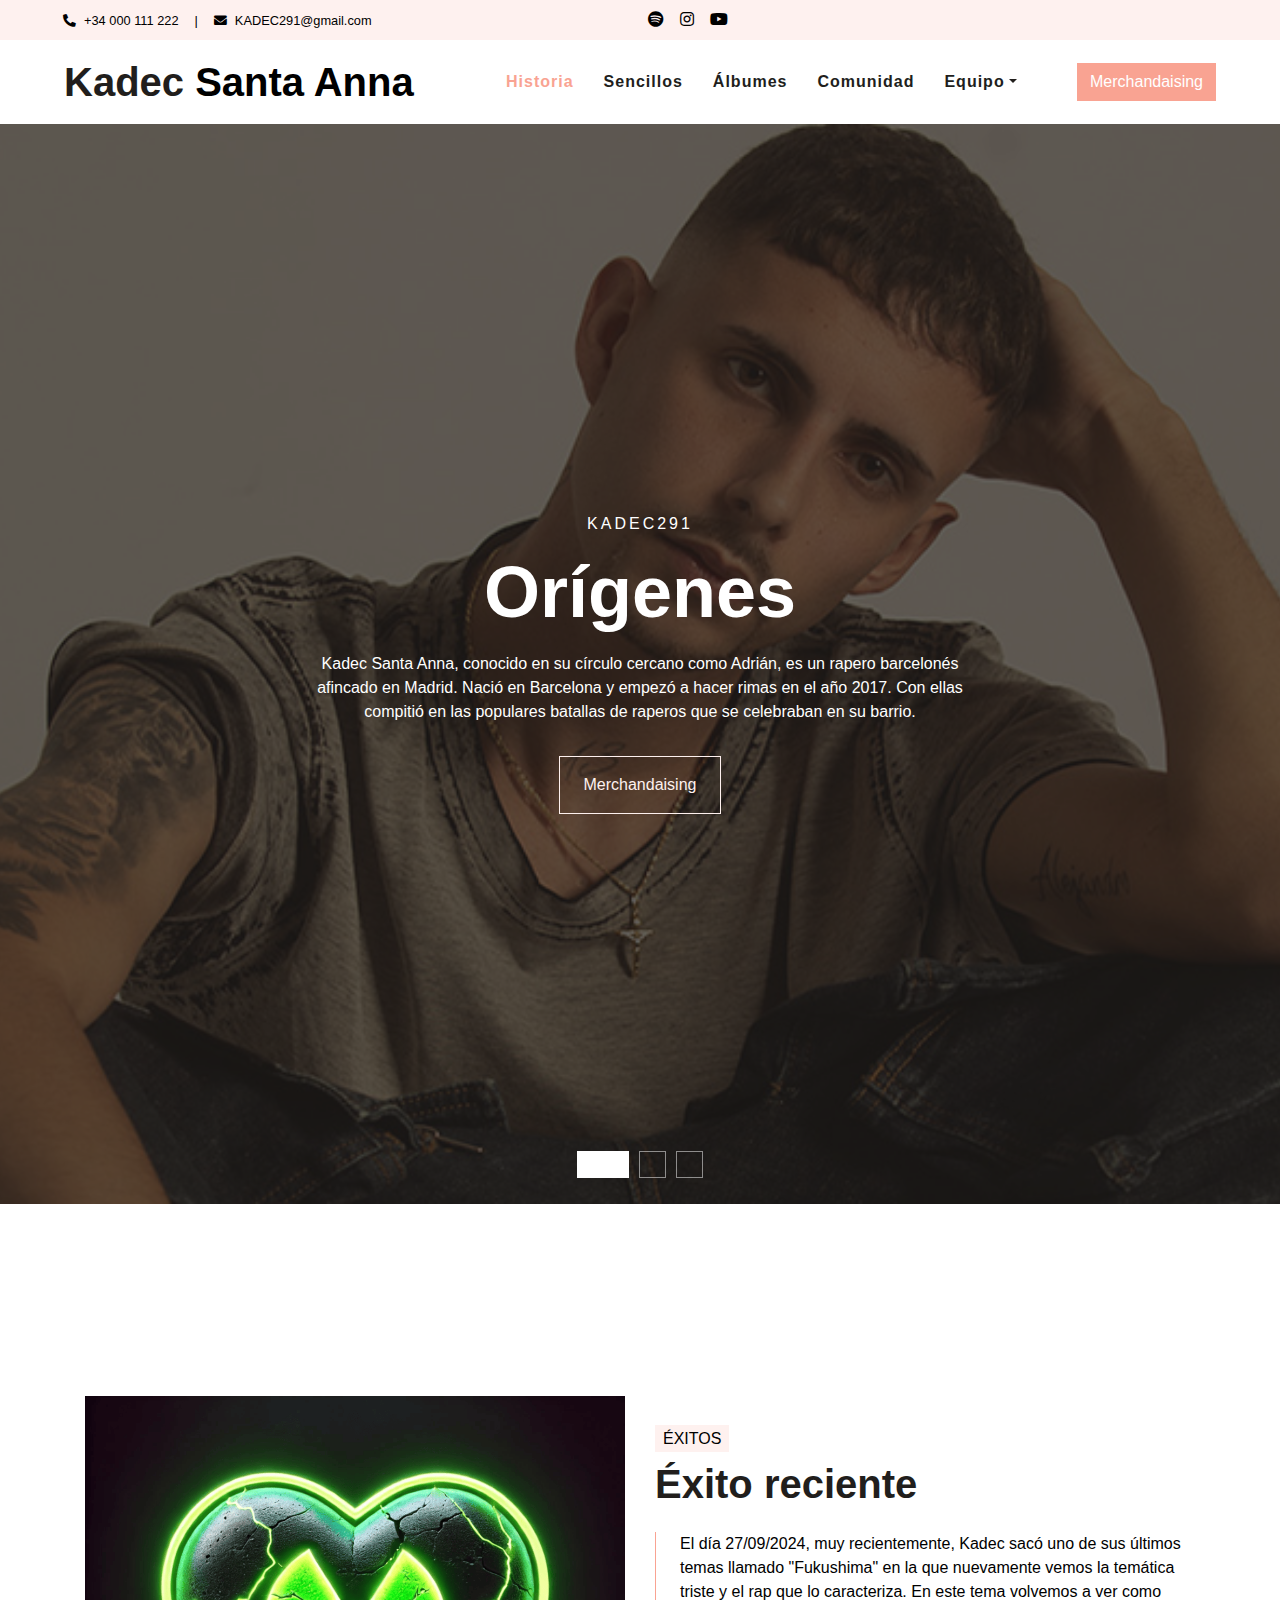
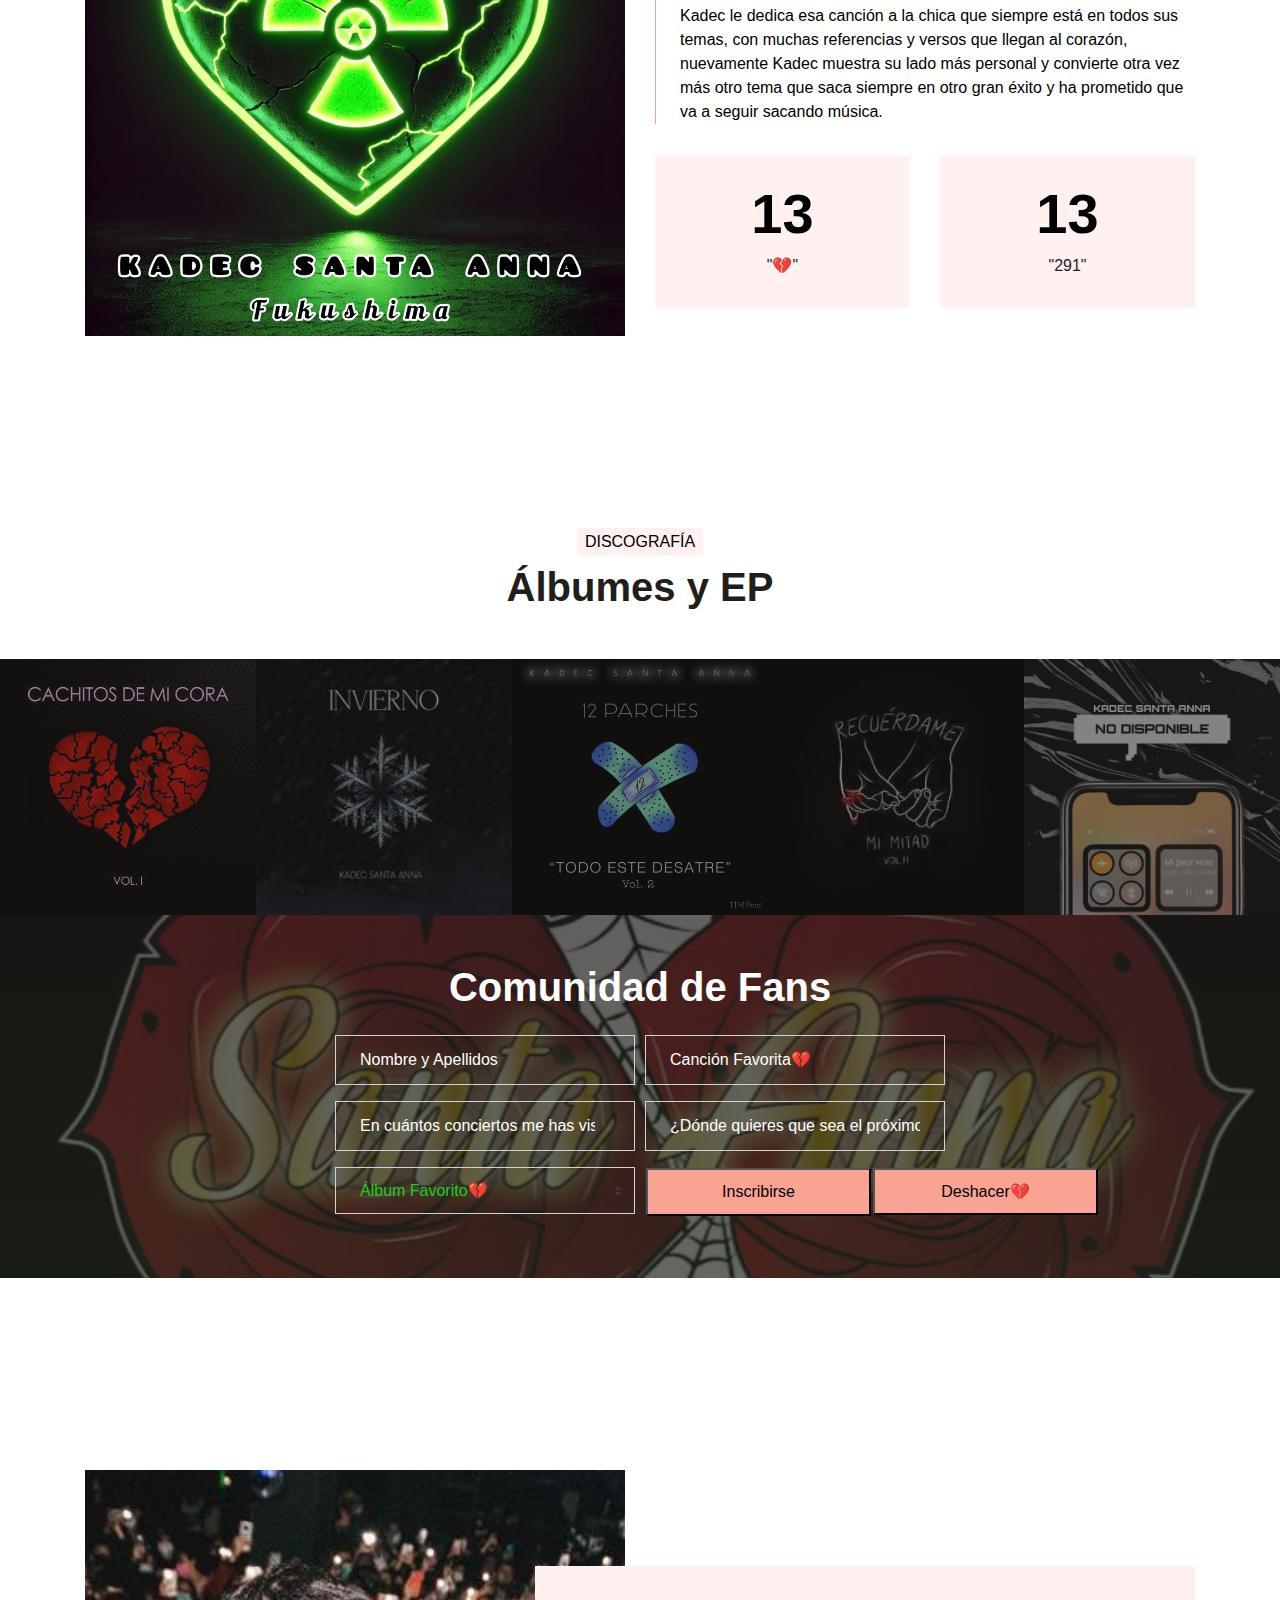
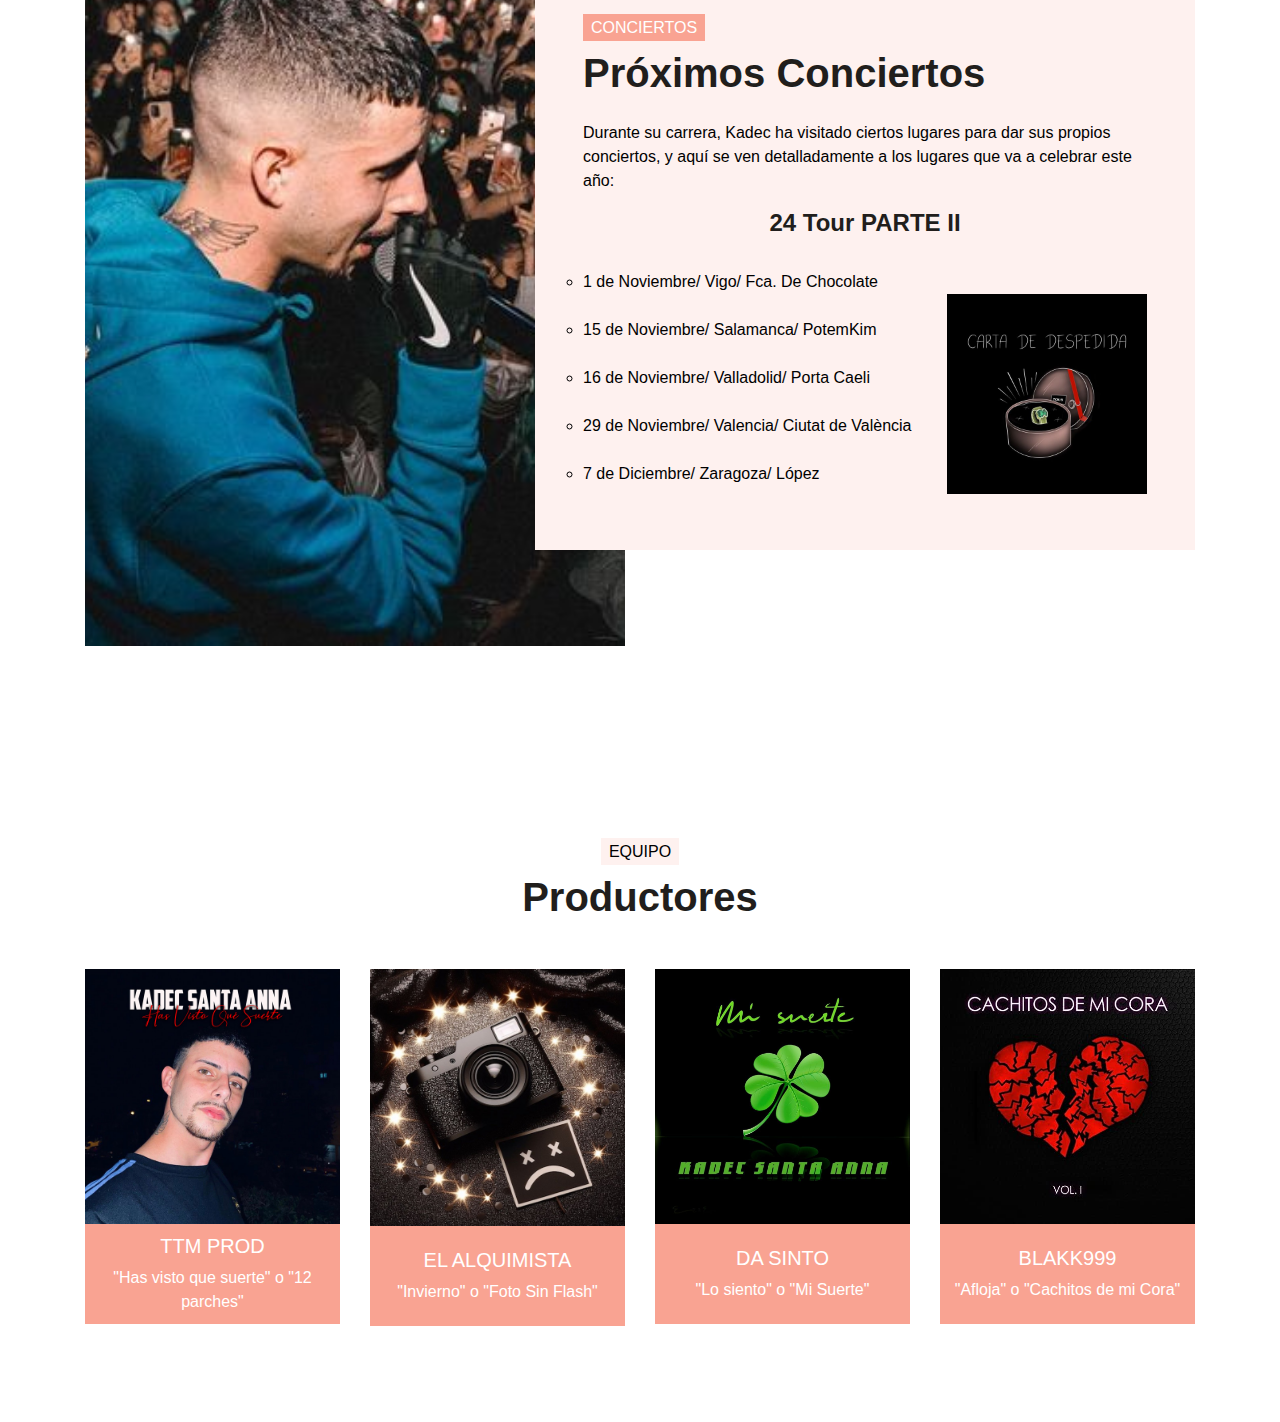
<file: Index.html>
<!DOCTYPE html>
<html lang="en">

<head>
    <meta charset="utf-8">
    <title>Kadec291</title>
    <meta content="width=device-width, initial-scale=1.0" name="viewport">
    <meta content="Free HTML Templates" name="keywords">
    <meta content="Free HTML Templates" name="description">

    <!-- Favicon -->
    <link href="img/favicon.jpg" rel="icon">
    
    <!-- Font Awesome -->
    <link href="https://cdnjs.cloudflare.com/ajax/libs/font-awesome/5.10.0/css/all.min.css" rel="stylesheet">

    <!-- Libraries Stylesheet -->
    <link href="lib/animate/animate.min.css" rel="stylesheet">
    <link href="lib/owlcarousel/assets/owl.carousel.min.css" rel="stylesheet">
    <link href="lib/tempusdominus/css/tempusdominus-bootstrap-4.min.css" rel="stylesheet" />

    <!-- Customized Bootstrap Stylesheet -->
    <link href="css/style.css" rel="stylesheet">
</head>

<body>
    <!-- Topbar Start -->
    <div class="container-fluid bg-light d-none d-lg-block">
        <div class="row py-2 px-lg-5">
            <div class="col-lg-6 text-left mb-2 mb-lg-0">
                <div class="d-inline-flex align-items-center">
                    <small><i class="fa fa-phone-alt mr-2"></i>+34 000 111 222</small>
                    <small class="px-3">|</small>
                    <small><i class="fa fa-envelope mr-2"></i>KADEC291@gmail.com</small>
                </div>
            </div>
            <a class="text-primary px-2" href="https://open.spotify.com/intl-es/artist/2EGMWC98kT000LbqnDYwhW?si=QvWGiE_fQJC8s5crpb-nXg" target="_blank">
                <i class="fab fa-spotify"></i>
            </a>
                    <a class="text-primary px-2" href="https://www.instagram.com/kadec291?utm_source=ig_web_button_share_sheet&igsh=ZDNlZDc0MzIxNw==" target="_blank">
                        <i class="fab fa-instagram"></i>
                    </a>
                    <a class="text-primary pl-2" href="http://www.youtube.com/@kadecsantaanna5997" target="_blank">
                        <i class="fab fa-youtube"></i>
                    </a>
                </div>
            </div>
    <!-- Topbar End -->

    <!-- Navbar Start -->
    <div class="container-fluid p-0">
        <nav class="navbar navbar-expand-lg bg-white navbar-light py-3 py-lg-0 px-lg-5">
            <a href="Index.html" class="navbar-brand ml-lg-3">
                <h1 class="m-0 text-primary"><span class="text-dark">Kadec</span> Santa Anna</h1>
            </a>
            <button type="button" class="navbar-toggler" data-toggle="collapse" data-target="#navbarCollapse">
                <span class="navbar-toggler-icon"></span>
            </button>
            <div class="collapse navbar-collapse justify-content-between px-lg-3" id="navbarCollapse">
                <div class="navbar-nav m-auto py-0">
                    <a href="Index.html" class="nav-item nav-link active">Historia</a>
                    <a href="Sencillos.html" class="nav-item nav-link">Sencillos</a>
                    <a href="Álbumes.html" class="nav-item nav-link">Álbumes</a>
                    <a href="Comunidad.html" class="nav-item nav-link">Comunidad</a>
                    <div class="nav-item dropdown">
                    <a href="#" class="nav-link dropdown-toggle" data-toggle="dropdown">Equipo</a>
                        <div class="dropdown-menu rounded-0 m-0">
                            <a href="Letras.html" class="dropdown-item">Letras</a>
                            <a href="Productores.html" class="dropdown-item">Productores</a>
                            <a href="Fans.html" class="dropdown-item">Fans</a>
                        </div>
                    </div>
                </div>
                <a href="https://www.merchandando.com/kadec-santa-anna" target="_blank" class="btn btn-primary d-none d-lg-block">Merchandaising</a>
            </div>
        </nav>
    </div>
    <!-- Navbar End -->
    <!-- Carousel Start -->
    <div class="container-fluid p-0 mb-5 pb-5">
        <div id="header-carousel" class="carousel slide carousel-fade" data-ride="carousel">
            <ol class="carousel-indicators">
                <li data-target="#header-carousel" data-slide-to="0" class="active"></li>
                <li data-target="#header-carousel" data-slide-to="1"></li>
                <li data-target="#header-carousel" data-slide-to="2"></li>
            </ol>
            <div class="carousel-inner">
                <div class="carousel-item position-relative active" style="min-height: 120vh;">
                    <img class="position-absolute w-100 h-100" alt="" src="img/KadecSantaAnna.WilmaLorenzoWEB.jpg" style="object-fit: cover;">
                    <div class="carousel-caption d-flex flex-column align-items-center justify-content-center">
                        <div class="p-3" style="max-width: 900px;">
                            <h6 class="text-white text-uppercase mb-3 animate__animated animate__fadeInDown" style="letter-spacing: 3px;">Kadec291</h6>
                            <h3 class="display-3 text-capitalize text-white mb-3">Orígenes</h3>
                            <p class="mx-md-5 px-5">Kadec Santa Anna, conocido en su círculo cercano como Adrián, es un rapero barcelonés afincado en Madrid. Nació en Barcelona y empezó a hacer rimas en el año 2017. Con ellas compitió en las populares batallas de raperos que se celebraban en su barrio.</p>
                            <a class="btn btn-outline-light py-3 px-4 mt-3 animate__animated animate__fadeInUp" href="#">Merchandaising</a>
                        </div>
                    </div>
                </div>
                <div class="carousel-item position-relative" style="min-height: 120vh;">
                    <img class="position-absolute w-100 h-100" alt="" src="img/KADEC-santa-anna.jpg" style="object-fit: cover;">
                    <div class="carousel-caption d-flex flex-column align-items-center justify-content-center">
                        <div class="p-3" style="max-width: 900px;">
                            <h6 class="text-white text-uppercase mb-3 animate__animated animate__fadeInDown" style="letter-spacing: 3px;">Kadec291</h6>
                            <h3 class="display-3 text-capitalize text-white mb-3">Mayores éxitos</h3>
                            <p class="mx-md-5 px-5">Kadec Santa Anna empezó a hacer batallas de freestyle en su barrio en 2017, saltó a la música con el lanzamiento de su sencillo "Aeternum", a la gente gustó mucho ya que era una mezcla de rap y canción temática triste, por lo que después de eso sacó más sencillos y álbumes como "Cachitos de mi cora" con el que se dió a conocer de verdad, o sencillos como "Has visto que suerte" o "Carta de despedida". </p>
                            <a class="btn btn-outline-light py-3 px-4 mt-3 animate__animated animate__fadeInUp" href="#">Merchandaising</a>
                        </div>
                    </div>
                </div>
                <div class="carousel-item position-relative" style="min-height: 120vh;">
                    <img class="position-absolute w-100 h-100" alt="" src="img/kadec.avif" style="object-fit: cover;">
                    <div class="carousel-caption d-flex flex-column align-items-center justify-content-center">
                        <div class="p-3" style="max-width: 900px;">
                            <h6 class="text-white text-uppercase mb-3 animate__animated animate__fadeInDown" style="letter-spacing: 3px;">Kadec291</h6>
                            <h3 class="display-3 text-capitalize text-white mb-3">Actualidad</h3>
                            <p class="mx-md-5 px-5">Actualmente Kadec sigue sacando la música que lo caracteriza y con la que se hizo conocido, se apoya mucho en sus fans para sacar cada canción, ya que él lo ha dicho muchas veces que sin sus fans no sería nada. </p>
                            <a class="btn btn-outline-light py-3 px-4 mt-3 animate__animated animate__fadeInUp" href="#">Merchandaising</a>
                        </div>
                    </div>
                </div>
            </div>
        </div>
    </div>
    <!-- Carousel End -->

    <!-- About Start -->
    <div class="container-fluid py-5">
        <div class="container py-5">
            <div class="row align-items-center">
                <div class="col-lg-6 pb-5 pb-lg-0">
                    <img class="img-fluid w-100" src="img/Fukushima.png" alt="">
                </div>
                <div class="col-lg-6">
                    <h6 class="d-inline-block text-primary text-uppercase bg-light py-1 px-2">Éxitos</h6>
                    <h1 class="mb-4">Éxito reciente</h1>
                    <p class="pl-4 border-left border-primary">El día 27/09/2024, muy recientemente, Kadec sacó uno de sus últimos temas llamado "Fukushima" en la que nuevamente vemos la temática triste y el rap que lo caracteriza. En este tema volvemos a ver como Kadec le dedica esa canción a la chica que siempre está en todos sus temas, con muchas referencias y versos que llegan al corazón, nuevamente Kadec muestra su lado más personal y convierte otra vez más otro tema que saca siempre en otro gran éxito y ha prometido que va a seguir sacando música.</p>
                    <div class="row pt-3">
                        <div class="col-6">
                            <div class="bg-light text-center p-4">
                                <h3 class="display-4 text-primary" data-toggle="counter-up">13</h3>
                                <h6 class="text-uppercase">"💔"</h6>
                            </div>
                        </div>
                        <div class="col-6">
                            <div class="bg-light text-center p-4">
                                <h3 class="display-4 text-primary" data-toggle="counter-up">13</h3>
                                <h6 class="text-uppercase">"291"</h6>
                            </div>
                        </div>
                    </div>
                </div>
            </div>
        </div>
    </div>
    <!-- About End -->


    <!-- Service Start -->
    <div class="container-fluid px-0 py-5 my-5">
        <div class="row mx-0 justify-content-center text-center">
            <div class="col-lg-6">
                <h6 class="d-inline-block bg-light text-primary text-uppercase py-1 px-2">Discografía</h6>
                <h1>Álbumes y EP</h1>
            </div>
        </div>
        <div class="owl-carousel service-carousel">
            <div class="service-item position-relative">
                <img class="img-fluid" src="img/cachitosdemicora.jpg" alt="">
                <div class="service-text text-center">
                    <div class="w-100 bg-white text-center p-4">
                        <a class="btn btn-primary" href="https://open.spotify.com/intl-es/album/13U39sti555PIUZA7VGUJu?si=F6-CzxRQSMWJGBSusHU_EQ" target="_blank">"Cachitos de mi Cora"</a>
                    </div>
                </div>
            </div>
            <div class="service-item position-relative">
                <img class="img-fluid" src="img/invierno.jpeg" alt="">
                <div class="service-text text-center">
                    <div class="w-100 bg-white text-center p-4" >
                        <a class="btn btn-primary" href="https://open.spotify.com/intl-es/album/47fGjKmwYDQMNFKzrsDMpi?si=QDbNBh_STN-rcAdLfOcZOA" target="_blank">"Invierno"</a>
                    </div>
                </div>
            </div>
            <div class="service-item position-relative">
                <img class="img-fluid" src="img/12parches.jpg" alt="">
                <div class="service-text text-center">
                    <div class="w-100 bg-white text-center p-4" >
                        <a class="btn btn-primary" href="https://open.spotify.com/intl-es/album/2hWFNS9ZvOtoMqhdWFSfNh?si=ykQycmNQToiYFC-CzDcGwg" target="_blank">"12 Parches"</a>
                    </div>
                </div>
            </div>
            <div class="service-item position-relative">
                <img class="img-fluid" src="img/recuerdame.jpg" alt="">
                <div class="service-text text-center">
                    <div class="w-100 bg-white text-center p-4" >
                        <a class="btn btn-primary" href="https://open.spotify.com/intl-es/album/5yKdqFIiAAMJIrsqwziNlR?si=DQrIZIZGR-G246GG-sIq0Q" target="_blank">"Recuérdame"</a>
                    </div>
                </div>
            </div>
            <div class="service-item position-relative">
                <img class="img-fluid" src="img/no_disponible.jpg" alt="">
                <div class="service-text text-center">
                    <div class="w-100 bg-white text-center p-4" >
                        <a class="btn btn-primary" href="https://open.spotify.com/intl-es/album/4mVc4AVbKPC0iQgjeleOlK?si=4p7c5oOmSlSP0x8JIyJakA" target="_blank">"No disponible"</a>
                    </div>
                </div>
            </div>
            <div class="service-item position-relative">
                <img class="img-fluid" src="img/volver_a_creer.jpeg" alt="">
                <div class="service-text text-center">
                    <div class="w-100 bg-white text-center p-4" >
                        <a class="btn btn-primary" href="https://open.spotify.com/intl-es/album/4CNO5iABizIkmBDIfwiVzU?si=xprWsRaAQR-zaFx3BG4gUg" target="_blank">"Volver a creer"</a>
                    </div>
                </div>
            </div>
        </div>
        <div class="row justify-content-center bg-appointment mx-0">
            <div class="col-lg-6 py-5">
                    <h1 class="text-white text-center mb-4">Comunidad de Fans</h1>
                    <form action="http://172.22.200.240/resultado.php" method="post">
                        <div class="form-row">
                            <div class="col-sm-6">
                                <div class="form-group">
                                    <input type="text" class="form-control bg-transparent p-4" placeholder="Nombre y Apellidos" required="required" />
                                </div>
                            </div>
                            <div class="col-sm-6">
                                <div class="form-group">
                                    <input type="text" class="form-control bg-transparent p-4" placeholder="Canción Favorita💔" required="required" />
                                </div>
                            </div>
                        </div>
                        <div class="form-row">
                            <div class="col-sm-6">
                                <div class="form-group">
                                    <div class="text" id="text" data-target-input="nearest">
                                        <input type="number" class="form-control bg-transparent p-4 datetimepicker-input" placeholder="En cuántos conciertos me has visto?💔" data-target="#date" data-toggle="datetimepicker" min="0" max="10" />
                                        
                                    </div>
                                </div>
                            </div>
                            <div class="col-sm-6">
                                <div class="form-group">
                                    <div class="text" id="text1" data-target-input="nearest">
                                        <input type="text" class="form-control bg-transparent p-4 datetimepicker-input" placeholder="¿Dónde quieres que sea el próximo concierto?" data-target="#time" data-toggle="datetimepicker"/>
                                    </div>
                                </div>
                            </div>
                        </div>
                        <div class="form-row">
                            <div class="col-sm-6">
                                <div class="form-group">
                                    <select class="custom-select bg-transparent px-4" style="height: 47px;" required="required">
                                        <option value="" disabled selected>Álbum Favorito💔</option>
                                        <option value="1">Cachitos de mi Cora💔</option>
                                        <option value="2">12 Parches💔</option>
                                        <option value="3">Invierno❆</option>
                                        <option value="4">No disponible📞</option>
                                    </select>
                                </div>
                            </div>
                            <div class="col-sm-3">
                                    <table>
                                    <thead>
                                <tbody>
                                <tr>
                                <th><button class="Botón_Formulario" type="submit">Inscribirse</button></th>
                                <th><button class="Botón_Formulario" type="reset" style="height: 47px;">Deshacer💔</button></th>
                            </table> 
                            </div>
                        </div>
                    </form>
                </div>
            </div>
        </div>
    <!-- Service End -->

    <!-- Open Hours Start -->
    <div class="container-fluid py-5">
        <div class="container py-5">
            <div class="row">
                <div class="col-lg-6" style="min-height: 500px;">
                    <div class="position-relative h-100">
                        <img class="position-absolute w-100 h-100" alt="" src="img/Conciertos_kadec.jpg" style="object-fit: cover;">
                    </div>
                </div>
                <div class="col-lg-6 pt-5 pb-lg-5">
                    <div class="hours-text bg-light p-4 p-lg-5 my-lg-5">
                        <h6 class="d-inline-block text-white text-uppercase bg-primary py-1 px-2">Conciertos</h6>
                        <h1 class="mb-4">Próximos Conciertos</h1>
                        <p>Durante su carrera, Kadec ha visitado ciertos lugares para dar sus propios conciertos, y aquí se ven detalladamente a los lugares que va a celebrar este año:</p>
                        <ul class="list-inline">
                            <li><h4 class="text-center">24 Tour PARTE II</h4></li>
                            <li><br></li>
                           <li type="circle"> 1 de Noviembre/ Vigo/ Fca. De Chocolate</li>
                             <li><img src="img/Carta_de_despedida.jpg" alt="" width="200" height="200" align="Right" ></li>
                           <li><br></li> 
                           <li type="circle"> 15 de Noviembre/ Salamanca/ PotemKim</li>
                           <li><br></li>
                           <li type="circle"> 16 de Noviembre/ Valladolid/ Porta Caeli</li>
                           <li><br></li>
                           <li type="circle"> 29 de Noviembre/ Valencia/ Ciutat de València</li>
                           <li><br></li>
                           <li type="circle"> 7 de Diciembre/ Zaragoza/ López</li>
                        </ul>
                    </div>
                </div>
            </div>
        </div>
    </div>
    <!-- Open Hours End -->

    <!-- Team Start -->
    <div class="container-fluid py-5">
        <div class="container pt-5">
            <div class="row justify-content-center text-center">
                <div class="col-lg-6">
                    <h6 class="d-inline-block bg-light text-primary text-uppercase py-1 px-2">Equipo</h6>
                    <h1 class="mb-5">Productores</h1>
                </div>
            </div>
            <div class="row">
                <div class="col-lg-3 col-md-6">
                    <div class="team position-relative overflow-hidden mb-5">
                        <img class="img-fluid" src="img/TTM_Prod.jpeg" alt="">
                        <div class="position-relative text-center">
                            <div class="team-text bg-primary text-white">
                                <h5 class="text-white text-uppercase">TTM Prod</h5>
                                <p class="m-0">"Has visto que suerte" o "12 parches"</p>
                            </div>
                            <div class="team-social bg-dark text-center">
                                <a class="btn btn-outline-primary btn-square mr-2" href="https://open.spotify.com/intl-es/artist/5aTHRHzjxamo4oDzfyLG2y?si=FXNxtRSuRZC_ZzKnNit_hQ" target="_blank"><i class="fab fa-spotify"></i></a>
                                <a class="btn btn-outline-primary btn-square" href="https://www.instagram.com/estudio.tatami?utm_source=ig_web_button_share_sheet&igsh=ZDNlZDc0MzIxNw==" target="_blank"><i class="fab fa-instagram"></i></a>
                            </div>
                        </div>
                    </div>
                </div>
                <div class="col-lg-3 col-md-6">
                    <div class="team position-relative overflow-hidden mb-5">
                        <img class="img-fluid" src="img/elalquimista.png" alt="">
                        <div class="position-relative text-center">
                            <div class="team-text bg-primary text-white">
                                <h5 class="text-white text-uppercase">el alquimista</h5>
                                <p class="m-0">"Invierno" o "Foto Sin Flash"</p>
                            </div>
                            <div class="team-social bg-dark text-center">
                                <a class="btn btn-outline-primary btn-square mr-2" href="https://open.spotify.com/intl-es/artist/1KvXPlXGNHzpVizy6ZdUac?si=Jsv-B4oqQmq-gWJo-fsnCA" target="_blank"><i class="fab fa-spotify"></i></a>
                                <a class="btn btn-outline-primary btn-square" href="https://www.instagram.com/elrealalquimista?utm_source=ig_web_button_share_sheet&igsh=ZDNlZDc0MzIxNw==" target="_blank"><i class="fab fa-instagram"></i></a>
                            </div>
                        </div>
                    </div>
                </div>
                <div class="col-lg-3 col-md-6">
                    <div class="team position-relative overflow-hidden mb-5">
                        <img class="img-fluid" src="img/da_sinto.jpg" alt="">
                        <div class="position-relative text-center">
                            <div class="team-text bg-primary text-white">
                                <h5 class="text-white text-uppercase">da sinto</h5>
                                <p class="m-0">"Lo siento" o "Mi Suerte"</p>
                            </div>
                            <div class="team-social bg-dark text-center">
                                <a class="btn btn-outline-primary btn-square mr-2" href="https://open.spotify.com/intl-es/artist/1p2Cwc67MIWN5vYuSqYD3q?si=Hfhbij9ETSCEgyeVv2Vv-A" target="_blank"><i class="fab fa-spotify"></i></a>
                            </div>
                        </div>
                    </div>
                </div>
                <div class="col-lg-3 col-md-6">
                    <div class="team position-relative overflow-hidden mb-5">
                        <img class="img-fluid" src="img/cachitosdemicora.jpg" alt="">
                        <div class="position-relative text-center">
                            <div class="team-text bg-primary text-white">
                                <h5 class="text-white text-uppercase">Blakk999</h5>
                                <p class="m-0">"Afloja" o "Cachitos de mi Cora"</p>
                            </div>
                            <div class="team-social bg-dark text-center">
                                <a class="btn btn-outline-primary btn-square mr-2" href="https://open.spotify.com/intl-es/artist/26vC61G2zzZRxLjSHcKepV?si=ns1cdILHRzuq3dJdi2doWA" target="_blank"><i class="fab fa-spotify"></i></a>
                            </div>
                        </div>
                    </div>
                    
                    
                            </div>
                        </div>
                    </div>
                </div>
    <!-- JavaScript Libraries -->
    <script src="https://code.jquery.com/jquery-3.4.1.min.js"></script>
    <script src="https://stackpath.bootstrapcdn.com/bootstrap/4.4.1/js/bootstrap.bundle.min.js"></script>
    <script src="lib/easing/easing.min.js"></script>
    <script src="lib/waypoints/waypoints.min.js"></script>
    <script src="lib/counterup/counterup.min.js"></script>
    <script src="lib/owlcarousel/owl.carousel.min.js"></script>
    <script src="lib/tempusdominus/js/moment.min.js"></script>
    <script src="lib/tempusdominus/js/moment-timezone.min.js"></script>
    <script src="lib/tempusdominus/js/tempusdominus-bootstrap-4.min.js"></script>

    <!-- Contact Javascript File -->
    <script src="mail/jqBootstrapValidation.min.js"></script>
    <script src="mail/contact.js"></script>

    <!-- Template Javascript -->
    <script src="js/main.js"></script>
</body>

</html>
</file>
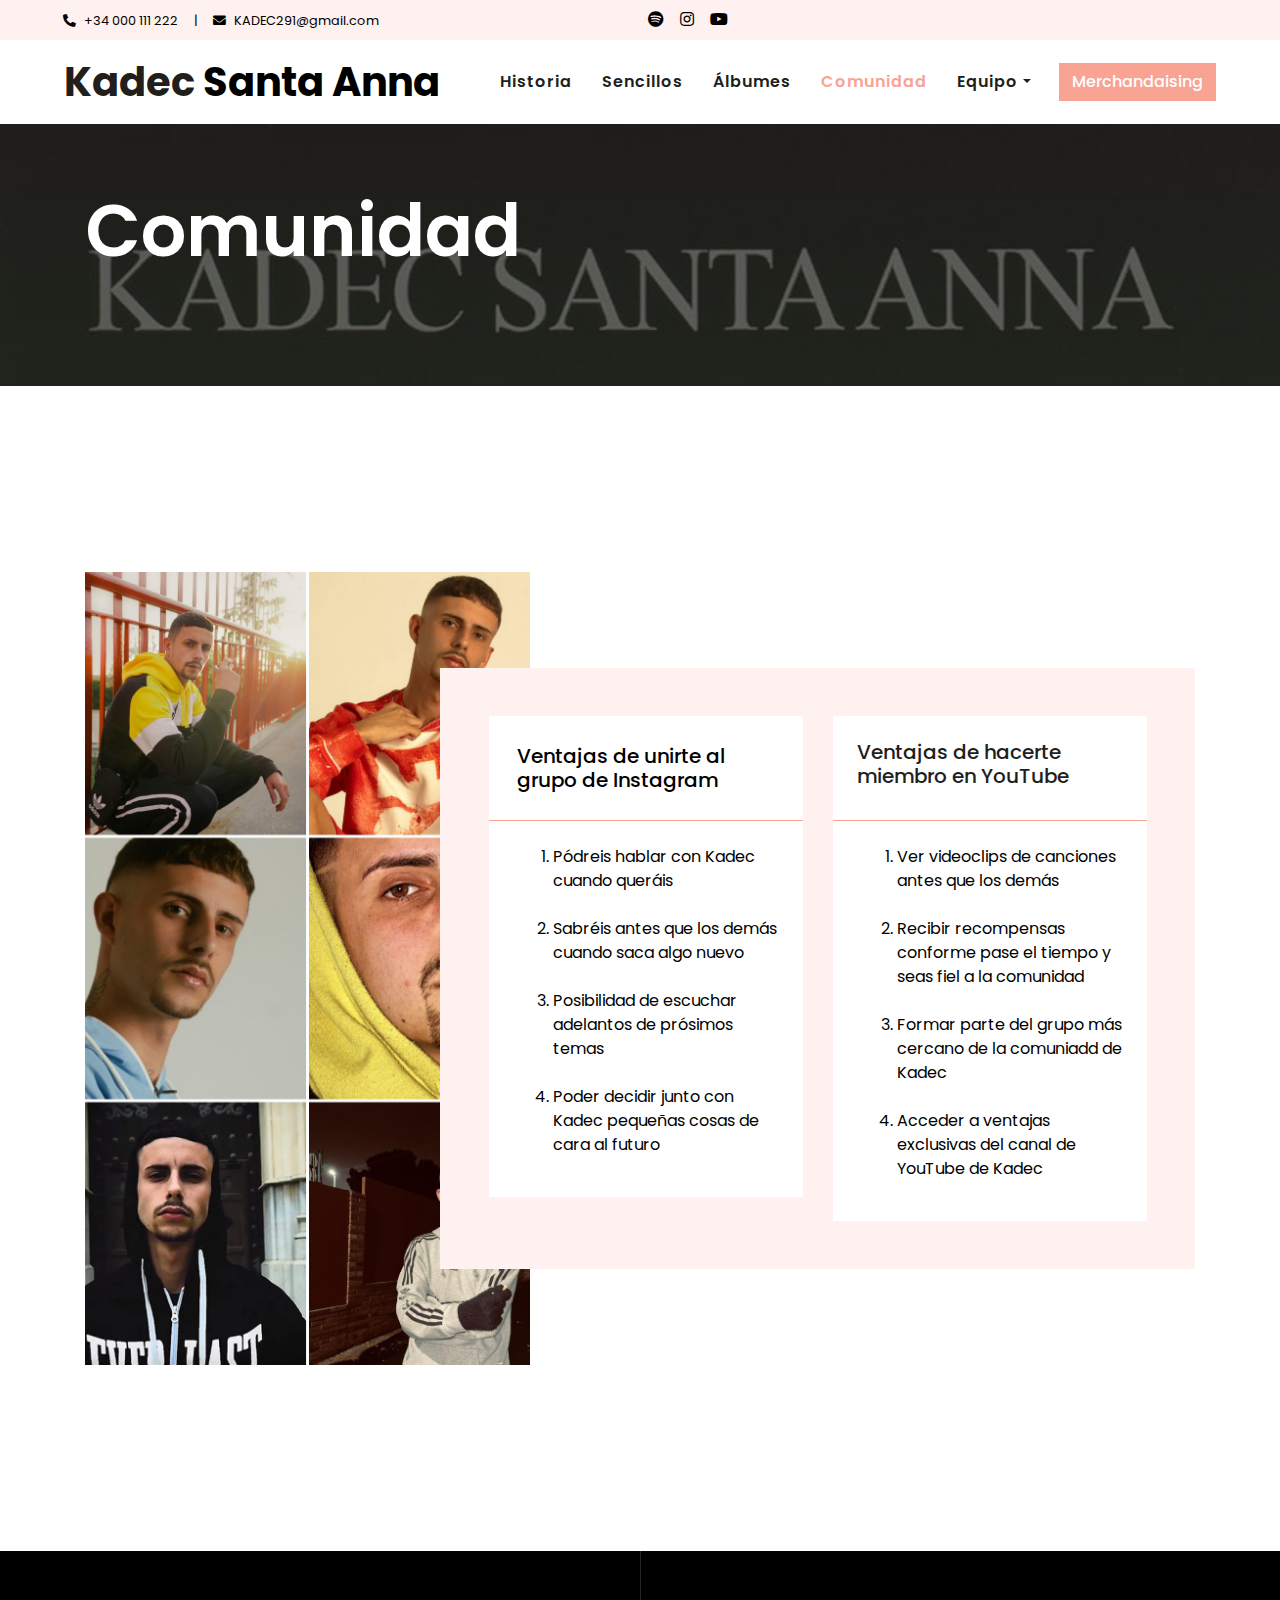
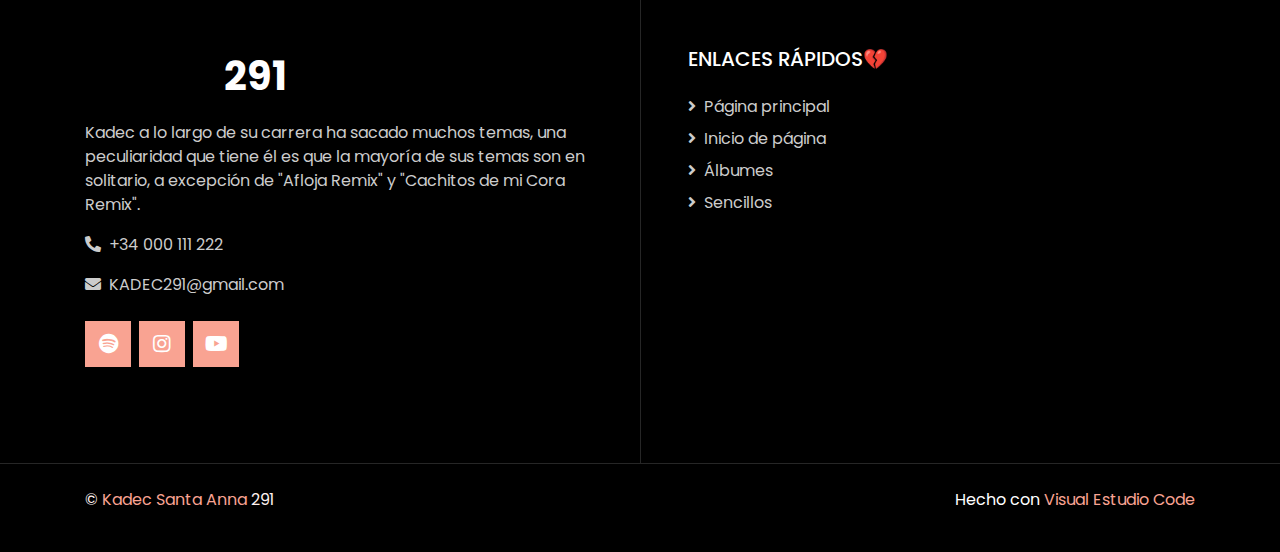
<file: Comunidad.html>
<!DOCTYPE html>
<html lang="en">

<head>
    <meta charset="utf-8">
    <title>Kadec291</title>
    <meta content="width=device-width, initial-scale=1.0" name="viewport">
    <meta content="Free HTML Templates" name="keywords">
    <meta content="Free HTML Templates" name="description">

    <!-- Favicon -->
    <link href="img/favicon.jpg" rel="icon">

    <!-- Google Web Fonts -->
    <link rel="preconnect" href="https://fonts.gstatic.com">
    <link href="https://fonts.googleapis.com/css2?family=Poppins:wght@400;500;600;700&display=swap" rel="stylesheet">

    <!-- Font Awesome -->
    <link href="https://cdnjs.cloudflare.com/ajax/libs/font-awesome/5.10.0/css/all.min.css" rel="stylesheet">

    <!-- Libraries Stylesheet -->
    <link href="lib/animate/animate.min.css" rel="stylesheet">
    <link href="lib/owlcarousel/assets/owl.carousel.min.css" rel="stylesheet">
    <link href="lib/tempusdominus/css/tempusdominus-bootstrap-4.min.css" rel="stylesheet" />

    <!-- Customized Bootstrap Stylesheet -->
    <link href="css/style.css" rel="stylesheet">
</head>

<body>
    <!-- Topbar Start -->
    <div class="container-fluid bg-light d-none d-lg-block">
        <div class="row py-2 px-lg-5">
            <div class="col-lg-6 text-left mb-2 mb-lg-0">
                <div class="d-inline-flex align-items-center">
                    <small><i class="fa fa-phone-alt mr-2"></i>+34 000 111 222</small>
                    <small class="px-3">|</small>
                    <small><i class="fa fa-envelope mr-2"></i>KADEC291@gmail.com</small>
                </div>
            </div>
                    <a class="text-primary px-2" href="https://open.spotify.com/intl-es/artist/2EGMWC98kT000LbqnDYwhW?si=QvWGiE_fQJC8s5crpb-nXg" target="_blank">
                        <i class="fab fa-spotify"></i>
                    </a>
                    <a class="text-primary px-2" href="https://www.instagram.com/kadec291?utm_source=ig_web_button_share_sheet&igsh=ZDNlZDc0MzIxNw==" target="_blank">
                            <i class="fab fa-instagram"></i>
                    </a>
                    <a class="text-primary pl-2" href="http://www.youtube.com/@kadecsantaanna5997" target="_blank">
                        <i class="fab fa-youtube"></i>
                    </a>
                </div>
            </div>
    <!-- Topbar End -->


    <!-- Navbar Start -->
    <div class="container-fluid p-0">
        <nav class="navbar navbar-expand-lg bg-white navbar-light py-3 py-lg-0 px-lg-5">
            <a href="index.html" class="navbar-brand ml-lg-3">
                <h1 class="m-0 text-primary"><span class="text-dark">Kadec</span> Santa Anna</h1>
            </a>
            <button type="button" class="navbar-toggler" data-toggle="collapse" data-target="#navbarCollapse">
                <span class="navbar-toggler-icon"></span>
            </button>
            <div class="collapse navbar-collapse justify-content-between px-lg-3" id="navbarCollapse">
                <div class="navbar-nav m-auto py-0">
                    <a href="index.html" class="nav-item nav-link">Historia</a>
                    <a href="Sencillos.html" class="nav-item nav-link">Sencillos</a>
                    <a href="Álbumes.html" class="nav-item nav-link">Álbumes</a>
                    <a href="Comunidad.html" class="nav-item nav-link active">Comunidad</a>
                    <div class="nav-item dropdown">
                        <a href="#" class="nav-link dropdown-toggle" data-toggle="dropdown">Equipo</a>
                        <div class="dropdown-menu rounded-0 m-0">
                            <a href="Letras.html" class="dropdown-item">Letras</a>
                            <a href="Productores.html" class="dropdown-item">Productores</a>
                            <a href="Fans.html" class="dropdown-item">Fans</a>
                        </div>
                    </div>
                </div>
                <a href="https://www.merchandando.com/kadec-santa-anna" target="_blank" class="btn btn-primary d-none d-lg-block">Merchandaising</a>
            </div>
        </nav>
    </div>
    <!-- Navbar End -->


    <!-- Header Start -->
    <div class="jumbotron jumbotron-fluid bg-jumbotron" style="margin-bottom: 90px;">
            <div class="container text-left up py-0">
            <h3 class="text-white display-3 mb-4">Comunidad</h3>
            <div class="d-inline-flex align-items-center text-white">
            </div>
        </div>
    </div>
    <!-- Header End -->


    <!-- Pricing Start -->
    <div class="container-fluid py-5">
        <div class="container py-5">
            <div class="row">
                <div class="col-lg-5" style="min-height: 500px;">
                    <div class="position-relative h-100">
                        <img class="position-absolute w-100 h-100" src="img/collage2.jpg" alt="" style="object-fit: cover;">
                    </div>
                </div>
                <div class="col-lg-7 pt-5 pb-lg-5">
                    <div class="pricing-text bg-light p-4 p-lg-5 my-lg-5">
                        <div class="owl-carousel pricing-carousel">
                            <div class="bg-white">
                                <div class="d-flex align-items-center justify-content-between border-bottom border-primary p-4">
                                    <h1 class="display-4 mb-0">
                                    </h1>
                                    <h5 class="text-primary text-center-up m-1">Ventajas de unirte al grupo de Instagram</h5>
                                </div>
                                <div class="p-4">
                                    <ol>
                                        <li>Pódreis hablar con Kadec cuando queráis</li>
                                        <br>
                                        <li>Sabréis antes que los demás cuando saca algo nuevo</li>
                                        <br>
                                        <li>Posibilidad de escuchar adelantos de prósimos temas</li>
                                        <br>
                                        <li>Poder decidir junto con Kadec pequeñas cosas de cara al futuro</li>
                                    </ol>
                                </div>
                            </div>
                            <div class="bg-white">
                                <div class="d-flex align-items-center justify-content-between border-bottom border-primary p-4">
                                    <h1 class="display-4 mb-0">
                                    <h5>Ventajas de hacerte miembro en YouTube</h5>
                                </div>
                                <div class="p-4">
                                <ol>
                                    <li>Ver videoclips de canciones antes que los demás</li>
                                    <br>
                                    <li>Recibir recompensas conforme pase el tiempo y seas fiel a la comunidad</li>
                                    <br>
                                    <li>Formar parte del grupo más cercano de la comuniadd de Kadec</li>
                                    <br>
                                    <li>Acceder a ventajas exclusivas del canal de YouTube de Kadec</li>
                                </ol>
                                </div>
                            </div>
                        </div>
                    </div>
                </div>
            </div>
        </div>
    </div>
    <!-- Pricing End -->

    <!-- Footer Start -->
    <div class="footer container-fluid position-relative bg-dark py-5" style="margin-top: 90px;">
        <div class="container pt-5">
            <div class="row">
                <div class="col-lg-6 pr-lg-5 mb-5">
                    <a href="Index.html" class="navbar-brand">
                        <h1 class="mb-3 text-white"><span class="text-primary">Kadec</span> 291</h1>
                    </a>
                    <p>Kadec a lo largo de su carrera ha sacado muchos temas, una peculiaridad que tiene él es que la mayoría de sus temas son en solitario, a excepción de "Afloja Remix" y "Cachitos de mi Cora Remix".</p>
                    <p><i class="fa fa-phone-alt mr-2"></i>+34 000 111 222</p>
                    <p><i class="fa fa-envelope mr-2"></i>KADEC291@gmail.com</p>
                    <div class="d-flex justify-content-start mt-4">
                        <a class="btn btn-lg btn-primary btn-lg-square mr-2" href="https://open.spotify.com/intl-es/artist/2EGMWC98kT000LbqnDYwhW?si=O5Qlo4AwR46TGeIuvXeGrA" target="_blank"><i class="fab fa-spotify"></i></a>
                        <a class="btn btn-lg btn-primary btn-lg-square mr-2" href="https://www.instagram.com/kadec291?utm_source=ig_web_button_share_sheet&igsh=ZDNlZDc0MzIxNw==" target="_blank"><i class="fab fa-instagram"></i></a>
                        <a class="btn btn-lg btn-primary btn-lg-square mr-2" href="https://youtube.com/@kadecsantaanna5997?si=QgxQ5E8H7wlEjO4s" target="_blank"><i class="fab fa-youtube"></i></a>
                    </div>
                </div>
                <div class="col-lg-6 pl-lg-5">
                    <div class="row">
                        <div class="col-sm-6 mb-5">
                            <h5 class="text-white text-uppercase mb-4">Enlaces rápidos💔</h5>
                            <div class="d-flex flex-column justify-content-start">
                                <a class="text-white-50 mb-2" href="Index.html"><i class="fa fa-angle-right mr-2"></i>Página principal</a>
                                <a class="text-white-50 mb-2" href="Comunidad.html"><i class="fa fa-angle-right mr-2"></i>Inicio de página</a>
                                <a class="text-white-50 mb-2" href="Álbumes.html"><i class="fa fa-angle-right mr-2"></i>Álbumes</a>
                                <a class="text-white-50 mb-2" href="Sencillos.html"><i class="fa fa-angle-right mr-2"></i>Sencillos</a>
                            </div>
                        </div>
                                    </div>
                                </div>
                            </div>
                        </div>
                    </div>
    <div class="container-fluid bg-dark text-light border-top py-4" style="border-color: rgba(256, 256, 256, .15) !important;">
        <div class="container">
            <div class="row">
                <div class="col-md-6 text-center text-md-left mb-3 mb-md-0">
                    <p class="Texto_Footer">&copy; <a href="https://www.google.com/search?q=KADEC+SANTA+ANNA&oq=kadec+&gs_lcrp=[base64]&sourceid=chrome&ie=UTF-8" target="_blank">Kadec Santa Anna</a> 291</p>
                </div>
                <div class="col-md-6 text-center text-md-right">
                    <p class="m-0 text-white">Hecho con <a href="https://code.visualstudio.com/" target="_blank">Visual Estudio Code</a></p>
                </div>
            </div>
        </div>
    </div>
    <!-- Footer End -->


    <!-- Back to Top -->
    <a href="#" class="btn btn-lg btn-primary back-to-top"><i class="fa fa-angle-double-up"></i></a>


    <!-- JavaScript Libraries -->
    <script src="https://code.jquery.com/jquery-3.4.1.min.js"></script>
    <script src="https://stackpath.bootstrapcdn.com/bootstrap/4.4.1/js/bootstrap.bundle.min.js"></script>
    <script src="lib/easing/easing.min.js"></script>
    <script src="lib/waypoints/waypoints.min.js"></script>
    <script src="lib/counterup/counterup.min.js"></script>
    <script src="lib/owlcarousel/owl.carousel.min.js"></script>
    <script src="lib/tempusdominus/js/moment.min.js"></script>
    <script src="lib/tempusdominus/js/moment-timezone.min.js"></script>
    <script src="lib/tempusdominus/js/tempusdominus-bootstrap-4.min.js"></script>

    <!-- Contact Javascript File -->
    <script src="mail/jqBootstrapValidation.min.js"></script>
    <script src="mail/contact.js"></script>

    <!-- Template Javascript -->
    <script src="js/main.js"></script>
</body>

</html>
</file>
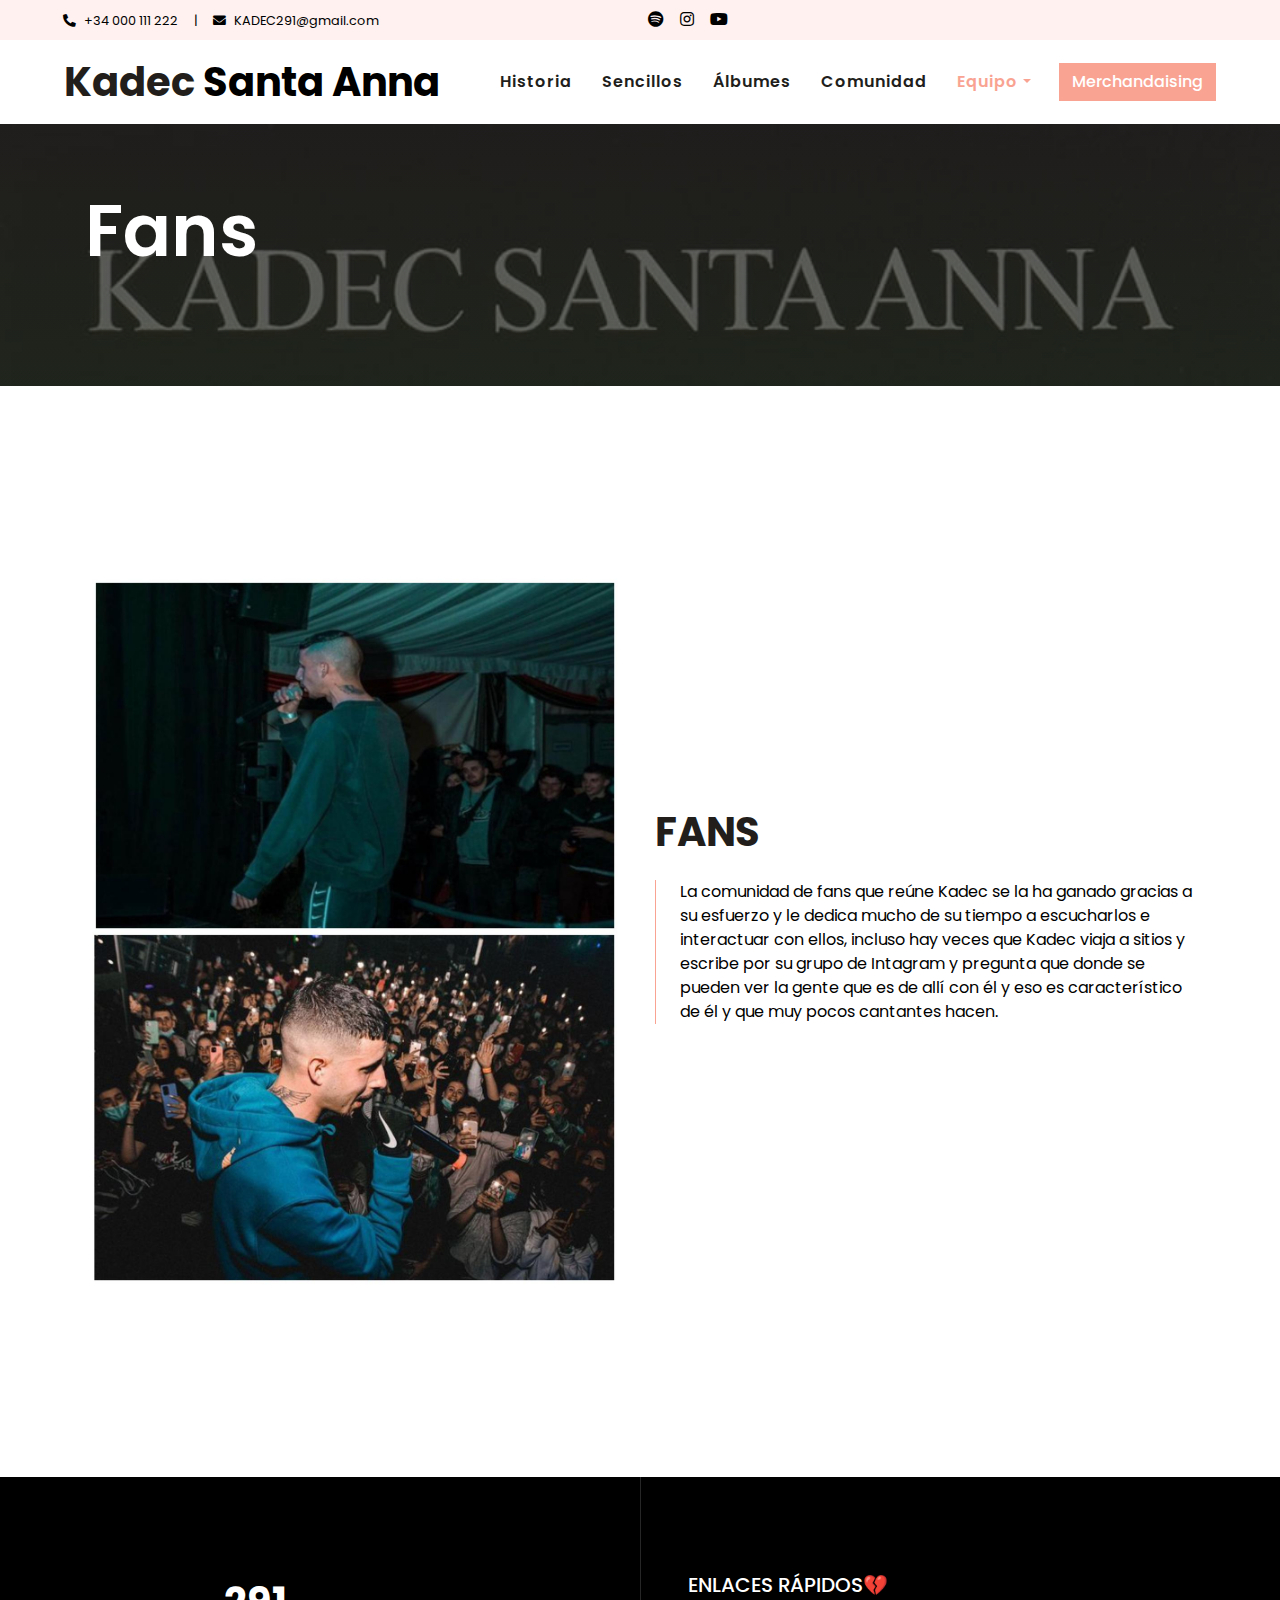
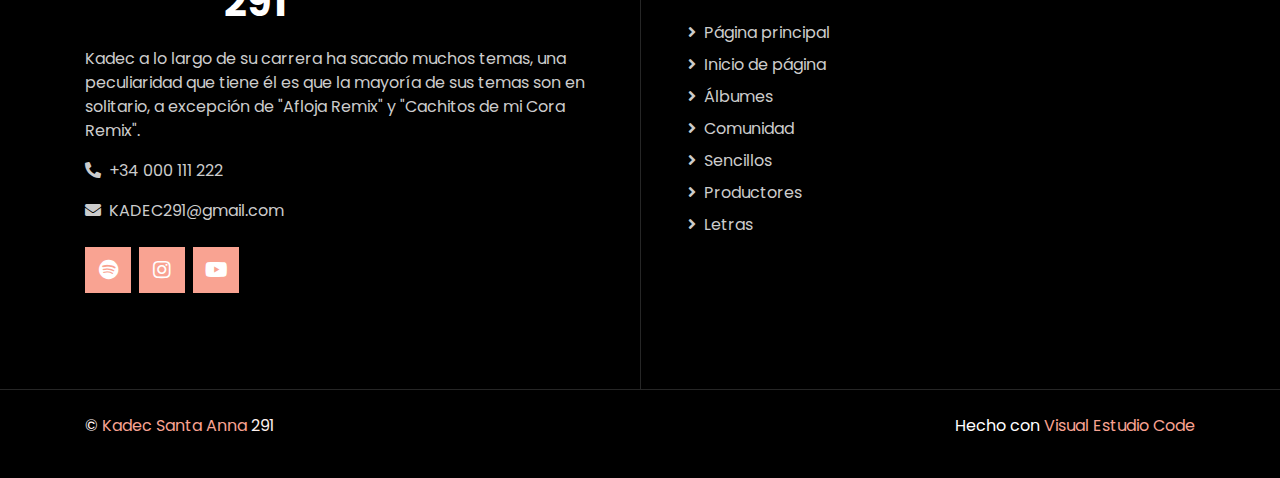
<file: Fans.html>
<!DOCTYPE html>
<html lang="en">

<head>
    <meta charset="utf-8">
    <title>Kadec291</title>
    <meta content="width=device-width, initial-scale=1.0" name="viewport">
    <meta content="Free HTML Templates" name="keywords">
    <meta content="Free HTML Templates" name="description">

    <!-- Favicon -->
    <link href="img/favicon.jpg" rel="icon">

    <!-- Google Web Fonts -->
    <link rel="preconnect" href="https://fonts.gstatic.com">
    <link href="https://fonts.googleapis.com/css2?family=Poppins:wght@400;500;600;700&display=swap" rel="stylesheet">

    <!-- Font Awesome -->
    <link href="https://cdnjs.cloudflare.com/ajax/libs/font-awesome/5.10.0/css/all.min.css" rel="stylesheet">

    <!-- Libraries Stylesheet -->
    <link href="lib/animate/animate.min.css" rel="stylesheet">
    <link href="lib/owlcarousel/assets/owl.carousel.min.css" rel="stylesheet">
    <link href="lib/tempusdominus/css/tempusdominus-bootstrap-4.min.css" rel="stylesheet" />

    <!-- Customized Bootstrap Stylesheet -->
    <link href="css/style.css" rel="stylesheet">
</head>

<body>
    <!-- Topbar Start -->
    <div class="container-fluid bg-light d-none d-lg-block">
        <div class="row py-2 px-lg-5">
            <div class="col-lg-6 text-left mb-2 mb-lg-0">
                <div class="d-inline-flex align-items-center">
                    <small><i class="fa fa-phone-alt mr-2"></i>+34 000 111 222</small>
                    <small class="px-3">|</small>
                    <small><i class="fa fa-envelope mr-2"></i>KADEC291@gmail.com</small>
                </div>
            </div>
            <div class="d-inline-flex align-items-center">
                <a class="text-primary px-2" href="https://open.spotify.com/intl-es/artist/2EGMWC98kT000LbqnDYwhW?si=QvWGiE_fQJC8s5crpb-nXg" target="_blank">
                    <i class="fab fa-spotify"></i>
                </a>
                <a class="text-primary px-2" href="https://www.instagram.com/kadec291?utm_source=ig_web_button_share_sheet&igsh=ZDNlZDc0MzIxNw==" target="_blank">
                    <i class="fab fa-instagram"></i>
                </a>
                <a class="text-primary pl-2" href="http://www.youtube.com/@kadecsantaanna5997" target="_blank">
                    <i class="fab fa-youtube"></i>
                </a>
            </div>
        </div>
    </div>
    <!-- Topbar End -->


    <!-- Navbar Start -->
    <div class="container-fluid p-0">
        <nav class="navbar navbar-expand-lg bg-white navbar-light py-3 py-lg-0 px-lg-5">
            <a href="index.html" class="navbar-brand ml-lg-3">
                <h1 class="m-0 text-primary"><span class="text-dark">Kadec</span> Santa Anna</h1>
            </a>
            <button type="button" class="navbar-toggler" data-toggle="collapse" data-target="#navbarCollapse">
                <span class="navbar-toggler-icon"></span>
            </button>
            <div class="collapse navbar-collapse justify-content-between px-lg-3" id="navbarCollapse">
                <div class="navbar-nav m-auto py-0">
                    <a href="index.html" class="nav-item nav-link">Historia</a>
                    <a href="Sencillos.html" class="nav-item nav-link">Sencillos</a>
                    <a href="Álbumes.html" class="nav-item nav-link">Álbumes</a>
                    <a href="Comunidad.html" class="nav-item nav-link">Comunidad</a>
                    <div class="nav-item dropdown">
                        <a href="#" class="nav-link dropdown-toggle active" data-toggle="dropdown">Equipo</a>
                        <div class="dropdown-menu rounded-0 m-0">
                            <a href="Letras.html" class="dropdown-item active">Letras</a>
                            <a href="Productores.html" class="dropdown-item">Productores</a>
                            <a href="Fans.html" class="dropdown-item">Fans</a>
                        </div>
                    </div>
                </div>
                <a href="https://www.merchandando.com/kadec-santa-anna" target="_blank" class="btn btn-primary d-none d-lg-block">Merchandaising</a>
            </div>
        </nav>
    </div>
    <!-- Navbar End -->


    <!-- Header Start -->
    <div class="jumbotron jumbotron-fluid bg-jumbotron" style="margin-bottom: 90px;">
        <div class="container text-left up py-0">
            <h3 class="text-white display-3 mb-4">Fans</h3>
            <div class="d-inline-flex align-items-center text-white">
            </div>
        </div>
    </div>
    <!-- Header End -->


    <!-- Team Start -->
    <div class="container-fluid py-5">
        <div class="container py-5">
            <div class="row align-items-center">
                <div class="col-lg-6 pb-5 pb-lg-0">
                    <img class="img-fluid w-100" src="img/collage5.jpeg" alt="">
                </div>
                <div class="col-lg-6">
                    <h1 class="mb-4">FANS</h1>
                    <p class="pl-4 border-left border-primary">La comunidad de fans que reúne Kadec se la ha ganado gracias a su esfuerzo y le dedica mucho de su tiempo a escucharlos e interactuar con ellos, incluso hay veces que Kadec viaja a sitios y escribe por su grupo de Intagram y pregunta que donde se pueden ver la gente que es de allí con él y eso es característico de él y que muy pocos cantantes hacen.</p>
                    <div class="row pt-3">
                    </div>
                </div>
            </div>
        </div>
    </div>
    <!-- Team End -->


    <!-- Footer Start -->
    <div class="footer container-fluid position-relative bg-dark py-5" style="margin-top: 90px;">
        <div class="container pt-5">
            <div class="row">
                <div class="col-lg-6 pr-lg-5 mb-5">
                    <a href="Index.html" class="navbar-brand">
                        <h1 class="mb-3 text-white"><span class="text-primary">Kadec</span> 291</h1>
                    </a>
                    <p>Kadec a lo largo de su carrera ha sacado muchos temas, una peculiaridad que tiene él es que la mayoría de sus temas son en solitario, a excepción de "Afloja Remix" y "Cachitos de mi Cora Remix".</p>
                    <p><i class="fa fa-phone-alt mr-2"></i>+34 000 111 222</p>
                    <p><i class="fa fa-envelope mr-2"></i>KADEC291@gmail.com</p>
                    <div class="d-flex justify-content-start mt-4">
                        <a class="btn btn-lg btn-primary btn-lg-square mr-2" href="https://open.spotify.com/intl-es/artist/2EGMWC98kT000LbqnDYwhW?si=O5Qlo4AwR46TGeIuvXeGrA" target="_blank"><i class="fab fa-spotify"></i></a>
                        <a class="btn btn-lg btn-primary btn-lg-square mr-2" href="https://www.instagram.com/kadec291?utm_source=ig_web_button_share_sheet&igsh=ZDNlZDc0MzIxNw==" target="_blank"><i class="fab fa-instagram"></i></a>
                        <a class="btn btn-lg btn-primary btn-lg-square mr-2" href="https://youtube.com/@kadecsantaanna5997?si=QgxQ5E8H7wlEjO4s" target="_blank"><i class="fab fa-youtube"></i></a>
                    </div>
                </div>
                <div class="col-lg-6 pl-lg-5">
                    <div class="row">
                        <div class="col-sm-6 mb-5">
                            <h5 class="text-white text-uppercase mb-4">Enlaces rápidos💔</h5>
                            <div class="d-flex flex-column justify-content-start">
                                <a class="text-white-50 mb-2" href="Index.html"><i class="fa fa-angle-right mr-2"></i>Página principal</a>
                                <a class="text-white-50 mb-2" href="Fans.html"><i class="fa fa-angle-right mr-2"></i>Inicio de página</a>
                                <a class="text-white-50 mb-2" href="Álbumes.html"><i class="fa fa-angle-right mr-2"></i>Álbumes</a>
                                <a class="text-white-50 mb-2" href="Comunidad.html"><i class="fa fa-angle-right mr-2"></i>Comunidad</a>
                                <a class="text-white-50 mb-2" href="Sencillos.html"><i class="fa fa-angle-right mr-2"></i>Sencillos</a>
                                <a class="text-white-50 mb-2" href="Productores.html"><i class="fa fa-angle-right mr-2"></i>Productores</a>
                                <a class="text-white-50 mb-2" href="Letras.html"><i class="fa fa-angle-right mr-2"></i>Letras</a>
                            </div>
                        </div>
                                    </div>
                                </div>
                            </div>
                        </div>
                    </div>
    <div class="container-fluid bg-dark text-light border-top py-4" style="border-color: rgba(256, 256, 256, .15) !important;">
        <div class="container">
            <div class="row">
                <div class="col-md-6 text-center text-md-left mb-3 mb-md-0">
                    <p class="Texto_Footer">&copy; <a href="https://www.google.com/search?q=KADEC+SANTA+ANNA&oq=kadec+&gs_lcrp=[base64]&sourceid=chrome&ie=UTF-8" target="_blank">Kadec Santa Anna</a> 291</p>
                </div>
                <div class="col-md-6 text-center text-md-right">
                    <p class="m-0 text-white">Hecho con <a href="https://code.visualstudio.com/" target="_blank">Visual Estudio Code</a></p>
                </div>
            </div>
        </div>
    </div>
    <!-- Footer End -->


    <!-- Back to Top -->
    <a href="#" class="btn btn-lg btn-primary back-to-top"><i class="fa fa-angle-double-up"></i></a>


    <!-- JavaScript Libraries -->
    <script src="https://code.jquery.com/jquery-3.4.1.min.js"></script>
    <script src="https://stackpath.bootstrapcdn.com/bootstrap/4.4.1/js/bootstrap.bundle.min.js"></script>
    <script src="lib/easing/easing.min.js"></script>
    <script src="lib/waypoints/waypoints.min.js"></script>
    <script src="lib/counterup/counterup.min.js"></script>
    <script src="lib/owlcarousel/owl.carousel.min.js"></script>
    <script src="lib/tempusdominus/js/moment.min.js"></script>
    <script src="lib/tempusdominus/js/moment-timezone.min.js"></script>
    <script src="lib/tempusdominus/js/tempusdominus-bootstrap-4.min.js"></script>

    <!-- Contact Javascript File -->
    <script src="mail/jqBootstrapValidation.min.js"></script>
    <script src="mail/contact.js"></script>

    <!-- Template Javascript -->
    <script src="js/main.js"></script>
</body>

</html>
</file>
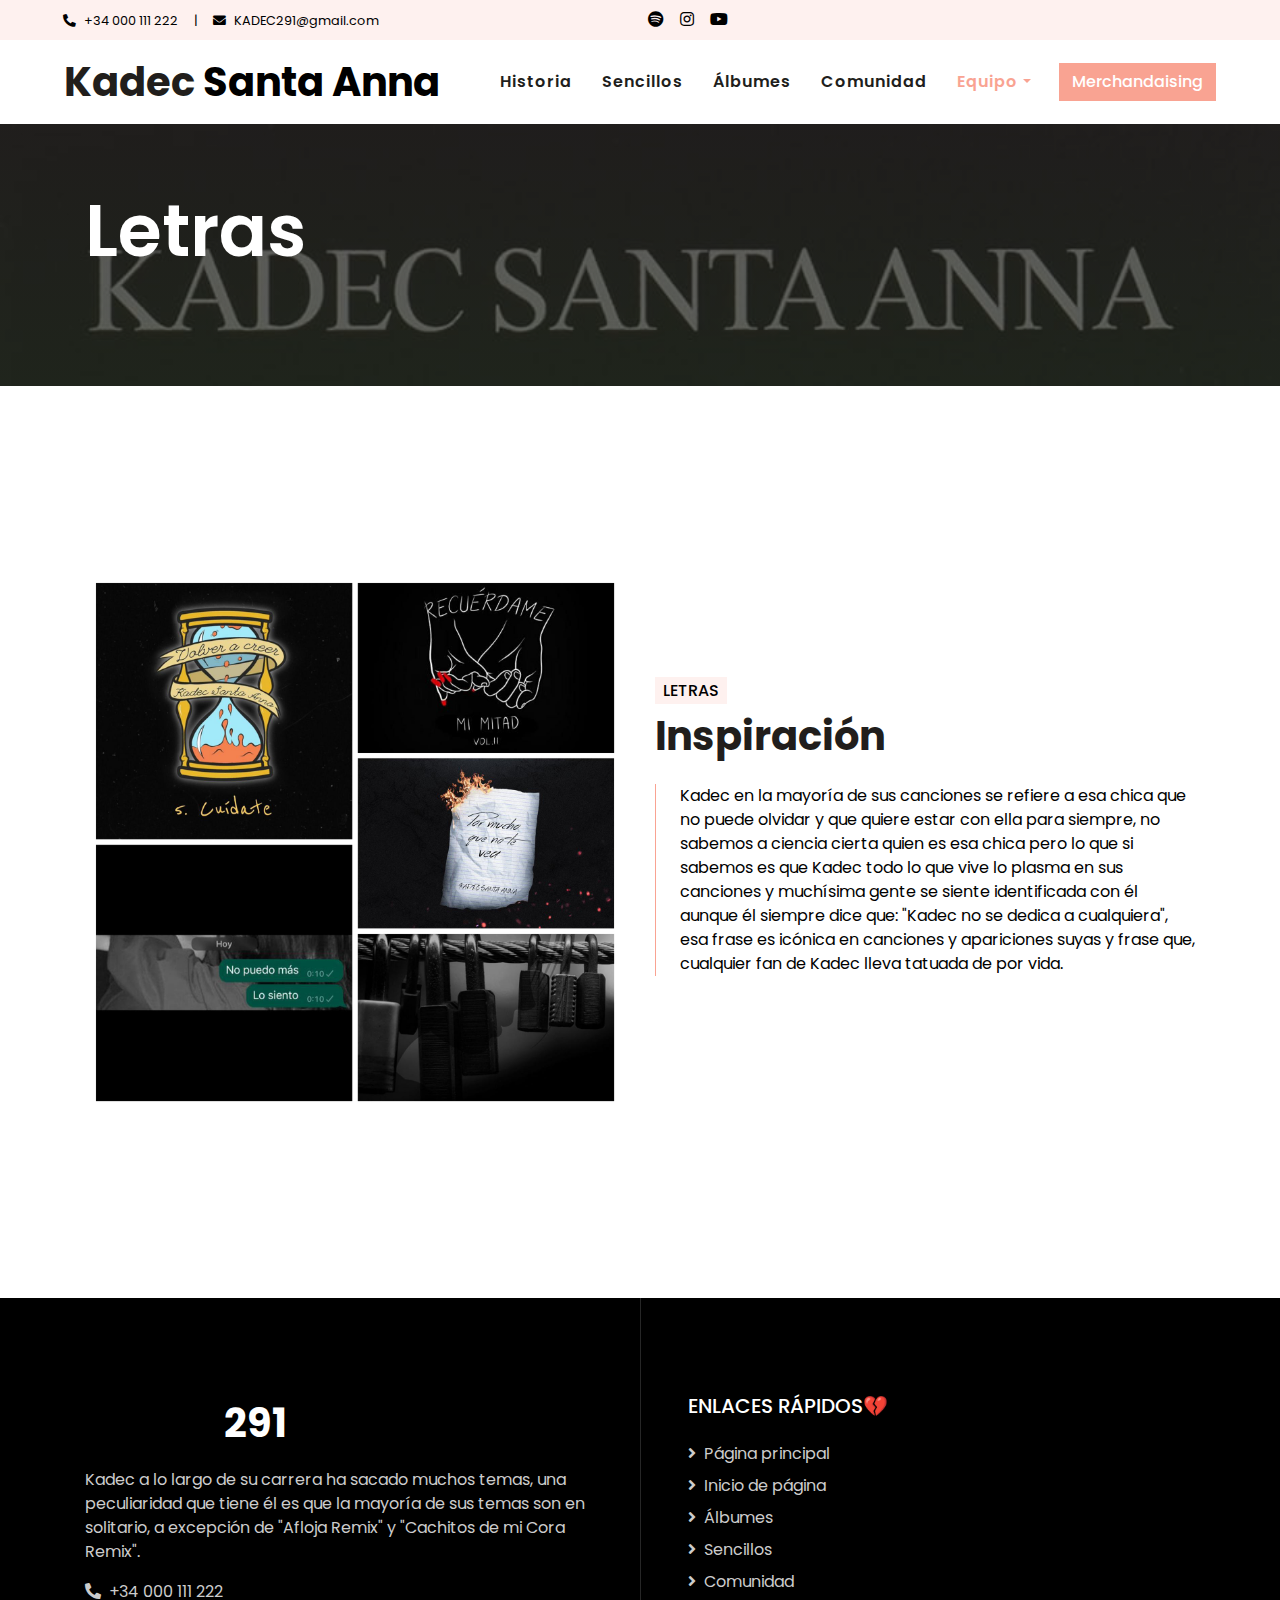
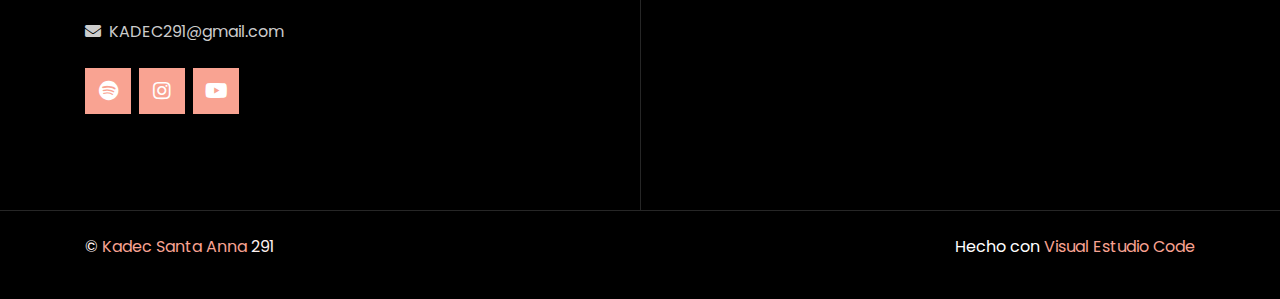
<file: Letras.html>
<!DOCTYPE html>
<html lang="en">

<head>
    <meta charset="utf-8">
    <title>Kadec291</title>
    <meta content="width=device-width, initial-scale=1.0" name="viewport">
    <meta content="Free HTML Templates" name="keywords">
    <meta content="Free HTML Templates" name="description">

    <!-- Favicon -->
    <link href="img/favicon.jpg" rel="icon">

    <!-- Google Web Fonts -->
    <link rel="preconnect" href="https://fonts.gstatic.com">
    <link href="https://fonts.googleapis.com/css2?family=Poppins:wght@400;500;600;700&display=swap" rel="stylesheet">

    <!-- Font Awesome -->
    <link href="https://cdnjs.cloudflare.com/ajax/libs/font-awesome/5.10.0/css/all.min.css" rel="stylesheet">

    <!-- Libraries Stylesheet -->
    <link href="lib/animate/animate.min.css" rel="stylesheet">
    <link href="lib/owlcarousel/assets/owl.carousel.min.css" rel="stylesheet">
    <link href="lib/tempusdominus/css/tempusdominus-bootstrap-4.min.css" rel="stylesheet" />

    <!-- Customized Bootstrap Stylesheet -->
    <link href="css/style.css" rel="stylesheet">
</head>

<body>
    <!-- Topbar Start -->
    <div class="container-fluid bg-light d-none d-lg-block">
        <div class="row py-2 px-lg-5">
            <div class="col-lg-6 text-left mb-2 mb-lg-0">
                <div class="d-inline-flex align-items-center">
                    <small><i class="fa fa-phone-alt mr-2"></i>+34 000 111 222</small>
                    <small class="px-3">|</small>
                    <small><i class="fa fa-envelope mr-2"></i>KADEC291@gmail.com</small>
                </div>
            </div>
                <div class="d-inline-flex align-items-center">
                    <a class="text-primary px-2" href="https://open.spotify.com/intl-es/artist/2EGMWC98kT000LbqnDYwhW?si=QvWGiE_fQJC8s5crpb-nXg" target="_blank">
                        <i class="fab fa-spotify"></i>
                    </a>
                    <a class="text-primary px-2" href="https://www.instagram.com/kadec291?utm_source=ig_web_button_share_sheet&igsh=ZDNlZDc0MzIxNw==" target="_blank">
                        <i class="fab fa-instagram"></i>
                    </a>
                    <a class="text-primary pl-2" href="http://www.youtube.com/@kadecsantaanna5997" target="_blank">
                        <i class="fab fa-youtube"></i>
                    </a>
                </div>
            </div>
        </div>
    <!-- Topbar End -->


    <!-- Navbar Start -->
    <div class="container-fluid p-0">
        <nav class="navbar navbar-expand-lg bg-white navbar-light py-3 py-lg-0 px-lg-5">
            <a href="index.html" class="navbar-brand ml-lg-3">
                <h1 class="m-0 text-primary"><span class="text-dark">Kadec</span> Santa Anna</h1>
            </a>
            <button type="button" class="navbar-toggler" data-toggle="collapse" data-target="#navbarCollapse">
                <span class="navbar-toggler-icon"></span>
            </button>
            <div class="collapse navbar-collapse justify-content-between px-lg-3" id="navbarCollapse">
                <div class="navbar-nav m-auto py-0">
                    <a href="index.html" class="nav-item nav-link">Historia</a>
                    <a href="Sencillos.html" class="nav-item nav-link">Sencillos</a>
                    <a href="Álbumes.html" class="nav-item nav-link">Álbumes</a>
                    <a href="Comunidad.html" class="nav-item nav-link">Comunidad</a>
                    <div class="nav-item dropdown">
                        <a href="#" class="nav-link dropdown-toggle active" data-toggle="dropdown">Equipo</a>
                        <div class="dropdown-menu rounded-0 m-0">
                            <a href="Letras.html" class="dropdown-item active">Letras</a>
                            <a href="Productores.html" class="dropdown-item">Productores</a>
                            <a href="Fans.html" class="dropdown-item">Fans</a>
                        </div>
                    </div>
                </div>
                <a href="https://www.merchandando.com/kadec-santa-anna" target="_blank" class="btn btn-primary d-none d-lg-block">Merchandaising</a>
            </div>
        </nav>
    </div>
    <!-- Navbar End -->


    <!-- Header Start -->
    <div class="jumbotron jumbotron-fluid bg-jumbotron" style="margin-bottom: 90px;">
        <div class="container text-left up py-0">
            <h3 class="text-white display-3 mb-4">Letras</h3>
            <div class="d-inline-flex align-items-center text-white">
            </div>
        </div>
    </div>
    <!-- Header End -->


    <!-- Appointment Start -->
    <div class="container-fluid py-5">
        <div class="container py-5">
            <div class="row align-items-center">
                <div class="col-lg-6 pb-5 pb-lg-0">
                    <img class="img-fluid w-100" src="img/collage3.jpeg" alt="">
                </div>
                <div class="col-lg-6">
                    <h6 class="d-inline-block text-primary text-uppercase bg-light py-1 px-2">Letras</h6>
                    <h1 class="mb-4">Inspiración</h1>
                    <p class="pl-4 border-left border-primary">Kadec en la mayoría de sus canciones se refiere a esa chica que no puede olvidar y que quiere estar con ella para siempre, no sabemos a ciencia cierta quien es esa chica pero lo que si sabemos es que Kadec todo lo que vive lo plasma en sus canciones y muchísima gente se siente identificada con él aunque él siempre dice que: "Kadec no se dedica a cualquiera", esa frase es icónica en canciones y apariciones suyas y frase que, cualquier fan de Kadec lleva tatuada de por vida.  </p>
                    <div class="row pt-3">
                    </div>
                </div>
            </div>
        </div>
    </div>  
    <!-- Appointment End -->

    <!-- Footer Start -->
    <div class="footer container-fluid position-relative bg-dark py-5" style="margin-top: 90px;">
        <div class="container pt-5">
            <div class="row">
                <div class="col-lg-6 pr-lg-5 mb-5">
                    <a href="Index.html" class="navbar-brand">
                        <h1 class="mb-3 text-white"><span class="text-primary">Kadec</span> 291</h1>
                    </a>
                    <p>Kadec a lo largo de su carrera ha sacado muchos temas, una peculiaridad que tiene él es que la mayoría de sus temas son en solitario, a excepción de "Afloja Remix" y "Cachitos de mi Cora Remix".</p>
                    <p><i class="fa fa-phone-alt mr-2"></i>+34 000 111 222</p>
                    <p><i class="fa fa-envelope mr-2"></i>KADEC291@gmail.com</p>
                    <div class="d-flex justify-content-start mt-4">
                        <a class="btn btn-lg btn-primary btn-lg-square mr-2" href="https://open.spotify.com/intl-es/artist/2EGMWC98kT000LbqnDYwhW?si=O5Qlo4AwR46TGeIuvXeGrA" target="_blank"><i class="fab fa-spotify"></i></a>
                        <a class="btn btn-lg btn-primary btn-lg-square mr-2" href="https://www.instagram.com/kadec291?utm_source=ig_web_button_share_sheet&igsh=ZDNlZDc0MzIxNw==" target="_blank"><i class="fab fa-instagram"></i></a>
                        <a class="btn btn-lg btn-primary btn-lg-square mr-2" href="https://youtube.com/@kadecsantaanna5997?si=QgxQ5E8H7wlEjO4s" target="_blank"><i class="fab fa-youtube"></i></a>
                    </div>
                </div>
                <div class="col-lg-6 pl-lg-5">
                    <div class="row">
                        <div class="col-sm-6 mb-5">
                            <h5 class="text-white text-uppercase mb-4">Enlaces rápidos💔</h5>
                            <div class="d-flex flex-column justify-content-start">
                                <a class="text-white-50 mb-2" href="Index.html"><i class="fa fa-angle-right mr-2"></i>Página principal</a>
                                <a class="text-white-50 mb-2" href="Letras.html"><i class="fa fa-angle-right mr-2"></i>Inicio de página</a>
                                <a class="text-white-50 mb-2" href="Álbumes.html"><i class="fa fa-angle-right mr-2"></i>Álbumes</a>
                                <a class="text-white-50 mb-2" href="Sencillos.html"><i class="fa fa-angle-right mr-2"></i>Sencillos</a>
                                <a class="text-white-50 mb-2" href="Comunidad.html"><i class="fa fa-angle-right mr-2"></i>Comunidad</a>
                            </div>
                        </div>
                                    </div>
                                </div>
                            </div>
                        </div>
                    </div>
    <div class="container-fluid bg-dark text-light border-top py-4" style="border-color: rgba(256, 256, 256, .15) !important;">
        <div class="container">
            <div class="row">
                <div class="col-md-6 text-center text-md-left mb-3 mb-md-0">
                    <p class="Texto_Footer">&copy; <a href="https://www.google.com/search?q=KADEC+SANTA+ANNA&oq=kadec+&gs_lcrp=[base64]&sourceid=chrome&ie=UTF-8" target="_blank">Kadec Santa Anna</a> 291</p>
                </div>
                <div class="col-md-6 text-center text-md-right">
                    <p class="m-0 text-white">Hecho con <a href="https://code.visualstudio.com/" target="_blank">Visual Estudio Code</a></p>
                </div>
            </div>
        </div>
    </div>
    <!-- Footer End -->


    <!-- Back to Top -->
    <a href="#" class="btn btn-lg btn-primary back-to-top"><i class="fa fa-angle-double-up"></i></a>


    <!-- JavaScript Libraries -->
    <script src="https://code.jquery.com/jquery-3.4.1.min.js"></script>
    <script src="https://stackpath.bootstrapcdn.com/bootstrap/4.4.1/js/bootstrap.bundle.min.js"></script>
    <script src="lib/easing/easing.min.js"></script>
    <script src="lib/waypoints/waypoints.min.js"></script>
    <script src="lib/counterup/counterup.min.js"></script>
    <script src="lib/owlcarousel/owl.carousel.min.js"></script>
    <script src="lib/tempusdominus/js/moment.min.js"></script>
    <script src="lib/tempusdominus/js/moment-timezone.min.js"></script>
    <script src="lib/tempusdominus/js/tempusdominus-bootstrap-4.min.js"></script>

    <!-- Contact Javascript File -->
    <script src="mail/jqBootstrapValidation.min.js"></script>
    <script src="mail/contact.js"></script>

    <!-- Template Javascript -->
    <script src="js/main.js"></script>
</body>

</html>
</file>
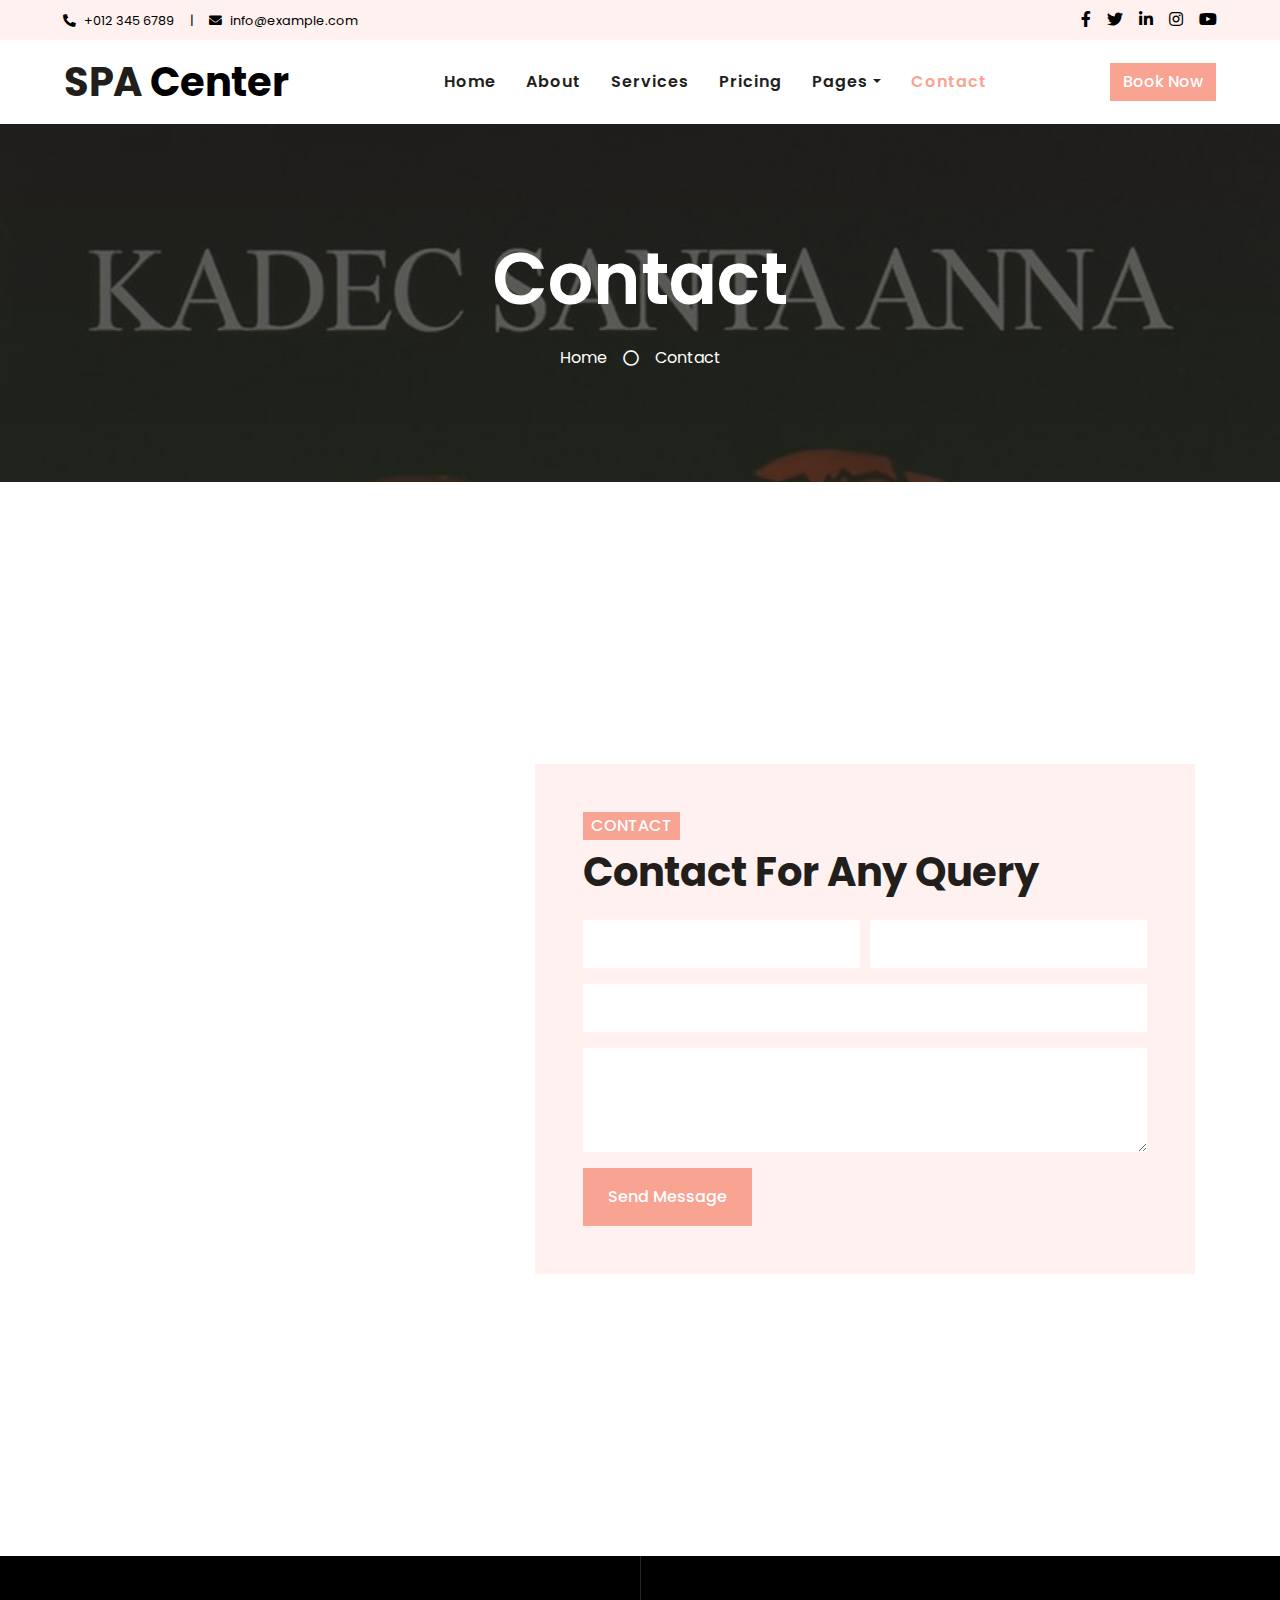
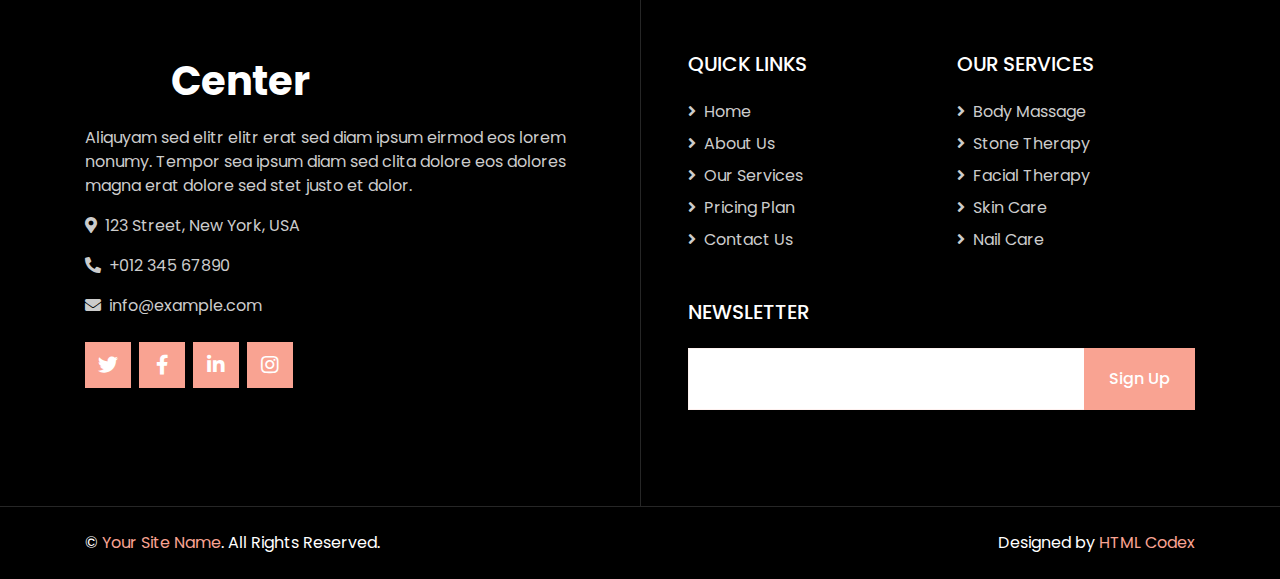
<file: Merchandaising.html>
<!DOCTYPE html>
<html lang="en">

<head>
    <meta charset="utf-8">
    <title>SPA Center - Beauty & Spa HTML Template</title>
    <meta content="width=device-width, initial-scale=1.0" name="viewport">
    <meta content="Free HTML Templates" name="keywords">
    <meta content="Free HTML Templates" name="description">

    <!-- Favicon -->
    <link href="img/favicon.ico" rel="icon">

    <!-- Google Web Fonts -->
    <link rel="preconnect" href="https://fonts.gstatic.com">
    <link href="https://fonts.googleapis.com/css2?family=Poppins:wght@400;500;600;700&display=swap" rel="stylesheet">

    <!-- Font Awesome -->
    <link href="https://cdnjs.cloudflare.com/ajax/libs/font-awesome/5.10.0/css/all.min.css" rel="stylesheet">

    <!-- Libraries Stylesheet -->
    <link href="lib/animate/animate.min.css" rel="stylesheet">
    <link href="lib/owlcarousel/assets/owl.carousel.min.css" rel="stylesheet">
    <link href="lib/tempusdominus/css/tempusdominus-bootstrap-4.min.css" rel="stylesheet" />

    <!-- Customized Bootstrap Stylesheet -->
    <link href="css/style.css" rel="stylesheet">
</head>

<body>
    <!-- Topbar Start -->
    <div class="container-fluid bg-light d-none d-lg-block">
        <div class="row py-2 px-lg-5">
            <div class="col-lg-6 text-left mb-2 mb-lg-0">
                <div class="d-inline-flex align-items-center">
                    <small><i class="fa fa-phone-alt mr-2"></i>+012 345 6789</small>
                    <small class="px-3">|</small>
                    <small><i class="fa fa-envelope mr-2"></i>info@example.com</small>
                </div>
            </div>
            <div class="col-lg-6 text-right">
                <div class="d-inline-flex align-items-center">
                    <a class="text-primary px-2" href="">
                        <i class="fab fa-facebook-f"></i>
                    </a>
                    <a class="text-primary px-2" href="">
                        <i class="fab fa-twitter"></i>
                    </a>
                    <a class="text-primary px-2" href="">
                        <i class="fab fa-linkedin-in"></i>
                    </a>
                    <a class="text-primary px-2" href="">
                        <i class="fab fa-instagram"></i>
                    </a>
                    <a class="text-primary pl-2" href="">
                        <i class="fab fa-youtube"></i>
                    </a>
                </div>
            </div>
        </div>
    </div>
    <!-- Topbar End -->


    <!-- Navbar Start -->
    <div class="container-fluid p-0">
        <nav class="navbar navbar-expand-lg bg-white navbar-light py-3 py-lg-0 px-lg-5">
            <a href="index.html" class="navbar-brand ml-lg-3">
                <h1 class="m-0 text-primary"><span class="text-dark">SPA</span> Center</h1>
            </a>
            <button type="button" class="navbar-toggler" data-toggle="collapse" data-target="#navbarCollapse">
                <span class="navbar-toggler-icon"></span>
            </button>
            <div class="collapse navbar-collapse justify-content-between px-lg-3" id="navbarCollapse">
                <div class="navbar-nav m-auto py-0">
                    <a href="index.html" class="nav-item nav-link">Home</a>
                    <a href="about.html" class="nav-item nav-link">About</a>
                    <a href="service.html" class="nav-item nav-link">Services</a>
                    <a href="price.html" class="nav-item nav-link">Pricing</a>
                    <div class="nav-item dropdown">
                        <a href="#" class="nav-link dropdown-toggle" data-toggle="dropdown">Pages</a>
                        <div class="dropdown-menu rounded-0 m-0">
                            <a href="appointment.html" class="dropdown-item">Appointment</a>
                            <a href="opening.html" class="dropdown-item">Open Hours</a>
                            <a href="team.html" class="dropdown-item">Our Team</a>
                            <a href="testimonial.html" class="dropdown-item">Testimonial</a>
                        </div>
                    </div>
                    <a href="contact.html" class="nav-item nav-link active">Contact</a>
                </div>
                <a href="" class="btn btn-primary d-none d-lg-block">Book Now</a>
            </div>
        </nav>
    </div>
    <!-- Navbar End -->


    <!-- Header Start -->
    <div class="jumbotron jumbotron-fluid bg-jumbotron" style="margin-bottom: 90px;">
        <div class="container text-center py-5">
            <h3 class="text-white display-3 mb-4">Contact</h3>
            <div class="d-inline-flex align-items-center text-white">
                <p class="m-0"><a class="text-white" href="">Home</a></p>
                <i class="far fa-circle px-3"></i>
                <p class="m-0">Contact</p>
            </div>
        </div>
    </div>
    <!-- Header End -->


    <!-- Contact Start -->
    <div class="container-fluid py-5">
        <div class="container py-5">
            <div class="row">
                <div class="col-lg-6" style="min-height: 500px;">
                    <div class="position-relative h-100">
                        <iframe class="position-absolute w-100 h-100" src="https://www.google.com/maps/embed?pb=!1m18!1m12!1m3!1d3001156.4288297426!2d-78.01371936852176!3d42.72876761954724!2m3!1f0!2f0!3f0!3m2!1i1024!2i768!4f13.1!3m3!1m2!1s0x4ccc4bf0f123a5a9%3A0xddcfc6c1de189567!2sNew%20York%2C%20USA!5e0!3m2!1sen!2sbd!4v1603794290143!5m2!1sen!2sbd" frameborder="0" style="border:0;" allowfullscreen="" aria-hidden="false" tabindex="0"></iframe>
                    </div>
                </div>
                <div class="col-lg-6 pt-5 pb-lg-5">
                    <div class="contact-form bg-light p-4 p-lg-5 my-lg-5">
                        <h6 class="d-inline-block text-white text-uppercase bg-primary py-1 px-2">Contact</h6>
                        <h1 class="mb-4">Contact For Any Query</h1>
                        <div id="success"></div>
                        <form name="sentMessage" id="contactForm" novalidate="novalidate">
                            <div class="form-row">
                                <div class="col-sm-6 control-group">
                                    <input type="text" class="form-control border-0 p-4" id="name" placeholder="Your Name"
                                        required="required" data-validation-required-message="Please enter your name" />
                                    <p class="help-block text-danger"></p>
                                </div>
                                <div class="col-sm-6 control-group">
                                    <input type="email" class="form-control border-0 p-4" id="email" placeholder="Your Email"
                                        required="required" data-validation-required-message="Please enter your email" />
                                    <p class="help-block text-danger"></p>
                                </div>
                            </div>
                            <div class="control-group">
                                <input type="text" class="form-control border-0 p-4" id="subject" placeholder="Subject"
                                    required="required" data-validation-required-message="Please enter a subject" />
                                <p class="help-block text-danger"></p>
                            </div>
                            <div class="control-group">
                                <textarea class="form-control border-0 py-3 px-4" rows="3" id="message" placeholder="Message"
                                    required="required"
                                    data-validation-required-message="Please enter your message"></textarea>
                                <p class="help-block text-danger"></p>
                            </div>
                            <div>
                                <button class="btn btn-primary py-3 px-4" type="submit" id="sendMessageButton">Send
                                    Message</button>
                            </div>
                        </form>
                    </div>
                </div>
            </div>
        </div>
    </div>
    <!-- Contact End -->


    <!-- Footer Start -->
    <div class="footer container-fluid position-relative bg-dark py-5" style="margin-top: 90px;">
        <div class="container pt-5">
            <div class="row">
                <div class="col-lg-6 pr-lg-5 mb-5">
                    <a href="index.html" class="navbar-brand">
                        <h1 class="mb-3 text-white"><span class="text-primary">SPA</span> Center</h1>
                    </a>
                    <p>Aliquyam sed elitr elitr erat sed diam ipsum eirmod eos lorem nonumy. Tempor sea ipsum diam  sed clita dolore eos dolores magna erat dolore sed stet justo et dolor.</p>
                    <p><i class="fa fa-map-marker-alt mr-2"></i>123 Street, New York, USA</p>
                    <p><i class="fa fa-phone-alt mr-2"></i>+012 345 67890</p>
                    <p><i class="fa fa-envelope mr-2"></i>info@example.com</p>
                    <div class="d-flex justify-content-start mt-4">
                        <a class="btn btn-lg btn-primary btn-lg-square mr-2" href="#"><i class="fab fa-twitter"></i></a>
                        <a class="btn btn-lg btn-primary btn-lg-square mr-2" href="#"><i class="fab fa-facebook-f"></i></a>
                        <a class="btn btn-lg btn-primary btn-lg-square mr-2" href="#"><i class="fab fa-linkedin-in"></i></a>
                        <a class="btn btn-lg btn-primary btn-lg-square" href="#"><i class="fab fa-instagram"></i></a>
                    </div>
                </div>
                <div class="col-lg-6 pl-lg-5">
                    <div class="row">
                        <div class="col-sm-6 mb-5">
                            <h5 class="text-white text-uppercase mb-4">Quick Links</h5>
                            <div class="d-flex flex-column justify-content-start">
                                <a class="text-white-50 mb-2" href="#"><i class="fa fa-angle-right mr-2"></i>Home</a>
                                <a class="text-white-50 mb-2" href="#"><i class="fa fa-angle-right mr-2"></i>About Us</a>
                                <a class="text-white-50 mb-2" href="#"><i class="fa fa-angle-right mr-2"></i>Our Services</a>
                                <a class="text-white-50 mb-2" href="#"><i class="fa fa-angle-right mr-2"></i>Pricing Plan</a>
                                <a class="text-white-50" href="#"><i class="fa fa-angle-right mr-2"></i>Contact Us</a>
                            </div>
                        </div>
                        <div class="col-sm-6 mb-5">
                            <h5 class="text-white text-uppercase mb-4">Our Services</h5>
                            <div class="d-flex flex-column justify-content-start">
                                <a class="text-white-50 mb-2" href="#"><i class="fa fa-angle-right mr-2"></i>Body Massage</a>
                                <a class="text-white-50 mb-2" href="#"><i class="fa fa-angle-right mr-2"></i>Stone Therapy</a>
                                <a class="text-white-50 mb-2" href="#"><i class="fa fa-angle-right mr-2"></i>Facial Therapy</a>
                                <a class="text-white-50 mb-2" href="#"><i class="fa fa-angle-right mr-2"></i>Skin Care</a>
                                <a class="text-white-50" href="#"><i class="fa fa-angle-right mr-2"></i>Nail Care</a>
                            </div>
                        </div>
                        <div class="col-sm-12 mb-5">
                            <h5 class="text-white text-uppercase mb-4">Newsletter</h5>
                            <div class="w-100">
                                <div class="input-group">
                                    <input type="text" class="form-control border-light" style="padding: 30px;" placeholder="Your Email Address">
                                    <div class="input-group-append">
                                        <button class="btn btn-primary px-4">Sign Up</button>
                                    </div>
                                </div>
                            </div>
                        </div>
                    </div>
                </div>
            </div>
        </div>
    </div>
    <div class="container-fluid bg-dark text-light border-top py-4" style="border-color: rgba(256, 256, 256, .15) !important;">
        <div class="container">
            <div class="row">
                <div class="col-md-6 text-center text-md-left mb-3 mb-md-0">
                    <p class="m-0 text-white">&copy; <a href="#">Your Site Name</a>. All Rights Reserved.</p>
                </div>
                <div class="col-md-6 text-center text-md-right">
                    <p class="m-0 text-white">Designed by <a href="https://htmlcodex.com">HTML Codex</a></p>
                </div>
            </div>
        </div>
    </div>
    <!-- Footer End -->


    <!-- Back to Top -->
    <a href="#" class="btn btn-lg btn-primary back-to-top"><i class="fa fa-angle-double-up"></i></a>


    <!-- JavaScript Libraries -->
    <script src="https://code.jquery.com/jquery-3.4.1.min.js"></script>
    <script src="https://stackpath.bootstrapcdn.com/bootstrap/4.4.1/js/bootstrap.bundle.min.js"></script>
    <script src="lib/easing/easing.min.js"></script>
    <script src="lib/waypoints/waypoints.min.js"></script>
    <script src="lib/counterup/counterup.min.js"></script>
    <script src="lib/owlcarousel/owl.carousel.min.js"></script>
    <script src="lib/tempusdominus/js/moment.min.js"></script>
    <script src="lib/tempusdominus/js/moment-timezone.min.js"></script>
    <script src="lib/tempusdominus/js/tempusdominus-bootstrap-4.min.js"></script>

    <!-- Contact Javascript File -->
    <script src="mail/jqBootstrapValidation.min.js"></script>
    <script src="mail/contact.js"></script>

    <!-- Template Javascript -->
    <script src="js/main.js"></script>
</body>

</html>
</file>
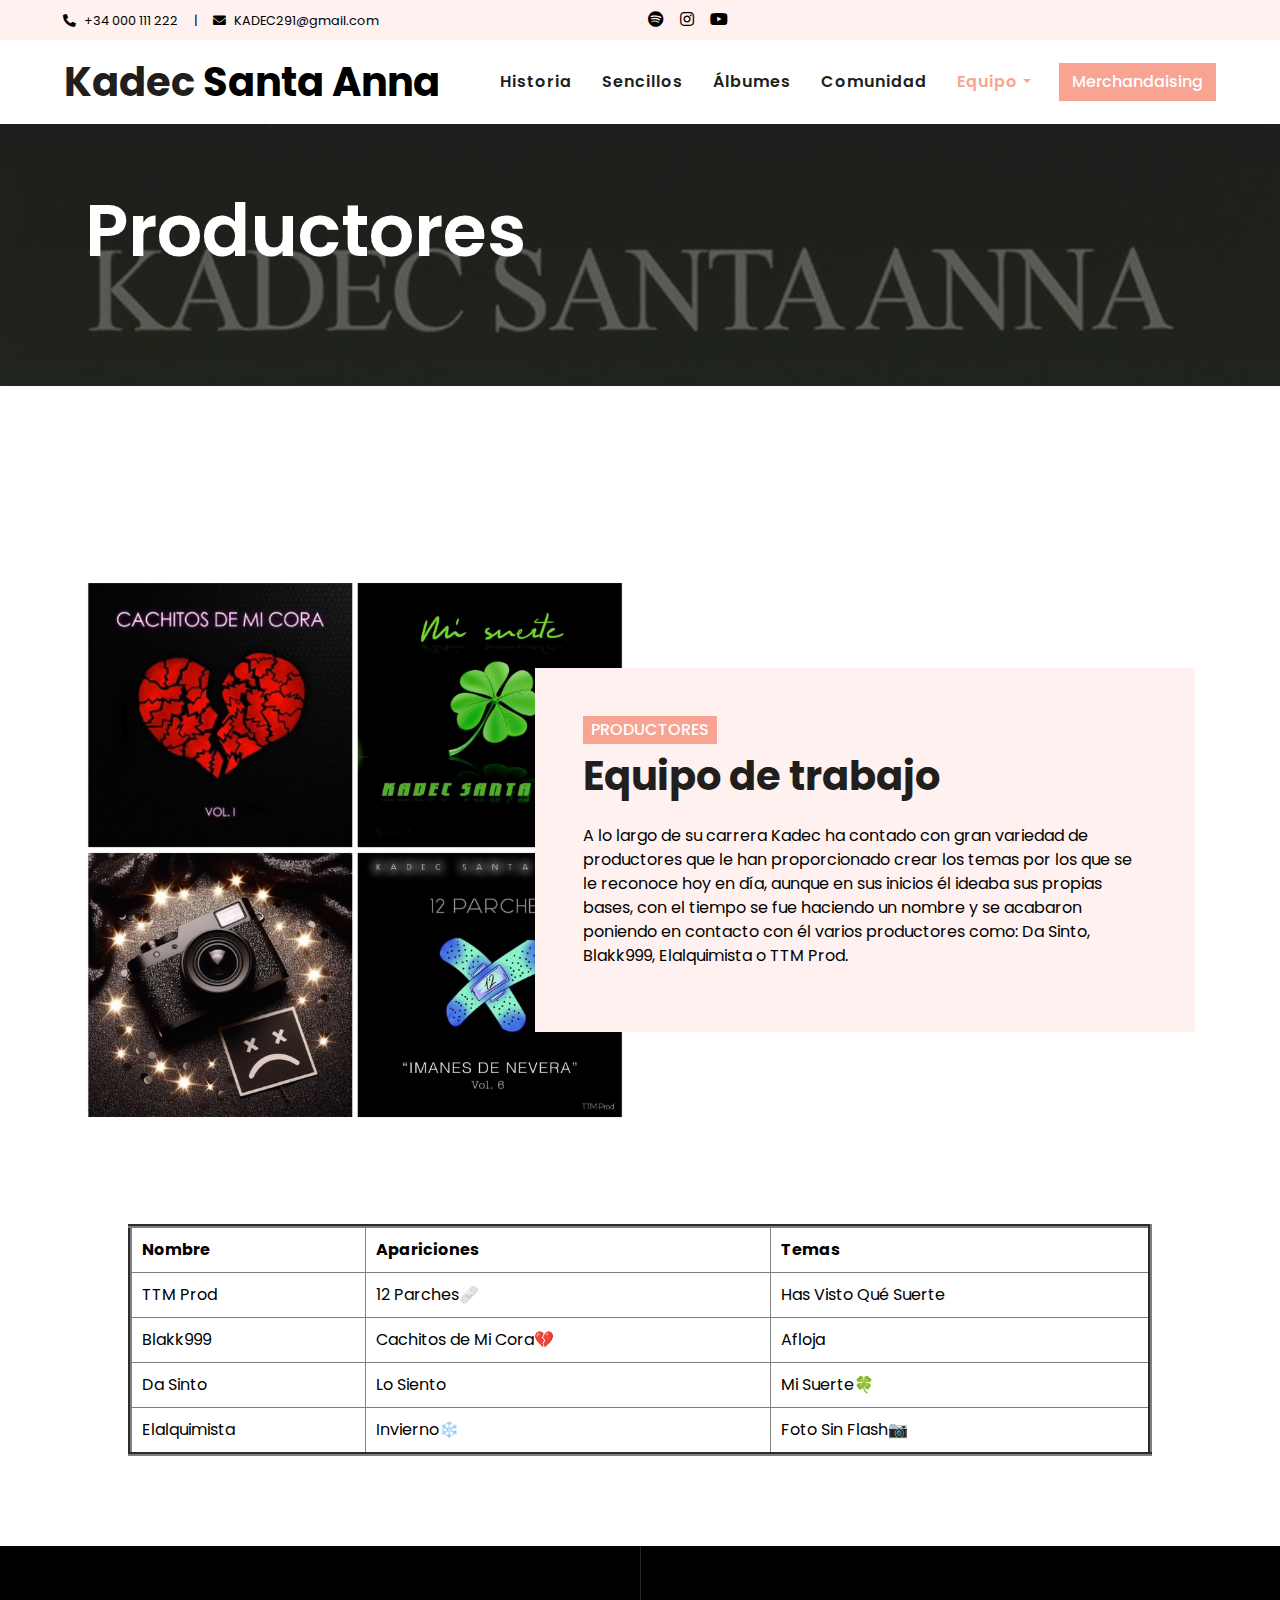
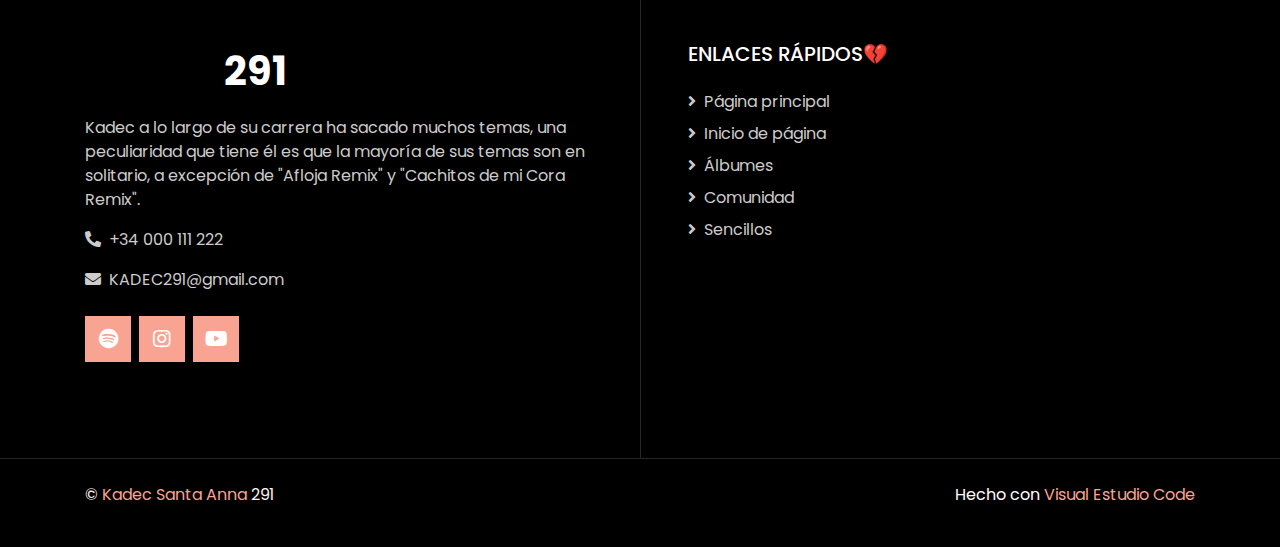
<file: Productores.html>
<!DOCTYPE html>
<html lang="en">

<head>
    <meta charset="utf-8">
    <title>Kadec291</title>
    <meta content="width=device-width, initial-scale=1.0" name="viewport">
    <meta content="Free HTML Templates" name="keywords">
    <meta content="Free HTML Templates" name="description">

    <!-- Favicon -->
    <link href="img/favicon.jpg" rel="icon">

    <!-- Google Web Fonts -->
    <link rel="preconnect" href="https://fonts.gstatic.com">
    <link href="https://fonts.googleapis.com/css2?family=Poppins:wght@400;500;600;700&display=swap" rel="stylesheet">

    <!-- Font Awesome -->
    <link href="https://cdnjs.cloudflare.com/ajax/libs/font-awesome/5.10.0/css/all.min.css" rel="stylesheet">

    <!-- Libraries Stylesheet -->
    <link href="lib/animate/animate.min.css" rel="stylesheet">
    <link href="lib/owlcarousel/assets/owl.carousel.min.css" rel="stylesheet">
    <link href="lib/tempusdominus/css/tempusdominus-bootstrap-4.min.css" rel="stylesheet" />

    <!-- Customized Bootstrap Stylesheet -->
    <link href="css/style.css" rel="stylesheet">
</head>

<body>
    <!-- Topbar Start -->
    <div class="container-fluid bg-light d-none d-lg-block">
        <div class="row py-2 px-lg-5">
            <div class="col-lg-6 text-left mb-2 mb-lg-0">
                <div class="d-inline-flex align-items-center">
                    <small><i class="fa fa-phone-alt mr-2"></i>+34 000 111 222</small>
                    <small class="px-3">|</small>
                    <small><i class="fa fa-envelope mr-2"></i>KADEC291@gmail.com</small>
                </div>
            </div>
            <div class="d-inline-flex align-items-center">
                <a class="text-primary px-2" href="https://open.spotify.com/intl-es/artist/2EGMWC98kT000LbqnDYwhW?si=QvWGiE_fQJC8s5crpb-nXg" target="_blank">
                    <i class="fab fa-spotify"></i>
                </a>
                <a class="text-primary px-2" href="https://www.instagram.com/kadec291?utm_source=ig_web_button_share_sheet&igsh=ZDNlZDc0MzIxNw==" target="_blank">
                    <i class="fab fa-instagram"></i>
                </a>
                <a class="text-primary pl-2" href="http://www.youtube.com/@kadecsantaanna5997" target="_blank">
                    <i class="fab fa-youtube"></i>
                </a>
            </div>
        </div>
    </div>
    <!-- Topbar End -->


    <!-- Navbar Start -->
    <div class="container-fluid p-0">
        <nav class="navbar navbar-expand-lg bg-white navbar-light py-3 py-lg-0 px-lg-5">
            <a href="index.html" class="navbar-brand ml-lg-3">
                <h1 class="m-0 text-primary"><span class="text-dark">Kadec</span> Santa Anna</h1>
            </a>
            <button type="button" class="navbar-toggler" data-toggle="collapse" data-target="#navbarCollapse">
                <span class="navbar-toggler-icon"></span>
            </button>
            <div class="collapse navbar-collapse justify-content-between px-lg-3" id="navbarCollapse">
                <div class="navbar-nav m-auto py-0">
                    <a href="index.html" class="nav-item nav-link">Historia</a>
                    <a href="Sencillos.html" class="nav-item nav-link">Sencillos</a>
                    <a href="Álbumes.html" class="nav-item nav-link">Álbumes</a>
                    <a href="Comunidad.html" class="nav-item nav-link">Comunidad</a>
                    <div class="nav-item dropdown">
                        <a href="#" class="nav-link dropdown-toggle active" data-toggle="dropdown">Equipo</a>
                        <div class="dropdown-menu rounded-0 m-0">
                            <a href="Letras.html" class="dropdown-item active">Letras</a>
                            <a href="Productores.html" class="dropdown-item">Productores</a>
                            <a href="Fans.html" class="dropdown-item">Fans</a>
                        </div>
                    </div>
                </div>
                <a href="https://www.merchandando.com/kadec-santa-anna" target="_blank" class="btn btn-primary d-none d-lg-block">Merchandaising</a>
            </div>
        </nav>
    </div>
    <!-- Navbar End -->


    <!-- Header Start -->
    <div class="jumbotron jumbotron-fluid bg-jumbotron" style="margin-bottom: 90px;">
        <div class="container text-left up py-0">
            <h3 class="text-white display-3 mb-4">Productores</h3>
            <div class="d-inline-flex align-items-center text-white">
            </div>
        </div>
    </div>
    <!-- Header End -->


    <!-- Open Hours Start -->
    <div class="container-fluid py-5">
        <div class="container py-5">
            <div class="row">
                <div class="col-lg-6" style="min-height: 500px;">
                    <div class="position-relative h-100">
                        <img class="position-absolute w-100 h-100" src="img/collage4.jpeg" alt="" style="object-fit: cover;">
                    </div>
                </div>
                <div class="col-lg-6 pt-5 pb-lg-5">
                    <div class="hours-text bg-light p-4 p-lg-5 my-lg-5">
                        <h6 class="d-inline-block text-white text-uppercase bg-primary py-1 px-2">Productores</h6>
                        <h1 class="mb-4">Equipo de trabajo</h1>
                        <p>A lo largo de su carrera Kadec ha contado con gran variedad de productores que le han proporcionado crear los temas por los que se le reconoce hoy en día, aunque en sus inicios él ideaba sus propias bases, con el tiempo se fue haciendo un nombre y se acabaron poniendo en contacto con él varios productores como: Da Sinto, Blakk999, Elalquimista o TTM Prod.</p>                  
                    </div>
                </div>
            </div>
        </div>
    </div>

    <table border="4" cellspacing="0" cellpadding="10" style="width: 80%; margin: auto;">
        <thead>
            <tr>
                <th>Nombre</th>
                <th>Apariciones</th>
                <th>Temas</th>
            </tr>
        </thead>
        <tbody>
            <tr>
                <td>TTM Prod</td>
                <td>12 Parches🩹</td>
                <td>Has Visto Qué Suerte</td>
            </tr>
            <tr>
                <td>Blakk999</td>
                <td>Cachitos de Mi Cora💔</td>
                <td>Afloja</td>
            </tr>
            <tr>
                <td>Da Sinto</td>
                <td>Lo Siento</td>
                <td>Mi Suerte🍀</td>
            </tr>
            <tr>
                <td>Elalquimista</td>
                <td>Invierno❄️</td>
                <td>Foto Sin Flash📷</td>
            </tr>
        </tbody>
    </table>
    <!-- Open Hours End -->


    <!-- Footer Start -->
    <div class="footer container-fluid position-relative bg-dark py-5" style="margin-top: 90px;">
        <div class="container pt-5">
            <div class="row">
                <div class="col-lg-6 pr-lg-5 mb-5">
                    <a href="Index.html" class="navbar-brand">
                        <h1 class="mb-3 text-white"><span class="text-primary">Kadec</span> 291</h1>
                    </a>
                    <p>Kadec a lo largo de su carrera ha sacado muchos temas, una peculiaridad que tiene él es que la mayoría de sus temas son en solitario, a excepción de "Afloja Remix" y "Cachitos de mi Cora Remix".</p>
                    <p><i class="fa fa-phone-alt mr-2"></i>+34 000 111 222</p>
                    <p><i class="fa fa-envelope mr-2"></i>KADEC291@gmail.com</p>
                    <div class="d-flex justify-content-start mt-4">
                        <a class="btn btn-lg btn-primary btn-lg-square mr-2" href="https://open.spotify.com/intl-es/artist/2EGMWC98kT000LbqnDYwhW?si=O5Qlo4AwR46TGeIuvXeGrA" target="_blank"><i class="fab fa-spotify"></i></a>
                        <a class="btn btn-lg btn-primary btn-lg-square mr-2" href="https://www.instagram.com/kadec291?utm_source=ig_web_button_share_sheet&igsh=ZDNlZDc0MzIxNw==" target="_blank"><i class="fab fa-instagram"></i></a>
                        <a class="btn btn-lg btn-primary btn-lg-square mr-2" href="https://youtube.com/@kadecsantaanna5997?si=QgxQ5E8H7wlEjO4s" target="_blank"><i class="fab fa-youtube"></i></a>
                    </div>
                </div>
                <div class="col-lg-6 pl-lg-5">
                    <div class="row">
                        <div class="col-sm-6 mb-5">
                            <h5 class="text-white text-uppercase mb-4">Enlaces rápidos💔</h5>
                            <div class="d-flex flex-column justify-content-start">
                                <a class="text-white-50 mb-2" href="Index.html"><i class="fa fa-angle-right mr-2"></i>Página principal</a>
                                <a class="text-white-50 mb-2" href="Productores.html"><i class="fa fa-angle-right mr-2"></i>Inicio de página</a>
                                <a class="text-white-50 mb-2" href="Álbumes.html"><i class="fa fa-angle-right mr-2"></i>Álbumes</a>
                                <a class="text-white-50 mb-2" href="Comunidad.html"><i class="fa fa-angle-right mr-2"></i>Comunidad</a>
                                <a class="text-white-50 mb-2" href="Sencillos.html"><i class="fa fa-angle-right mr-2"></i>Sencillos</a>
                            </div>
                        </div>
                                    </div>
                                </div>
                            </div>
                        </div>
                    </div>
    <div class="container-fluid bg-dark text-light border-top py-4" style="border-color: rgba(256, 256, 256, .15) !important;">
        <div class="container">
            <div class="row">
                <div class="col-md-6 text-center text-md-left mb-3 mb-md-0">
                    <p class="Texto_Footer">&copy; <a href="https://www.google.com/search?q=KADEC+SANTA+ANNA&oq=kadec+&gs_lcrp=[base64]&sourceid=chrome&ie=UTF-8" target="_blank">Kadec Santa Anna</a> 291</p>
                </div>
                <div class="col-md-6 text-center text-md-right">
                    <p class="m-0 text-white">Hecho con <a href="https://code.visualstudio.com/" target="_blank">Visual Estudio Code</a></p>
                </div>
            </div>
        </div>
    </div>
    <!-- Footer End -->


    <!-- Back to Top -->
    <a href="#" class="btn btn-lg btn-primary back-to-top"><i class="fa fa-angle-double-up"></i></a>


    <!-- JavaScript Libraries -->
    <script src="https://code.jquery.com/jquery-3.4.1.min.js"></script>
    <script src="https://stackpath.bootstrapcdn.com/bootstrap/4.4.1/js/bootstrap.bundle.min.js"></script>
    <script src="lib/easing/easing.min.js"></script>
    <script src="lib/waypoints/waypoints.min.js"></script>
    <script src="lib/counterup/counterup.min.js"></script>
    <script src="lib/owlcarousel/owl.carousel.min.js"></script>
    <script src="lib/tempusdominus/js/moment.min.js"></script>
    <script src="lib/tempusdominus/js/moment-timezone.min.js"></script>
    <script src="lib/tempusdominus/js/tempusdominus-bootstrap-4.min.js"></script>

    <!-- Contact Javascript File -->
    <script src="mail/jqBootstrapValidation.min.js"></script>
    <script src="mail/contact.js"></script>

    <!-- Template Javascript -->
    <script src="js/main.js"></script>
</body>

</html>
</file>
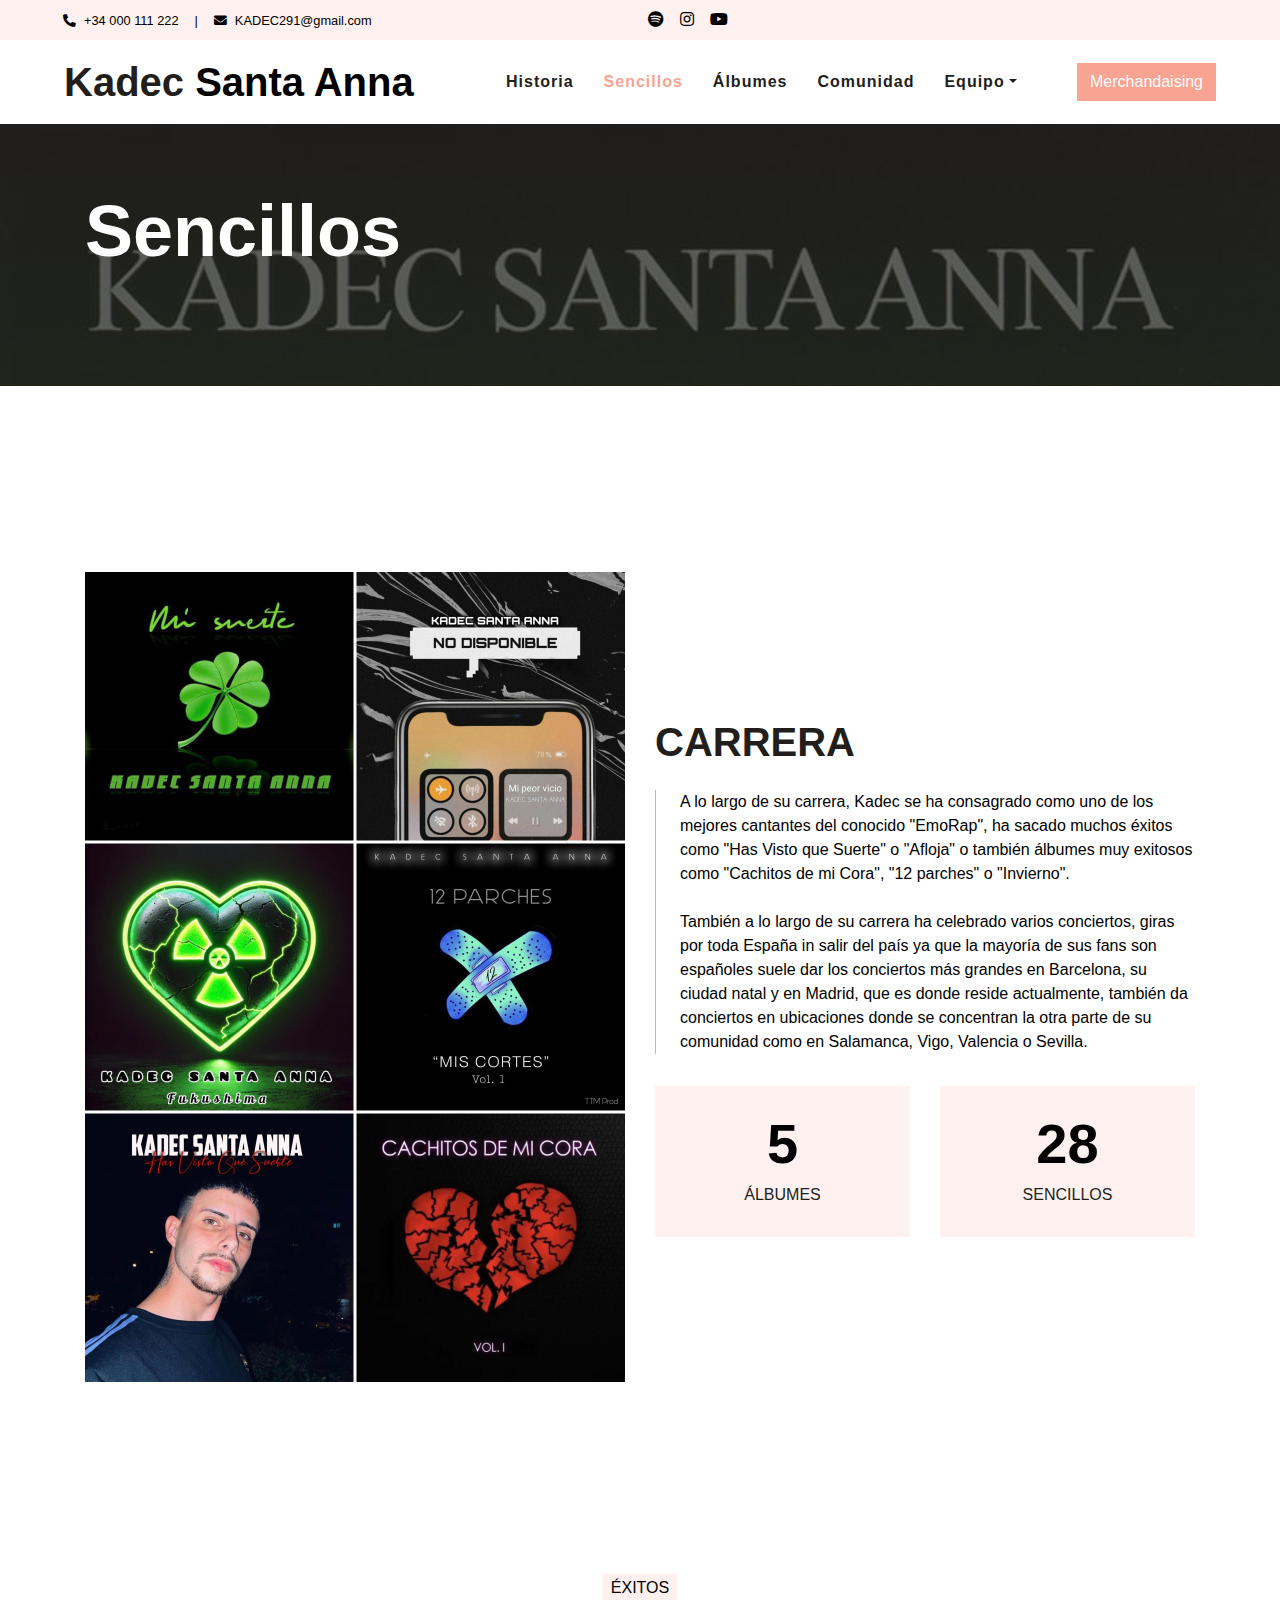
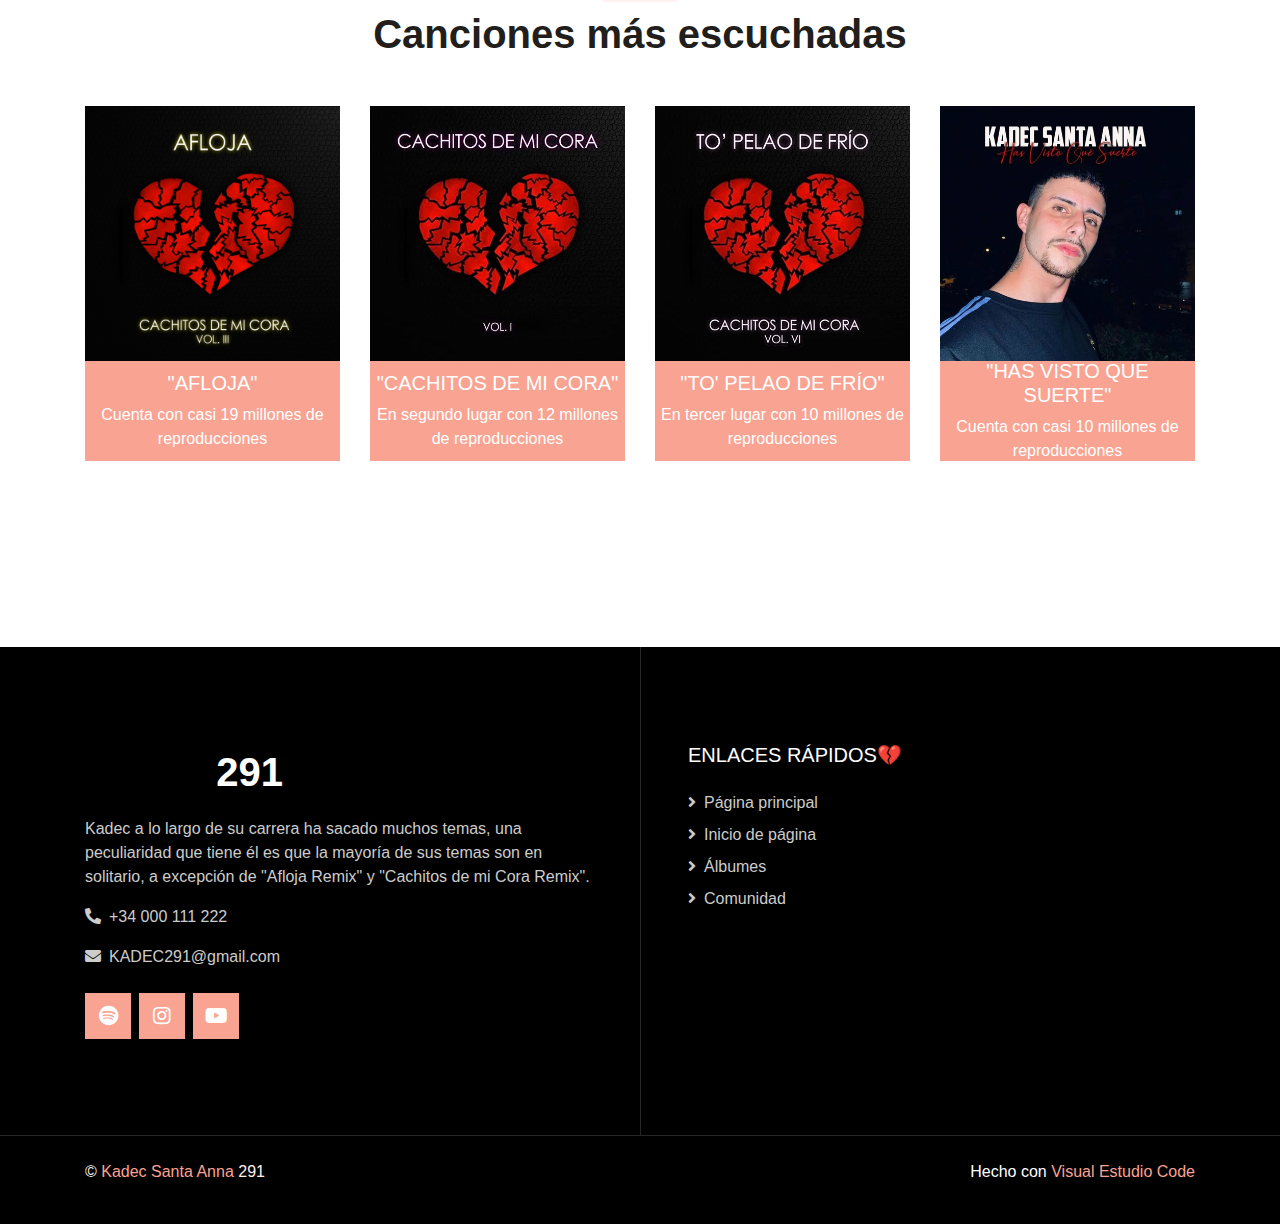
<file: Sencillos.html>
<!DOCTYPE html>
<html lang="en">

<head>
    <meta charset="utf-8">
    <title>Kadec291</title>
    <meta content="width=device-width, initial-scale=1.0" name="viewport">
    <meta content="Free HTML Templates" name="keywords">
    <meta content="Free HTML Templates" name="description">

    <!-- Favicon -->
    <link href="img/favicon.jpg" rel="icon">

    <!-- Font Awesome -->
    <link href="https://cdnjs.cloudflare.com/ajax/libs/font-awesome/5.10.0/css/all.min.css" rel="stylesheet">

    <!-- Libraries Stylesheet -->
    <link href="lib/animate/animate.min.css" rel="stylesheet">
    <link href="lib/owlcarousel/assets/owl.carousel.min.css" rel="stylesheet">
    <link href="lib/tempusdominus/css/tempusdominus-bootstrap-4.min.css" rel="stylesheet" />

    <!-- Customized Bootstrap Stylesheet -->
    <link href="css/style.css" rel="stylesheet">
</head>

<body>
    <!-- Topbar Start -->
    <div class="container-fluid bg-light d-none d-lg-block">
        <div class="row py-2 px-lg-5">
            <div class="col-lg-6 text-left mb-2 mb-lg-0">
                <div class="d-inline-flex align-items-center">
                    <small><i class="fa fa-phone-alt mr-2"></i>+34 000 111 222</small>
                    <small class="px-3">|</small>
                    <small><i class="fa fa-envelope mr-2"></i>KADEC291@gmail.com</small>
                </div>
            </div>
                <div class="d-inline-flex align-items-center">
                    <a class="text-primary px-2" href="https://open.spotify.com/intl-es/artist/2EGMWC98kT000LbqnDYwhW?si=QvWGiE_fQJC8s5crpb-nXg" target="_blank">
                        <i class="fab fa-spotify"></i>
                    </a>
                    <a class="text-primary px-2" href="https://www.instagram.com/kadec291?utm_source=ig_web_button_share_sheet&igsh=ZDNlZDc0MzIxNw==" target="_blank">
                        <i class="fab fa-instagram"></i>
                    </a>
                    <a class="text-primary px-2" href="http://www.youtube.com/@kadecsantaanna5997" target="_blank">
                        <i class="fab fa-youtube"></i>
                    </a>

                </div>
            </div>
        </div>
    <!-- Topbar End -->


    <!-- Navbar Start -->
    <div class="container-fluid p-0">
        <nav class="navbar navbar-expand-lg bg-white navbar-light py-3 py-lg-0 px-lg-5">
            <a href="index.html" class="navbar-brand ml-lg-3">
                <h1 class="m-0 text-primary"><span class="text-dark">Kadec</span> Santa Anna</h1>
            </a>
            <button type="button" class="navbar-toggler" data-toggle="collapse" data-target="#navbarCollapse">
                <span class="navbar-toggler-icon"></span>
            </button>
            <div class="collapse navbar-collapse justify-content-between px-lg-3" id="navbarCollapse">
                <div class="navbar-nav m-auto py-0">
                    <a href="index.html" class="nav-item nav-link">Historia</a>
                    <a href="Sencillos.html" class="nav-item nav-link active">Sencillos</a>
                    <a href="Álbumes.html" class="nav-item nav-link">Álbumes</a>
                    <a href="Comunidad.html" class="nav-item nav-link">Comunidad</a>
                    <div class="nav-item dropdown">
                        <a href="#" class="nav-link dropdown-toggle" data-toggle="dropdown">Equipo</a>
                        <div class="dropdown-menu rounded-0 m-0">
                            <a href="Letras.html" class="dropdown-item">Letras</a>
                            <a href="Productores.html" class="dropdown-item">Productores</a>
                            <a href="Fans.html" class="dropdown-item">Fans</a>
                        </div>
                    </div>
                </div>
                <a href="https://www.merchandando.com/kadec-santa-anna" target="_blank" class="btn btn-primary d-none d-lg-block">Merchandaising</a>
            </div>
        </nav>
    </div>
    <!-- Navbar End -->


    <!-- Header Start -->
    <div class="jumbotron jumbotron-fluid bg-jumbotron" style="margin-bottom: 90px;">
        <div class="container text-center-up py-0">
            <h3 class="text-white display-3 mb-4">Sencillos</h3>
            <div class="d-inline-block align-items-center text-white">

            </div>
        </div>
            </div>
    <!-- Header End -->


    <!-- About Start -->
    <div class="container-fluid py-5">
        <div class="container py-5">
            <div class="row align-items-center">
                <div class="col-lg-6 pb-5 pb-lg-0">
                    <img class="img-fluid w-100" src="img/collage.jpg" alt="">
                </div>
                <div class="col-lg-6">
                    <h1 class="mb-4">CARRERA</h1>
                    <p class="pl-4 border-left border-primary">A lo largo de su carrera, Kadec se ha consagrado como uno de los mejores cantantes del conocido "EmoRap", ha sacado muchos éxitos como "Has Visto que Suerte" o "Afloja" o también álbumes muy exitosos como "Cachitos de mi Cora", "12 parches" o "Invierno".
                        <br>
                        <br>
                        También a lo largo de su carrera ha celebrado varios conciertos, giras por toda España in salir del país ya que la mayoría de sus fans son españoles suele dar los conciertos más grandes en Barcelona, su ciudad natal y en Madrid, que es donde reside actualmente, también da conciertos en ubicaciones donde se concentran la otra parte de su comunidad como en Salamanca, Vigo, Valencia o Sevilla.
                    </p>
                    <div class="row pt-3">
                        <div class="col-6">
                            <div class="bg-light text-center p-4">
                                <h3 class="display-4 text-primary" data-toggle="counter-up">5</h3>
                                <h6 class="text-uppercase">Álbumes</h6>
                            </div>
                        </div>
                        <div class="col-6">
                            <div class="bg-light text-center p-4">
                                <h3 class="display-4 text-primary" data-toggle="counter-up">28</h3>
                                <h6 class="text-uppercase">Sencillos</h6>
                            </div>
                        </div>
                    </div>
                </div>
            </div>
        </div>
    </div>
    <!-- About End -->


    <!-- Team Start -->
    <div class="container-fluid py-5">
        <div class="container pt-5">
            <div class="row justify-content-center text-center">
                <div class="col-lg-6">
                    <h6 class="d-inline-block bg-light text-primary text-uppercase py-1 px-2">ÉXITOS</h6>
                    <h1 class="mb-5">Canciones más escuchadas</h1>
                </div>
            </div>
            <div class="row">
                <div class="col-lg-3 col-md-6">
                    <div class="team position-relative overflow-hidden mb-5">
                        <img class="img-fluid" src="img/Afloja.jpeg" alt="">
                        <div class="position-relative text-center">
                            <div class="team-text bg-primary text-white">
                                <h5 class="text-white text-uppercase">"Afloja"</h5>
                                <p class="m-0">Cuenta con casi 19 millones de reproducciones</p>
                            </div>
                            <div class="team-social bg-dark text-center">
                                <a class="btn btn-outline-primary btn-square mr-2" href="https://open.spotify.com/intl-es/track/1TrYfvW9k9IQZlcS6c0C5a?si=f12bfa38e057426c" target="_blank"><i class="fab fa-spotify"></i></a>
                                <a class="btn btn-outline-primary btn-square mr-2" href="https://www.youtube.com/watch?v=PmrFXXBRSEY&pp=ygUGYWZsb2ph" target="_blank"><i class="fab fa-youtube"></i></a>
                            </div>
                        </div>
                    </div>
                </div>
                <div class="col-lg-3 col-md-6">
                    <div class="team position-relative overflow-hidden mb-5">
                        <img class="img-fluid" src="img/cachitosdemicora.jpg" alt="">
                        <div class="position-relative text-center">
                            <div class="team-text bg-primary text-white">
                                <h5 class="text-white text-uppercase">"Cachitos de mi Cora"</h5>
                                <p class="m-0">En segundo lugar con 12 millones de reproducciones </p>
                            </div>
                            <div class="team-social bg-dark text-center">
                                <a class="btn btn-outline-primary btn-square mr-2" href="https://open.spotify.com/intl-es/track/3DVkFI5vI5K0dc3G0ZyNs1?si=d1a7700580bb4ec2" target="_blank"><i class="fab fa-spotify"></i></a>
                                <a class="btn btn-outline-primary btn-square mr-2" href="https://youtu.be/2W06M2vY_kQ" target="_blank"><i class="fab fa-youtube"></i></a>
                            </div>
                        </div>
                    </div>
                </div>
                <div class="col-lg-3 col-md-6">
                    <div class="team position-relative overflow-hidden mb-5">
                        <img class="img-fluid" src="img/to_pelao_de_frio.jpg" alt="">
                        <div class="position-relative text-center">
                            <div class="team-text bg-primary text-white">
                                <h5 class="text-white text-uppercase">"To' Pelao de Frío"</h5>
                                <p class="m-0">En tercer lugar con 10 millones de reproducciones</p>
                            </div>
                            <div class="team-social bg-dark text-center">
                                <a class="btn btn-outline-primary btn-square mr-2" href="https://open.spotify.com/intl-es/track/5UjKON0W43MXVzX2c5FZKU?si=abef977184e04b8a" target="_blank"><i class="fab fa-spotify"></i></a>
                                <a class="btn btn-outline-primary btn-square" href="https://youtu.be/4rPk1iavQWE" target="_blank"><i class="fab fa-youtube"></i></a>
                            </div>
                        </div>
                    </div>
                </div>
                <div class="col-lg-3 col-md-6">
                    <div class="team position-relative overflow-hidden mb-5">
                        <img class="img-fluid" src="img/que_suerte.jpg" alt="">
                        <div class="position-relative text-center">
                            <div class="team-text bg-primary text-white">
                                <br>
                                <br>
                                <h5 class="text-white text-uppercase">"Has visto que suerte"</h5>
                                <p class="m-0">Cuenta con casi 10 millones de reproducciones</p>
                                <br>
                                <br>
                            </div>
                            <div class="team-social bg-dark text-center">
                                <a class="btn btn-outline-primary btn-square mr-2" href="https://open.spotify.com/intl-es/track/2zpgTTmSbI1cwRYyNKc7LW?si=6e44badaa36249b8" target="_blank"><i class="fab fa-spotify"></i></a>
                                <a class="btn btn-outline-primary btn-square" href="https://youtu.be/Kd7H2QpjIZ4" target="_blank"><i class="fab fa-youtube"></i></a>
                            </div>
                        </div>
                    </div>
                </div>
            </div>
        </div>
    </div>
    <!-- Team End -->


    <!-- Footer Start -->
    <div class="footer container-fluid position-relative bg-dark py-5" style="margin-top: 90px;">
        <div class="container pt-5">
            <div class="row">
                <div class="col-lg-6 pr-lg-5 mb-5">
                    <a href="Index.html" class="navbar-brand">
                        <h1 class="mb-3 text-white"><span class="text-primary">Kadec</span> 291</h1>
                    </a>
                    <p>Kadec a lo largo de su carrera ha sacado muchos temas, una peculiaridad que tiene él es que la mayoría de sus temas son en solitario, a excepción de "Afloja Remix" y "Cachitos de mi Cora Remix".</p>
                    <p><i class="fa fa-phone-alt mr-2"></i>+34 000 111 222</p>
                    <p><i class="fa fa-envelope mr-2"></i>KADEC291@gmail.com</p>
                    <div class="d-flex justify-content-start mt-4">
                        <a class="btn btn-lg btn-primary btn-lg-square mr-2" href="https://open.spotify.com/intl-es/artist/2EGMWC98kT000LbqnDYwhW?si=O5Qlo4AwR46TGeIuvXeGrA" target="_blank"><i class="fab fa-spotify"></i></a>
                        <a class="btn btn-lg btn-primary btn-lg-square mr-2" href="https://www.instagram.com/kadec291?utm_source=ig_web_button_share_sheet&igsh=ZDNlZDc0MzIxNw==" target="_blank"><i class="fab fa-instagram"></i></a>
                        <a class="btn btn-lg btn-primary btn-lg-square mr-2" href="https://youtube.com/@kadecsantaanna5997?si=QgxQ5E8H7wlEjO4s" target="_blank"><i class="fab fa-youtube"></i></a>
                    </div>
                </div>
                <div class="col-lg-6 pl-lg-5">
                    <div class="row">
                        <div class="col-sm-6 mb-5">
                            <h5 class="text-white text-uppercase mb-4">Enlaces rápidos💔</h5>
                            <div class="d-flex flex-column justify-content-start">
                                <a class="text-white-50 mb-2" href="Index.html"><i class="fa fa-angle-right mr-2"></i>Página principal</a>
                                <a class="text-white-50 mb-2" href="Sencillos.html"><i class="fa fa-angle-right mr-2"></i>Inicio de página</a>
                                <a class="text-white-50 mb-2" href="Álbumes.html"><i class="fa fa-angle-right mr-2"></i>Álbumes</a>
                                <a class="text-white-50 mb-2" href="Comunidad.html"><i class="fa fa-angle-right mr-2"></i>Comunidad</a>
                            </div>
                        </div>
                                    </div>
                                </div>
                            </div>
                        </div>
                    </div>
    <div class="container-fluid bg-dark text-light border-top py-4" style="border-color: rgba(256, 256, 256, .15) !important;">
        <div class="container">
            <div class="row">
                <div class="col-md-6 text-center text-md-left mb-3 mb-md-0">
                    <p class="Texto_Footer">&copy; <a href="https://www.google.com/search?q=KADEC+SANTA+ANNA&oq=kadec+&gs_lcrp=[base64]&sourceid=chrome&ie=UTF-8" target="_blank">Kadec Santa Anna</a> 291</p>
                </div>
                <div class="col-md-6 text-center text-md-right">
                    <p class="m-0 text-white">Hecho con <a href="https://code.visualstudio.com/" target="_blank">Visual Estudio Code</a></p>
                </div>
            </div>
        </div>
    </div>
    <!-- Footer End -->


    <!-- Back to Top -->
    <a href="#" class="btn btn-lg btn-primary back-to-top"><i class="fa fa-angle-double-up"></i></a>


    <!-- JavaScript Libraries -->
    <script src="https://code.jquery.com/jquery-3.4.1.min.js"></script>
    <script src="https://stackpath.bootstrapcdn.com/bootstrap/4.4.1/js/bootstrap.bundle.min.js"></script>
    <script src="lib/easing/easing.min.js"></script>
    <script src="lib/waypoints/waypoints.min.js"></script>
    <script src="lib/counterup/counterup.min.js"></script>
    <script src="lib/owlcarousel/owl.carousel.min.js"></script>
    <script src="lib/tempusdominus/js/moment.min.js"></script>
    <script src="lib/tempusdominus/js/moment-timezone.min.js"></script>
    <script src="lib/tempusdominus/js/tempusdominus-bootstrap-4.min.js"></script>

    <!-- Contact Javascript File -->
    <script src="mail/jqBootstrapValidation.min.js"></script>
    <script src="mail/contact.js"></script>

    <!-- Template Javascript -->
    <script src="js/main.js"></script>
</body>

</html>
</file>
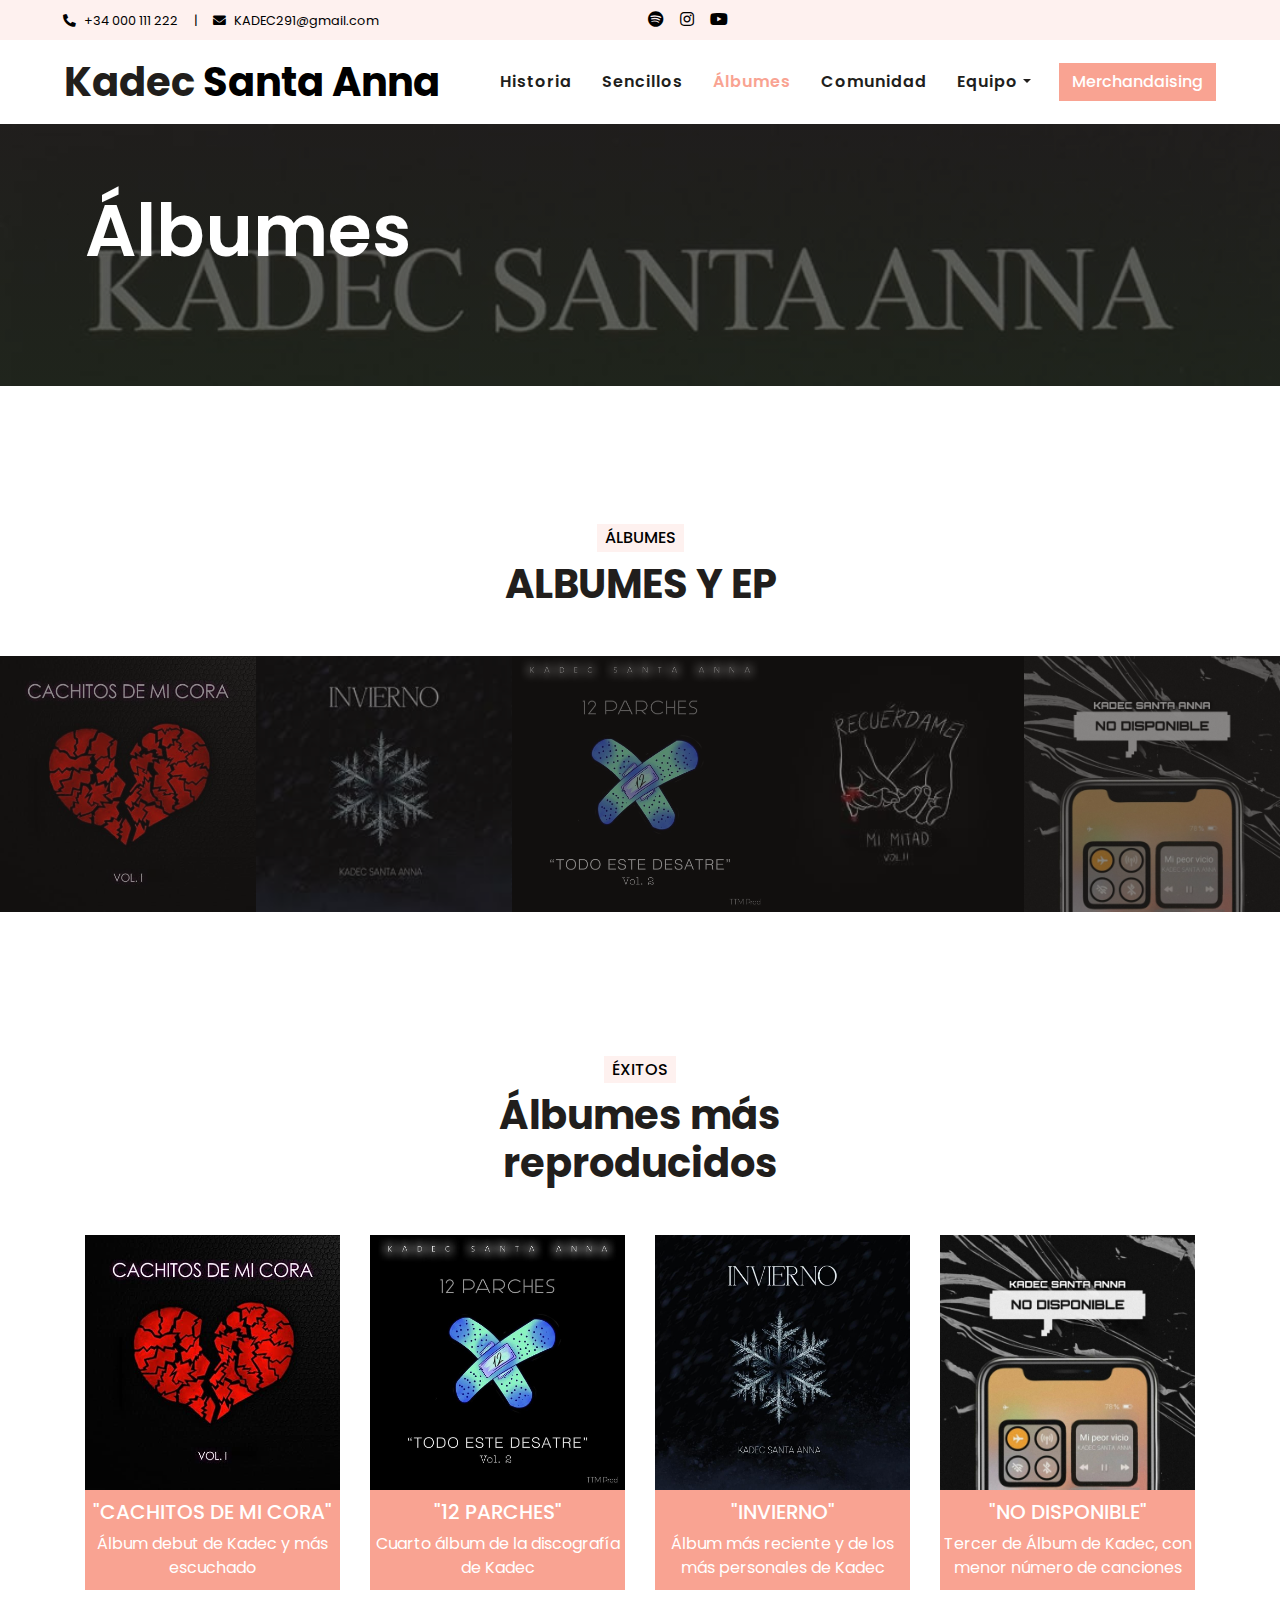
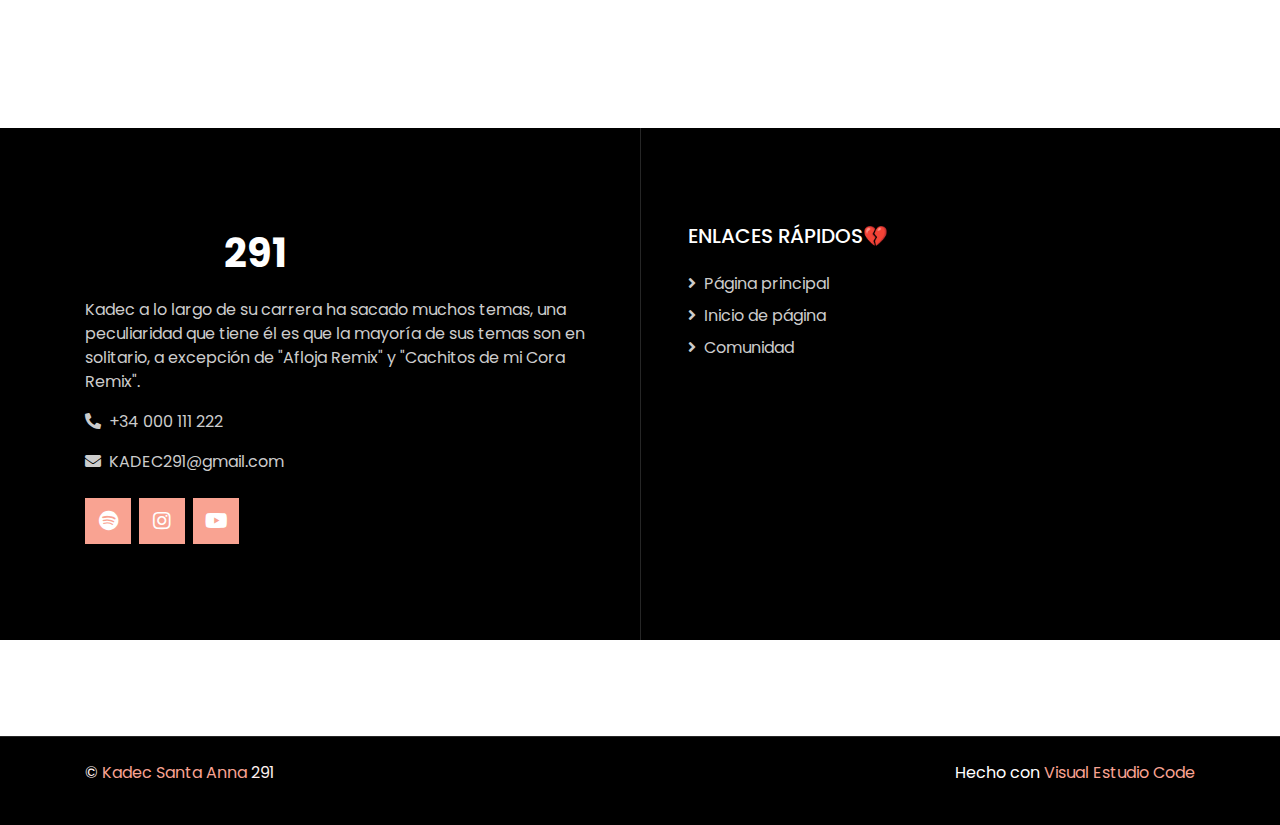
<file: Álbumes.html>
<!DOCTYPE html>
<html lang="en">

<head>
    <meta charset="utf-8">
    <title>Kadec291</title>
    <meta content="width=device-width, initial-scale=1.0" name="viewport">
    <meta content="Free HTML Templates" name="keywords">
    <meta content="Free HTML Templates" name="description">

    <!-- Favicon -->
    <link href="img/favicon.jpg" rel="icon">

    <!-- Google Web Fonts -->
    <link rel="preconnect" href="https://fonts.gstatic.com">
    <link href="https://fonts.googleapis.com/css2?family=Poppins:wght@400;500;600;700&display=swap" rel="stylesheet">

    <!-- Font Awesome -->
    <link href="https://cdnjs.cloudflare.com/ajax/libs/font-awesome/5.10.0/css/all.min.css" rel="stylesheet">

    <!-- Libraries Stylesheet -->
    <link href="lib/animate/animate.min.css" rel="stylesheet">
    <link href="lib/owlcarousel/assets/owl.carousel.min.css" rel="stylesheet">
    <link href="lib/tempusdominus/css/tempusdominus-bootstrap-4.min.css" rel="stylesheet" />

    <!-- Customized Bootstrap Stylesheet -->
    <link href="css/style.css" rel="stylesheet">
</head>

<body>
    <!-- Topbar Start -->
    <div class="container-fluid bg-light d-none d-lg-block">
        <div class="row py-2 px-lg-5">
            <div class="col-lg-6 text-left mb-2 mb-lg-0">
                <div class="d-inline-flex align-items-center">
                    <small><i class="fa fa-phone-alt mr-2"></i>+34 000 111 222</small>
                    <small class="px-3">|</small>
                    <small><i class="fa fa-envelope mr-2"></i>KADEC291@gmail.com</small>
                </div>
            </div>
            <a class="text-primary px-2" href="https://open.spotify.com/intl-es/artist/2EGMWC98kT000LbqnDYwhW?si=QvWGiE_fQJC8s5crpb-nXg" target="_blank">
                <i class="fab fa-spotify"></i>
            </a>
                    <a class="text-primary px-2" href="https://www.instagram.com/kadec291?utm_source=ig_web_button_share_sheet&igsh=ZDNlZDc0MzIxNw==" target="_blank">
                        <i class="fab fa-instagram"></i>
                    </a>
                    <a class="text-primary pl-2" href="http://www.youtube.com/@kadecsantaanna5997" target="_blank">
                        <i class="fab fa-youtube"></i>
                    </a>
                </div>
            </div>
    <!-- Topbar End -->


    <!-- Navbar Start -->
    <div class="container-fluid p-0">
        <nav class="navbar navbar-expand-lg bg-white navbar-light py-3 py-lg-0 px-lg-5">
            <a href="index.html" class="navbar-brand ml-lg-3">
                <h1 class="m-0 text-primary"><span class="text-dark">Kadec</span> Santa Anna</h1>
            </a>
            <button type="button" class="navbar-toggler" data-toggle="collapse" data-target="#navbarCollapse">
                <span class="navbar-toggler-icon"></span>
            </button>
            <div class="collapse navbar-collapse justify-content-between px-lg-3" id="navbarCollapse">
                <div class="navbar-nav m-auto py-0">
                    <a href="index.html" class="nav-item nav-link">Historia</a>
                    <a href="Sencillos.html" class="nav-item nav-link">Sencillos</a>
                    <a href="Álbumes.html" class="nav-item nav-link active">Álbumes</a>
                    <a href="Comunidad.html" class="nav-item nav-link">Comunidad</a>
                    <div class="nav-item dropdown">
                        <a href="#" class="nav-link dropdown-toggle" data-toggle="dropdown">Equipo</a>
                        <div class="dropdown-menu rounded-0 m-0">
                            <a href="Letras.html" class="dropdown-item">Letras</a>
                            <a href="Productores.html" class="dropdown-item">Productores</a>
                            <a href="Fans.html" class="dropdown-item">Fans</a>
                        </div>
                    </div>
                </div>
                <a href="https://www.merchandando.com/kadec-santa-anna" target="_blank" class="btn btn-primary d-none d-lg-block">Merchandaising</a>
            </div>
        </nav>
    </div>
    <!-- Navbar End -->


    <!-- Header Start -->
    <div class="jumbotron jumbotron-fluid bg-jumbotron" style="margin-bottom: 90px;">
        <div class="container text-left up py-0">
            <h3 class="text-white display-3 mb-4">Álbumes</h3>
            <div class="d-inline-flex align-items-center text-white">
            </div>
        </div>
    </div>
    <!-- Header End -->


    <!-- Service Start -->
    <div class="container-fluid px-0 py-5 my-5">
        <div class="row mx-0 justify-content-center text-center">
            <div class="col-lg-6">
                <h6 class="d-inline-block bg-light text-primary text-uppercase py-1 px-2">Álbumes</h6>
                <h1>ALBUMES Y EP</h1>
            </div>
        </div>
       
    <!-- Service End -->


    <!-- Testimonial Start -->
    <div class="owl-carousel service-carousel">
        <div class="service-item position-relative">
            <img class="img-fluid" src="img/cachitosdemicora.jpg" alt="">
            <div class="service-text text-center">
                <div class="w-100 bg-white text-center p-4">
                    <a class="btn btn-primary" href="https://open.spotify.com/intl-es/album/13U39sti555PIUZA7VGUJu?si=F6-CzxRQSMWJGBSusHU_EQ" target="_blank">"Cachitos de mi Cora"</a>
                </div>
            </div>
        </div>
        <div class="service-item position-relative">
            <img class="img-fluid" src="img/invierno.jpeg" alt="">
            <div class="service-text text-center">
                <div class="w-100 bg-white text-center p-4" >
                    <a class="btn btn-primary" href="https://open.spotify.com/intl-es/album/47fGjKmwYDQMNFKzrsDMpi?si=QDbNBh_STN-rcAdLfOcZOA" target="_blank">"Invierno"</a>
                </div>
            </div>
        </div>
        <div class="service-item position-relative">
            <img class="img-fluid" src="img/12parches.jpg" alt="">
            <div class="service-text text-center">
                <div class="w-100 bg-white text-center p-4" >
                    <a class="btn btn-primary" href="https://open.spotify.com/intl-es/album/2hWFNS9ZvOtoMqhdWFSfNh?si=ykQycmNQToiYFC-CzDcGwg" target="_blank">"12 Parches"</a>
                </div>
            </div>
        </div>
        <div class="service-item position-relative">
            <img class="img-fluid" src="img/recuerdame.jpg" alt="">
            <div class="service-text text-center">
                <div class="w-100 bg-white text-center p-4" >
                    <a class="btn btn-primary" href="https://open.spotify.com/intl-es/album/5yKdqFIiAAMJIrsqwziNlR?si=DQrIZIZGR-G246GG-sIq0Q" target="_blank">"Recuérdame"</a>
                </div>
            </div>
        </div>
        <div class="service-item position-relative">
            <img class="img-fluid" src="img/no_disponible.jpg" alt="">
            <div class="service-text text-center">
                <div class="w-100 bg-white text-center p-4" >
                    <a class="btn btn-primary" href="https://open.spotify.com/intl-es/album/4mVc4AVbKPC0iQgjeleOlK?si=4p7c5oOmSlSP0x8JIyJakA" target="_blank">"No disponible"</a>
                </div>
            </div>
        </div>
        <div class="service-item position-relative">
            <img class="img-fluid" src="img/volver_a_creer.jpeg" alt="">
            <div class="service-text text-center">
                <div class="w-100 bg-white text-center p-4" >
                    <a class="btn btn-primary" href="https://open.spotify.com/intl-es/album/4CNO5iABizIkmBDIfwiVzU?si=xprWsRaAQR-zaFx3BG4gUg" target="_blank">"Volver a creer"</a>
                </div>
            </div>
        </div>
    </div>
    <div class="container-fluid py-5"></div>
        <div class="container pt-5">
            <div class="row justify-content-center text-center">
                <div class="col-lg-6">
                    <h6 class="d-inline-block bg-light text-primary text-uppercase py-1 px-2">ÉXITOS</h6>
                    <h1 class="mb-5">Álbumes más reproducidos</h1>
                </div>
            </div>
            <div class="row">
                <div class="col-lg-3 col-md-6">
                    <div class="team position-relative overflow-hidden mb-5">
                        <img class="img-fluid" src="img/cachitosdemicora.jpg" alt="">
                        <div class="position-relative text-center">
                            <div class="team-text bg-primary text-white">
                                <h5 class="text-white text-uppercase">"Cachitos de mi Cora"</h5>
                                <p class="m-0">Álbum debut de Kadec y más escuchado </p>
                            </div>
                            <div class="team-social bg-dark text-center">
                                <a class="btn btn-outline-primary btn-square mr-2" href="https://open.spotify.com/album/13U39sti555PIUZA7VGUJu?si=AoN_n_7yQEKZrLUgAx2S2A" target="_blank"><i class="fab fa-spotify"></i></a>
                                <a class="btn btn-outline-primary btn-square mr-2" href="https://youtube.com/playlist?list=OLAK5uy_leijL5g6PVE50pijQ4WzHFWwIK3PaQUxA&si=fWtHNEzgOmXmLbRQ" target="_blank"><i class="fab fa-youtube"></i></a>
                            </div>
                        </div>
                    </div>
                </div>
                <div class="col-lg-3 col-md-6">
                    <div class="team position-relative overflow-hidden mb-5">
                        <img class="img-fluid" src="img/12parches.jpg" alt="">
                        <div class="position-relative text-center">
                            <div class="team-text bg-primary text-white">
                                <h5 class="text-white text-uppercase">"12 Parches"</h5>
                                <p class="m-0">Cuarto álbum de la discografía de Kadec</p>
                            </div>
                            <div class="team-social bg-dark text-center">
                                <a class="btn btn-outline-primary btn-square mr-2" href="https://open.spotify.com/intl-es/album/3eV6LjfZDqLGNoBXrkQyC7?si=KRB-ky87TWaGM7LsAQOO8w" target="_blank"><i class="fab fa-spotify"></i></a>
                                <a class="btn btn-outline-primary btn-square mr-2" href="https://youtu.be/Kjbp3F1f23s?si=JY2kj2UBqKggm5Wq" target="_blank"><i class="fab fa-youtube"></i></a>
                            </div>
                        </div>
                    </div>
                </div>
                <div class="col-lg-3 col-md-6">
                    <div class="team position-relative overflow-hidden mb-5">
                        <img class="img-fluid" src="img/invierno.jpg" alt="">
                        <div class="position-relative text-center">
                            <div class="team-text bg-primary text-white">
                                <h5 class="text-white text-uppercase">"Invierno"</h5>
                                <p class="m-0">Álbum más reciente y de los más personales de Kadec</p>
                            </div>
                            <div class="team-social bg-dark text-center">
                                <a class="btn btn-outline-primary btn-square mr-2" href="https://open.spotify.com/album/47fGjKmwYDQMNFKzrsDMpi?si=oyAYIcuFRbiWQXcndl35Yw" target="_blank"><i class="fab fa-spotify"></i></a>
                                <a class="btn btn-outline-primary btn-square mr-2" href="https://youtu.be/QndDhrrU6vA" target="_blank"><i class="fab fa-youtube"></i></a>
                            </div>
                        </div>
                    </div>
                </div>
                <div class="col-lg-3 col-md-6">
                    <div class="team position-relative overflow-hidden mb-5">
                        <img class="img-fluid" src="img/no_disponible.jpg" alt="">
                        <div class="position-relative text-center">
                            <div class="team-text bg-primary text-white">
                                <h5 class="text-white text-uppercase">"No Disponible"</h5>
                                <p class="m-0">Tercer de Álbum de Kadec, con menor número de canciones</p>
                            </div>
                            <div class="team-social bg-dark text-center">
                                <a class="btn btn-outline-primary btn-square mr-2" href="https://open.spotify.com/album/4Xjj2aevZ35OoxcJlEwL6T?si=L6GXt5WWRiqb8KOG0GJ3gg" target="_blank"><i class="fab fa-spotify"></i></a>
                                <a class="btn btn-outline-primary btn-square" href="https://youtu.be/f3TJSWZyh9U" target="_blank"><i class="fab fa-youtube"></i></a>
                            </div>
                        </div>
                    </div>
                </div>
            </div>
        </div>                  
           
    <!-- Testimonial End -->


    <!-- Footer Start -->
   <div class="footer container-fluid position-relative bg-dark py-5" style="margin-top: 90px;">
        <div class="container pt-5">
            <div class="row">
                <div class="col-lg-6 pr-lg-5 mb-5">
                    <a href="Index.html" class="navbar-brand">
                        <h1 class="mb-3 text-white"><span class="text-primary">Kadec</span> 291</h1>
                    </a>
                    <p>Kadec a lo largo de su carrera ha sacado muchos temas, una peculiaridad que tiene él es que la mayoría de sus temas son en solitario, a excepción de "Afloja Remix" y "Cachitos de mi Cora Remix".</p>
                    <p><i class="fa fa-phone-alt mr-2"></i>+34 000 111 222</p>
                    <p><i class="fa fa-envelope mr-2"></i>KADEC291@gmail.com</p>
                    <div class="d-flex justify-content-start mt-4">
                        <a class="btn btn-lg btn-primary btn-lg-square mr-2" href="https://open.spotify.com/intl-es/artist/2EGMWC98kT000LbqnDYwhW?si=O5Qlo4AwR46TGeIuvXeGrA" target="_blank"><i class="fab fa-spotify"></i></a>
                        <a class="btn btn-lg btn-primary btn-lg-square mr-2" href="https://www.instagram.com/kadec291?utm_source=ig_web_button_share_sheet&igsh=ZDNlZDc0MzIxNw==" target="_blank"><i class="fab fa-instagram"></i></a>
                        <a class="btn btn-lg btn-primary btn-lg-square" href="https://youtube.com/@kadecsantaanna5997?si=QgxQ5E8H7wlEjO4s" target="_blank"><i class="fab fa-youtube"></i></a>
                    </div>
                </div>
                <div class="col-lg-6 pl-lg-5">
                    <div class="row">
                        <div class="col-sm-6 mb-5">
                            <h5 class="text-white text-uppercase mb-4">Enlaces rápidos💔</h5>
                            <div class="d-flex flex-column justify-content-start">
                                <a class="text-white-50 mb-2" href="Index.html"><i class="fa fa-angle-right mr-2"></i>Página principal</a>
                                <a class="text-white-50 mb-2" href="Álbumes.html"><i class="fa fa-angle-right mr-2"></i>Inicio de página</a>
                                <a class="text-white-50 mb-2" href="Comunidad.html"><i class="fa fa-angle-right mr-2"></i>Comunidad</a>
                            </div>
                        </div>
                                    </div>
                                </div>
                            </div>
                        </div>
                    </div>
                </div>
    <div class="container-fluid bg-dark text-light border-top py-4" style="border-color: rgba(256, 256, 256, .15) !important;">
        <div class="container">
            <div class="row">
                <div class="col-md-6 text-center text-md-left mb-3 mb-md-0">
                    <p class="Texto_Footer">&copy; <a href="https://www.google.com/search?q=KADEC+SANTA+ANNA&oq=kadec+&gs_lcrp=[base64]&sourceid=chrome&ie=UTF-8" target="_blank">Kadec Santa Anna</a> 291</p>
                </div>
                <div class="col-md-6 text-center text-md-right">
                    <p class="m-0 text-white">Hecho con <a href="https://code.visualstudio.com/" target="_blank">Visual Estudio Code</a></p>
                </div>
            </div>
        </div>
    </div>
    <!-- Footer End -->


    <!-- Back to Top -->
    <a href="#" class="btn btn-lg btn-primary back-to-top"><i class="fa fa-angle-double-up"></i></a>


    <!-- JavaScript Libraries -->
    <script src="https://code.jquery.com/jquery-3.4.1.min.js"></script>
    <script src="https://stackpath.bootstrapcdn.com/bootstrap/4.4.1/js/bootstrap.bundle.min.js"></script>
    <script src="lib/easing/easing.min.js"></script>
    <script src="lib/waypoints/waypoints.min.js"></script>
    <script src="lib/counterup/counterup.min.js"></script>
    <script src="lib/owlcarousel/owl.carousel.min.js"></script>
    <script src="lib/tempusdominus/js/moment.min.js"></script>
    <script src="lib/tempusdominus/js/moment-timezone.min.js"></script>
    <script src="lib/tempusdominus/js/tempusdominus-bootstrap-4.min.js"></script>

    <!-- Contact Javascript File -->
    <script src="mail/jqBootstrapValidation.min.js"></script>
    <script src="mail/contact.js"></script>

    <!-- Template Javascript -->
    <script src="js/main.js"></script>
</body>

</html>
</file>
<file: css/style.css>
/******* Bootstrap Theming ********/
/*!
 * Bootstrap v4.5.3 (https://getbootstrap.com/)
 * Copyright 2011-2020 The Bootstrap Authors
 * Copyright 2011-2020 Twitter, Inc.
 * Licensed under MIT (https://github.com/twbs/bootstrap/blob/main/LICENSE)
 */
:root {
  --blue: #007bff;
  --indigo: #6610f2;
  --purple: #6f42c1;
  --pink: #e83e8c;
  --red: #dc3545;
  --orange: #fd7e14;
  --yellow: #ffc107;
  --green: #28a745;
  --teal: #20c997;
  --cyan: #17a2b8;
  --white: #fff;
  --gray: #6c757d;
  --gray-dark: #000000;
  --primary: #000000;
  --secondary: #6EBBF6;
  --success: #28a745;
  --info: #17a2b8;
  --warning: #ffc107;
  --danger: #dc3545;
  --light: #FEF1EF;
  --dark: #211E1C;
  --breakpoint-xs: 0;
  --breakpoint-sm: 576px;
  --breakpoint-md: 768px;
  --breakpoint-lg: 992px;
  --breakpoint-xl: 1200px;
  --font-family-sans-serif: "Poppins", sans-serif;
  --font-family-monospace: SFMono-Regular, Menlo, Monaco, Consolas, "Liberation Mono", "Courier New", monospace;
}

*,
*::before,
*::after {
  box-sizing: border-box;
}

html {
  font-family: sans-serif;
  line-height: 1.15;
  -webkit-text-size-adjust: 100%;
  -webkit-tap-highlight-color:#000000;
}

article, aside, figcaption, figure, footer, header, hgroup, main, nav, section {
  display: block;
}

body {
  margin: 0;
  font-family: "Poppins", sans-serif;
  font-size: 1rem;
  font-weight: 400;
  line-height: 1.5;
  color: #000000;
  text-align: left;
  background-color: #fff;
}

[tabindex="-1"]:focus:not(:focus-visible) {
  outline: 0 !important;
}

hr {
  box-sizing: content-box;
  height: 0;
  overflow: visible;
}

h1, h2, h3, h4, h5, h6 {
  margin-top: 0;
  margin-bottom: 0.5rem;
}

p {
  margin-top: 0;
  margin-bottom: 1rem;
}

abbr[title],
abbr[data-original-title] {
  text-decoration: underline;
  text-decoration: underline dotted;
  cursor: help;
  border-bottom: 0;
  text-decoration-skip-ink: none;
}

address {
  margin-bottom: 1rem;
  font-style: normal;
  line-height: inherit;
}

ol,
ul,
dl {
  margin-top: 0;
  margin-bottom: 1rem;
}

ol ol,
ul ul,
ol ul,
ul ol {
  margin-bottom: 0;
}

dt {
  font-weight: 700;
}

dd {
  margin-bottom: .5rem;
  margin-left: 0;
}

blockquote {
  margin: 0 0 1rem;
}

b,
strong {
  font-weight: bolder;
}

small {
  font-size: 80%;
}

sub,
sup {
  position: relative;
  font-size: 75%;
  line-height: 0;
  vertical-align: baseline;
}

sub {
  bottom: -.25em;
}

sup {
  top: -.5em;
}

a {
  color: #F9A392;
  text-decoration: none;
  background-color: transparent;
}

a:hover {
  color: #f56649;
  text-decoration: underline;
}

a:not([href]):not([class]) {
  color: inherit;
  text-decoration: none;
}

a:not([href]):not([class]):hover {
  color: inherit;
  text-decoration: none;
}

pre,
code,
kbd,
samp {
  font-family: SFMono-Regular, Menlo, Monaco, Consolas, "Liberation Mono", "Courier New", monospace;
  font-size: 1em;
}

pre {
  margin-top: 0;
  margin-bottom: 1rem;
  overflow: auto;
  -ms-overflow-style: scrollbar;
}

figure {
  margin: 0 0 1rem;
}

img {
  vertical-align: middle;
  border-style: none;
}

svg {
  overflow: hidden;
  vertical-align: middle;
}

table {
  border-collapse: collapse;
}

caption {
  padding-top: 0.75rem;
  padding-bottom: 0.75rem;
  color: #6c757d;
  text-align: left;
  caption-side: bottom;
}

th {
  text-align: inherit;
  text-align: -webkit-match-parent;
}

label {
  display: inline-block;
  margin-bottom: 0.5rem;
}

button {
  border-radius: 0;
}

button:focus {
  outline: 1px dotted;
  outline: 5px auto -webkit-focus-ring-color;
}

input,
button,
select,
optgroup,
textarea {
  margin: 0;
  font-family: inherit;
  font-size: inherit;
  line-height: inherit;
}

button,
input {
  overflow: visible;
}

button,
select {
  text-transform: none;
}

[role="button"] {
  cursor: pointer;
}

select {
  word-wrap: normal;
}

button,
[type="button"],
[type="reset"],
[type="submit"] {
  -webkit-appearance: button;
}

button:not(:disabled),
[type="button"]:not(:disabled),
[type="reset"]:not(:disabled),
[type="submit"]:not(:disabled) {
  cursor: pointer;
}

button::-moz-focus-inner,
[type="button"]::-moz-focus-inner,
[type="reset"]::-moz-focus-inner,
[type="submit"]::-moz-focus-inner {
  padding: 0;
  border-style: none;
}

input[type="radio"],
input[type="checkbox"] {
  box-sizing: border-box;
  padding: 0;
}

textarea {
  overflow: auto;
  resize: vertical;
}

fieldset {
  min-width: 0;
  padding: 0;
  margin: 0;
  border: 0;
}

legend {
  display: block;
  width: 100%;
  max-width: 100%;
  padding: 0;
  margin-bottom: .5rem;
  font-size: 1.5rem;
  line-height: inherit;
  color: inherit;
  white-space: normal;
}

@media (max-width: 1200px) {
  legend {
    font-size: calc(1.275rem + 0.3vw) ;
  }
}

progress {
  vertical-align: baseline;
}

[type="number"]::-webkit-inner-spin-button,
[type="number"]::-webkit-outer-spin-button {
  height: auto;
}

[type="search"] {
  outline-offset: -2px;
  -webkit-appearance: none;
}

[type="search"]::-webkit-search-decoration {
  -webkit-appearance: none;
}

::-webkit-file-upload-button {
  font: inherit;
  -webkit-appearance: button;
}

output {
  display: inline-block;
}

summary {
  display: list-item;
  cursor: pointer;
}

template {
  display: none;
}

[hidden] {
  display: none !important;
}

h1, h2, h3, h4, h5, h6,
.h1, .h2, .h3, .h4, .h5, .h6 {
  margin-bottom: 0.5rem;
  font-weight: 500;
  line-height: 1.2;
  color: #211E1C;
}

h1, .h1 {
  font-size: 2.5rem;
}

@media (max-width: 1200px) {
  h1, .h1 {
    font-size: calc(1.375rem + 1.5vw) ;
  }
}

h2, .h2 {
  font-size: 2rem;
}

@media (max-width: 1200px) {
  h2, .h2 {
    font-size: calc(1.325rem + 0.9vw) ;
  }
}

h3, .h3 {
  font-size: 1.75rem;
}

@media (max-width: 1200px) {
  h3, .h3 {
    font-size: calc(1.3rem + 0.6vw) ;
  }
}

h4, .h4 {
  font-size: 1.5rem;
}

@media (max-width: 1200px) {
  h4, .h4 {
    font-size: calc(1.275rem + 0.3vw) ;
  }
}

h5, .h5 {
  font-size: 1.25rem;
}

h6, .h6 {
  font-size: 1rem;
}

.lead {
  font-size: 1.25rem;
  font-weight: 300;
}

.display-1 {
  font-size: 6rem;
  font-weight: 300;
  line-height: 1.2;
}

@media (max-width: 1200px) {
  .display-1 {
    font-size: calc(1.725rem + 5.7vw) ;
  }
}

.display-2 {
  font-size: 5.5rem;
  font-weight: 300;
  line-height: 1.2;
}

@media (max-width: 1200px) {
  .display-2 {
    font-size: calc(1.675rem + 5.1vw) ;
  }
}

.display-3 {
  font-size: 4.5rem;
  font-weight: 300;
  line-height: 1.2;
}

@media (max-width: 1200px) {
  .display-3 {
    font-size: calc(1.575rem + 3.9vw) ;
  }
}

.display-4 {
  font-size: 3.5rem;
  font-weight: 300;
  line-height: 1.2;
}

@media (max-width: 1200px) {
  .display-4 {
    font-size: calc(1.475rem + 2.7vw) ;
  }
}

hr {
  margin-top: 1rem;
  margin-bottom: 1rem;
  border: 0;
  border-top: 1px solid rgba(0, 0, 0, 0.1);
}

small,
.small {
  font-size: 80%;
  font-weight: 400;
}

mark,
.mark {
  padding: 0.2em;
  background-color: #fcf8e3;
}

.list-unstyled {
  padding-left: 0;
  list-style: none;
}

.list-inline {
  padding-left: 0;
  list-style: none;
}

.list-inline-item {
  display: inline-block;
}

.list-inline-item:not(:last-child) {
  margin-right: 0.5rem;
}

.initialism {
  font-size: 90%;
  text-transform: uppercase;
}

.blockquote {
  margin-bottom: 1rem;
  font-size: 1.25rem;
}

.blockquote-footer {
  display: block;
  font-size: 80%;
  color: #6c757d;
}

.blockquote-footer::before {
  content: "\2014\00A0";
}

.img-fluid {
  max-width: 100%;
  height: auto;
}

.img-thumbnail {
  padding: 0.25rem;
  background-color: #fff;
  border: 1px solid #dee2e6;
  max-width: 100%;
  height: auto;
}

.figure {
  display: inline-block;
}

.figure-img {
  margin-bottom: 0.5rem;
  line-height: 1;
}

.figure-caption {
  font-size: 90%;
  color: #6c757d;
}

code {
  font-size: 87.5%;
  color: #e83e8c;
  word-wrap: break-word;
}

a > code {
  color: inherit;
}

kbd {
  padding: 0.2rem 0.4rem;
  font-size: 87.5%;
  color: #fff;
  background-color: #212529;
}

kbd kbd {
  padding: 0;
  font-size: 100%;
  font-weight: 700;
}

pre {
  display: block;
  font-size: 87.5%;
  color: #212529;
}

pre code {
  font-size: inherit;
  color: inherit;
  word-break: normal;
}

.pre-scrollable {
  max-height: 340px;
  overflow-y: scroll;
}

.container,
.container-fluid,
.container-sm,
.container-md,
.container-lg,
.container-xl {
  width: 100%;
  padding-right: 15px;
  padding-left: 15px;
  margin-right: auto;
  margin-left: auto;
}

@media (min-width: 576px) {
  .container, .container-sm {
    max-width: 540px;
  }
}

@media (min-width: 768px) {
  .container, .container-sm, .container-md {
    max-width: 720px;
  }
}

@media (min-width: 992px) {
  .container, .container-sm, .container-md, .container-lg {
    max-width: 960px;
  }
}

@media (min-width: 1200px) {
  .container, .container-sm, .container-md, .container-lg, .container-xl {
    max-width: 1140px;
  }
}

.row {
  display: flex;
  flex-wrap: wrap;
  margin-right: -15px;
  margin-left: -15px;
}

.no-gutters {
  margin-right: 0;
  margin-left: 0;
}

.no-gutters > .col,
.no-gutters > [class*="col-"] {
  padding-right: 0;
  padding-left: 0;
}

.col-1, .col-2, .col-3, .col-4, .col-5, .col-6, .col-7, .col-8, .col-9, .col-10, .col-11, .col-12, .col,
.col-auto, .col-sm-1, .col-sm-2, .col-sm-3, .col-sm-4, .col-sm-5, .col-sm-6, .col-sm-7, .col-sm-8, .col-sm-9, .col-sm-10, .col-sm-11, .col-sm-12, .col-sm,
.col-sm-auto, .col-md-1, .col-md-2, .col-md-3, .col-md-4, .col-md-5, .col-md-6, .col-md-7, .col-md-8, .col-md-9, .col-md-10, .col-md-11, .col-md-12, .col-md,
.col-md-auto, .col-lg-1, .col-lg-2, .col-lg-3, .col-lg-4, .col-lg-5, .col-lg-6, .col-lg-7, .col-lg-8, .col-lg-9, .col-lg-10, .col-lg-11, .col-lg-12, .col-lg,
.col-lg-auto, .col-xl-1, .col-xl-2, .col-xl-3, .col-xl-4, .col-xl-5, .col-xl-6, .col-xl-7, .col-xl-8, .col-xl-9, .col-xl-10, .col-xl-11, .col-xl-12, .col-xl,
.col-xl-auto {
  position: relative;
  width: 100%;
  padding-right: 15px;
  padding-left: 15px;
}

.col {
  flex-basis: 0;
  flex-grow: 1;
  max-width: 100%;
}

.row-cols-1 > * {
  flex: 0 0 100%;
  max-width: 100%;
}

.row-cols-2 > * {
  flex: 0 0 50%;
  max-width: 50%;
}

.row-cols-3 > * {
  flex: 0 0 33.33333%;
  max-width: 33.33333%;
}

.row-cols-4 > * {
  flex: 0 0 25%;
  max-width: 25%;
}

.row-cols-5 > * {
  flex: 0 0 20%;
  max-width: 20%;
}

.row-cols-6 > * {
  flex: 0 0 16.66667%;
  max-width: 16.66667%;
}

.col-auto {
  flex: 0 0 auto;
  width: auto;
  max-width: 100%;
}

.col-1 {
  flex: 0 0 8.33333%;
  max-width: 8.33333%;
}

.col-2 {
  flex: 0 0 16.66667%;
  max-width: 16.66667%;
}

.col-3 {
  flex: 0 0 25%;
  max-width: 25%;
}

.col-4 {
  flex: 0 0 33.33333%;
  max-width: 33.33333%;
}

.col-5 {
  flex: 0 0 41.66667%;
  max-width: 41.66667%;
}

.col-6 {
  flex: 0 0 50%;
  max-width: 50%;
}

.col-7 {
  flex: 0 0 58.33333%;
  max-width: 58.33333%;
}

.col-8 {
  flex: 0 0 66.66667%;
  max-width: 66.66667%;
}

.col-9 {
  flex: 0 0 75%;
  max-width: 75%;
}

.col-10 {
  flex: 0 0 83.33333%;
  max-width: 83.33333%;
}

.col-11 {
  flex: 0 0 91.66667%;
  max-width: 91.66667%;
}

.col-12 {
  flex: 0 0 100%;
  max-width: 100%;
}

.order-first {
  order: -1;
}

.order-last {
  order: 13;
}

.order-0 {
  order: 0;
}

.order-1 {
  order: 1;
}

.order-2 {
  order: 2;
}

.order-3 {
  order: 3;
}

.order-4 {
  order: 4;
}

.order-5 {
  order: 5;
}

.order-6 {
  order: 6;
}

.order-7 {
  order: 7;
}

.order-8 {
  order: 8;
}

.order-9 {
  order: 9;
}

.order-10 {
  order: 10;
}

.order-11 {
  order: 11;
}

.order-12 {
  order: 12;
}

.offset-1 {
  margin-left: 8.33333%;
}

.offset-2 {
  margin-left: 16.66667%;
}

.offset-3 {
  margin-left: 25%;
}

.offset-4 {
  margin-left: 33.33333%;
}

.offset-5 {
  margin-left: 41.66667%;
}

.offset-6 {
  margin-left: 50%;
}

.offset-7 {
  margin-left: 58.33333%;
}

.offset-8 {
  margin-left: 66.66667%;
}

.offset-9 {
  margin-left: 75%;
}

.offset-10 {
  margin-left: 83.33333%;
}

.offset-11 {
  margin-left: 91.66667%;
}

@media (min-width: 576px) {
  .col-sm {
    flex-basis: 0;
    flex-grow: 1;
    max-width: 100%;
  }
  .row-cols-sm-1 > * {
    flex: 0 0 100%;
    max-width: 100%;
  }
  .row-cols-sm-2 > * {
    flex: 0 0 50%;
    max-width: 50%;
  }
  .row-cols-sm-3 > * {
    flex: 0 0 33.33333%;
    max-width: 33.33333%;
  }
  .row-cols-sm-4 > * {
    flex: 0 0 25%;
    max-width: 25%;
  }
  .row-cols-sm-5 > * {
    flex: 0 0 20%;
    max-width: 20%;
  }
  .row-cols-sm-6 > * {
    flex: 0 0 16.66667%;
    max-width: 16.66667%;
  }
  .col-sm-auto {
    flex: 0 0 auto;
    width: auto;
    max-width: 100%;
  }
  .col-sm-1 {
    flex: 0 0 8.33333%;
    max-width: 8.33333%;
  }
  .col-sm-2 {
    flex: 0 0 16.66667%;
    max-width: 16.66667%;
  }
  .col-sm-3 {
    flex: 0 0 25%;
    max-width: 25%;
  }
  .col-sm-4 {
    flex: 0 0 33.33333%;
    max-width: 33.33333%;
  }
  .col-sm-5 {
    flex: 0 0 41.66667%;
    max-width: 41.66667%;
  }
  .col-sm-6 {
    flex: 0 0 50%;
    max-width: 50%;
  }
  .col-sm-7 {
    flex: 0 0 58.33333%;
    max-width: 58.33333%;
  }
  .col-sm-8 {
    flex: 0 0 66.66667%;
    max-width: 66.66667%;
  }
  .col-sm-9 {
    flex: 0 0 75%;
    max-width: 75%;
  }
  .col-sm-10 {
    flex: 0 0 83.33333%;
    max-width: 83.33333%;
  }
  .col-sm-11 {
    flex: 0 0 91.66667%;
    max-width: 91.66667%;
  }
  .col-sm-12 {
    flex: 0 0 100%;
    max-width: 100%;
  }
  .order-sm-first {
    order: -1;
  }
  .order-sm-last {
    order: 13;
  }
  .order-sm-0 {
    order: 0;
  }
  .order-sm-1 {
    order: 1;
  }
  .order-sm-2 {
    order: 2;
  }
  .order-sm-3 {
    order: 3;
  }
  .order-sm-4 {
    order: 4;
  }
  .order-sm-5 {
    order: 5;
  }
  .order-sm-6 {
    order: 6;
  }
  .order-sm-7 {
    order: 7;
  }
  .order-sm-8 {
    order: 8;
  }
  .order-sm-9 {
    order: 9;
  }
  .order-sm-10 {
    order: 10;
  }
  .order-sm-11 {
    order: 11;
  }
  .order-sm-12 {
    order: 12;
  }
  .offset-sm-0 {
    margin-left: 0;
  }
  .offset-sm-1 {
    margin-left: 8.33333%;
  }
  .offset-sm-2 {
    margin-left: 16.66667%;
  }
  .offset-sm-3 {
    margin-left: 25%;
  }
  .offset-sm-4 {
    margin-left: 33.33333%;
  }
  .offset-sm-5 {
    margin-left: 41.66667%;
  }
  .offset-sm-6 {
    margin-left: 50%;
  }
  .offset-sm-7 {
    margin-left: 58.33333%;
  }
  .offset-sm-8 {
    margin-left: 66.66667%;
  }
  .offset-sm-9 {
    margin-left: 75%;
  }
  .offset-sm-10 {
    margin-left: 83.33333%;
  }
  .offset-sm-11 {
    margin-left: 91.66667%;
  }
}

@media (min-width: 768px) {
  .col-md {
    flex-basis: 0;
    flex-grow: 1;
    max-width: 100%;
  }
  .row-cols-md-1 > * {
    flex: 0 0 100%;
    max-width: 100%;
  }
  .row-cols-md-2 > * {
    flex: 0 0 50%;
    max-width: 50%;
  }
  .row-cols-md-3 > * {
    flex: 0 0 33.33333%;
    max-width: 33.33333%;
  }
  .row-cols-md-4 > * {
    flex: 0 0 25%;
    max-width: 25%;
  }
  .row-cols-md-5 > * {
    flex: 0 0 20%;
    max-width: 20%;
  }
  .row-cols-md-6 > * {
    flex: 0 0 16.66667%;
    max-width: 16.66667%;
  }
  .col-md-auto {
    flex: 0 0 auto;
    width: auto;
    max-width: 100%;
  }
  .col-md-1 {
    flex: 0 0 8.33333%;
    max-width: 8.33333%;
  }
  .col-md-2 {
    flex: 0 0 16.66667%;
    max-width: 16.66667%;
  }
  .col-md-3 {
    flex: 0 0 25%;
    max-width: 25%;
  }
  .col-md-4 {
    flex: 0 0 33.33333%;
    max-width: 33.33333%;
  }
  .col-md-5 {
    flex: 0 0 41.66667%;
    max-width: 41.66667%;
  }
  .col-md-6 {
    flex: 0 0 50%;
    max-width: 50%;
  }
  .col-md-7 {
    flex: 0 0 58.33333%;
    max-width: 58.33333%;
  }
  .col-md-8 {
    flex: 0 0 66.66667%;
    max-width: 66.66667%;
  }
  .col-md-9 {
    flex: 0 0 75%;
    max-width: 75%;
  }
  .col-md-10 {
    flex: 0 0 83.33333%;
    max-width: 83.33333%;
  }
  .col-md-11 {
    flex: 0 0 91.66667%;
    max-width: 91.66667%;
  }
  .col-md-12 {
    flex: 0 0 100%;
    max-width: 100%;
  }
  .order-md-first {
    order: -1;
  }
  .order-md-last {
    order: 13;
  }
  .order-md-0 {
    order: 0;
  }
  .order-md-1 {
    order: 1;
  }
  .order-md-2 {
    order: 2;
  }
  .order-md-3 {
    order: 3;
  }
  .order-md-4 {
    order: 4;
  }
  .order-md-5 {
    order: 5;
  }
  .order-md-6 {
    order: 6;
  }
  .order-md-7 {
    order: 7;
  }
  .order-md-8 {
    order: 8;
  }
  .order-md-9 {
    order: 9;
  }
  .order-md-10 {
    order: 10;
  }
  .order-md-11 {
    order: 11;
  }
  .order-md-12 {
    order: 12;
  }
  .offset-md-0 {
    margin-left: 0;
  }
  .offset-md-1 {
    margin-left: 8.33333%;
  }
  .offset-md-2 {
    margin-left: 16.66667%;
  }
  .offset-md-3 {
    margin-left: 25%;
  }
  .offset-md-4 {
    margin-left: 33.33333%;
  }
  .offset-md-5 {
    margin-left: 41.66667%;
  }
  .offset-md-6 {
    margin-left: 50%;
  }
  .offset-md-7 {
    margin-left: 58.33333%;
  }
  .offset-md-8 {
    margin-left: 66.66667%;
  }
  .offset-md-9 {
    margin-left: 75%;
  }
  .offset-md-10 {
    margin-left: 83.33333%;
  }
  .offset-md-11 {
    margin-left: 91.66667%;
  }
}

@media (min-width: 992px) {
  .col-lg {
    flex-basis: 0;
    flex-grow: 1;
    max-width: 100%;
  }
  .row-cols-lg-1 > * {
    flex: 0 0 100%;
    max-width: 100%;
  }
  .row-cols-lg-2 > * {
    flex: 0 0 50%;
    max-width: 50%;
  }
  .row-cols-lg-3 > * {
    flex: 0 0 33.33333%;
    max-width: 33.33333%;
  }
  .row-cols-lg-4 > * {
    flex: 0 0 25%;
    max-width: 25%;
  }
  .row-cols-lg-5 > * {
    flex: 0 0 20%;
    max-width: 20%;
  }
  .row-cols-lg-6 > * {
    flex: 0 0 16.66667%;
    max-width: 16.66667%;
  }
  .col-lg-auto {
    flex: 0 0 auto;
    width: auto;
    max-width: 100%;
  }
  .col-lg-1 {
    flex: 0 0 8.33333%;
    max-width: 8.33333%;
  }
  .col-lg-2 {
    flex: 0 0 16.66667%;
    max-width: 16.66667%;
  }
  .col-lg-3 {
    flex: 0 0 25%;
    max-width: 25%;
  }
  .col-lg-4 {
    flex: 0 0 33.33333%;
    max-width: 33.33333%;
  }
  .col-lg-5 {
    flex: 0 0 41.66667%;
    max-width: 41.66667%;
  }
  .col-lg-6 {
    flex: 0 0 50%;
    max-width: 50%;
  }
  .col-lg-7 {
    flex: 0 0 58.33333%;
    max-width: 58.33333%;
  }
  .col-lg-8 {
    flex: 0 0 66.66667%;
    max-width: 66.66667%;
  }
  .col-lg-9 {
    flex: 0 0 75%;
    max-width: 75%;
  }
  .col-lg-10 {
    flex: 0 0 83.33333%;
    max-width: 83.33333%;
  }
  .col-lg-11 {
    flex: 0 0 91.66667%;
    max-width: 91.66667%;
  }
  .col-lg-12 {
    flex: 0 0 100%;
    max-width: 100%;
  }
  .order-lg-first {
    order: -1;
  }
  .order-lg-last {
    order: 13;
  }
  .order-lg-0 {
    order: 0;
  }
  .order-lg-1 {
    order: 1;
  }
  .order-lg-2 {
    order: 2;
  }
  .order-lg-3 {
    order: 3;
  }
  .order-lg-4 {
    order: 4;
  }
  .order-lg-5 {
    order: 5;
  }
  .order-lg-6 {
    order: 6;
  }
  .order-lg-7 {
    order: 7;
  }
  .order-lg-8 {
    order: 8;
  }
  .order-lg-9 {
    order: 9;
  }
  .order-lg-10 {
    order: 10;
  }
  .order-lg-11 {
    order: 11;
  }
  .order-lg-12 {
    order: 12;
  }
  .offset-lg-0 {
    margin-left: 0;
  }
  .offset-lg-1 {
    margin-left: 8.33333%;
  }
  .offset-lg-2 {
    margin-left: 16.66667%;
  }
  .offset-lg-3 {
    margin-left: 25%;
  }
  .offset-lg-4 {
    margin-left: 33.33333%;
  }
  .offset-lg-5 {
    margin-left: 41.66667%;
  }
  .offset-lg-6 {
    margin-left: 50%;
  }
  .offset-lg-7 {
    margin-left: 58.33333%;
  }
  .offset-lg-8 {
    margin-left: 66.66667%;
  }
  .offset-lg-9 {
    margin-left: 75%;
  }
  .offset-lg-10 {
    margin-left: 83.33333%;
  }
  .offset-lg-11 {
    margin-left: 91.66667%;
  }
}

@media (min-width: 1200px) {
  .col-xl {
    flex-basis: 0;
    flex-grow: 1;
    max-width: 100%;
  }
  .row-cols-xl-1 > * {
    flex: 0 0 100%;
    max-width: 100%;
  }
  .row-cols-xl-2 > * {
    flex: 0 0 50%;
    max-width: 50%;
  }
  .row-cols-xl-3 > * {
    flex: 0 0 33.33333%;
    max-width: 33.33333%;
  }
  .row-cols-xl-4 > * {
    flex: 0 0 25%;
    max-width: 25%;
  }
  .row-cols-xl-5 > * {
    flex: 0 0 20%;
    max-width: 20%;
  }
  .row-cols-xl-6 > * {
    flex: 0 0 16.66667%;
    max-width: 16.66667%;
  }
  .col-xl-auto {
    flex: 0 0 auto;
    width: auto;
    max-width: 100%;
  }
  .col-xl-1 {
    flex: 0 0 8.33333%;
    max-width: 8.33333%;
  }
  .col-xl-2 {
    flex: 0 0 16.66667%;
    max-width: 16.66667%;
  }
  .col-xl-3 {
    flex: 0 0 25%;
    max-width: 25%;
  }
  .col-xl-4 {
    flex: 0 0 33.33333%;
    max-width: 33.33333%;
  }
  .col-xl-5 {
    flex: 0 0 41.66667%;
    max-width: 41.66667%;
  }
  .col-xl-6 {
    flex: 0 0 50%;
    max-width: 50%;
  }
  .col-xl-7 {
    flex: 0 0 58.33333%;
    max-width: 58.33333%;
  }
  .col-xl-8 {
    flex: 0 0 66.66667%;
    max-width: 66.66667%;
  }
  .col-xl-9 {
    flex: 0 0 75%;
    max-width: 75%;
  }
  .col-xl-10 {
    flex: 0 0 83.33333%;
    max-width: 83.33333%;
  }
  .col-xl-11 {
    flex: 0 0 91.66667%;
    max-width: 91.66667%;
  }
  .col-xl-12 {
    flex: 0 0 100%;
    max-width: 100%;
  }
  .order-xl-first {
    order: -1;
  }
  .order-xl-last {
    order: 13;
  }
  .order-xl-0 {
    order: 0;
  }
  .order-xl-1 {
    order: 1;
  }
  .order-xl-2 {
    order: 2;
  }
  .order-xl-3 {
    order: 3;
  }
  .order-xl-4 {
    order: 4;
  }
  .order-xl-5 {
    order: 5;
  }
  .order-xl-6 {
    order: 6;
  }
  .order-xl-7 {
    order: 7;
  }
  .order-xl-8 {
    order: 8;
  }
  .order-xl-9 {
    order: 9;
  }
  .order-xl-10 {
    order: 10;
  }
  .order-xl-11 {
    order: 11;
  }
  .order-xl-12 {
    order: 12;
  }
  .offset-xl-0 {
    margin-left: 0;
  }
  .offset-xl-1 {
    margin-left: 8.33333%;
  }
  .offset-xl-2 {
    margin-left: 16.66667%;
  }
  .offset-xl-3 {
    margin-left: 25%;
  }
  .offset-xl-4 {
    margin-left: 33.33333%;
  }
  .offset-xl-5 {
    margin-left: 41.66667%;
  }
  .offset-xl-6 {
    margin-left: 50%;
  }
  .offset-xl-7 {
    margin-left: 58.33333%;
  }
  .offset-xl-8 {
    margin-left: 66.66667%;
  }
  .offset-xl-9 {
    margin-left: 75%;
  }
  .offset-xl-10 {
    margin-left: 83.33333%;
  }
  .offset-xl-11 {
    margin-left: 91.66667%;
  }
}

.table {
  width: 100%;
  margin-bottom: 1rem;
  color: #757575;
}

.table th,
.table td {
  padding: 0.75rem;
  vertical-align: top;
  border-top: 1px solid #dee2e6;
}

.table thead th {
  vertical-align: bottom;
  border-bottom: 2px solid #dee2e6;
}

.table tbody + tbody {
  border-top: 2px solid #dee2e6;
}

.table-sm th,
.table-sm td {
  padding: 0.3rem;
}

.table-bordered {
  border: 1px solid #dee2e6;
}

.table-bordered th,
.table-bordered td {
  border: 1px solid #dee2e6;
}

.table-bordered thead th,
.table-bordered thead td {
  border-bottom-width: 2px;
}

.table-borderless th,
.table-borderless td,
.table-borderless thead th,
.table-borderless tbody + tbody {
  border: 0;
}

.table-striped tbody tr:nth-of-type(odd) {
  background-color: rgba(0, 0, 0, 0.05);
}

.table-hover tbody tr:hover {
  color: #757575;
  background-color: rgba(0, 0, 0, 0.075);
}

.table-primary,
.table-primary > th,
.table-primary > td {
  background-color: #fde5e0;
}

.table-primary th,
.table-primary td,
.table-primary thead th,
.table-primary tbody + tbody {
  border-color: #fccfc6;
}

.table-hover .table-primary:hover {
  background-color: #fbd1c8;
}

.table-hover .table-primary:hover > td,
.table-hover .table-primary:hover > th {
  background-color: #fbd1c8;
}

.table-secondary,
.table-secondary > th,
.table-secondary > td {
  background-color: #d6ecfc;
}

.table-secondary th,
.table-secondary td,
.table-secondary thead th,
.table-secondary tbody + tbody {
  border-color: #b4dcfa;
}

.table-hover .table-secondary:hover {
  background-color: #bee1fa;
}

.table-hover .table-secondary:hover > td,
.table-hover .table-secondary:hover > th {
  background-color: #bee1fa;
}

.table-success,
.table-success > th,
.table-success > td {
  background-color: #c3e6cb;
}

.table-success th,
.table-success td,
.table-success thead th,
.table-success tbody + tbody {
  border-color: #8fd19e;
}

.table-hover .table-success:hover {
  background-color: #b1dfbb;
}

.table-hover .table-success:hover > td,
.table-hover .table-success:hover > th {
  background-color: #b1dfbb;
}

.table-info,
.table-info > th,
.table-info > td {
  background-color: #bee5eb;
}

.table-info th,
.table-info td,
.table-info thead th,
.table-info tbody + tbody {
  border-color: #86cfda;
}

.table-hover .table-info:hover {
  background-color: #abdde5;
}

.table-hover .table-info:hover > td,
.table-hover .table-info:hover > th {
  background-color: #abdde5;
}

.table-warning,
.table-warning > th,
.table-warning > td {
  background-color: #ffeeba;
}

.table-warning th,
.table-warning td,
.table-warning thead th,
.table-warning tbody + tbody {
  border-color: #ffdf7e;
}

.table-hover .table-warning:hover {
  background-color: #ffe8a1;
}

.table-hover .table-warning:hover > td,
.table-hover .table-warning:hover > th {
  background-color: #ffe8a1;
}

.table-danger,
.table-danger > th,
.table-danger > td {
  background-color: #f5c6cb;
}

.table-danger th,
.table-danger td,
.table-danger thead th,
.table-danger tbody + tbody {
  border-color: #ed969e;
}

.table-hover .table-danger:hover {
  background-color: #f1b0b7;
}

.table-hover .table-danger:hover > td,
.table-hover .table-danger:hover > th {
  background-color: #f1b0b7;
}

.table-light,
.table-light > th,
.table-light > td {
  background-color: #fffbfb;
}

.table-light th,
.table-light td,
.table-light thead th,
.table-light tbody + tbody {
  border-color: #fef8f7;
}

.table-hover .table-light:hover {
  background-color: #ffe2e2;
}

.table-hover .table-light:hover > td,
.table-hover .table-light:hover > th {
  background-color: #ffe2e2;
}

.table-dark,
.table-dark > th,
.table-dark > td {
  background-color: #c1c0bf;
}

.table-dark th,
.table-dark td,
.table-dark thead th,
.table-dark tbody + tbody {
  border-color: #8c8a89;
}

.table-hover .table-dark:hover {
  background-color: #b4b3b2;
}

.table-hover .table-dark:hover > td,
.table-hover .table-dark:hover > th {
  background-color: #b4b3b2;
}

.table-active,
.table-active > th,
.table-active > td {
  background-color: rgba(0, 0, 0, 0.075);
}

.table-hover .table-active:hover {
  background-color: rgba(0, 0, 0, 0.075);
}

.table-hover .table-active:hover > td,
.table-hover .table-active:hover > th {
  background-color: rgba(0, 0, 0, 0.075);
}

.table .thead-dark th {
  color: #fff;
  background-color: #343a40;
  border-color: #454d55;
}

.table .thead-light th {
  color: #495057;
  background-color: #e9ecef;
  border-color: #dee2e6;
}

.table-dark {
  color: #fff;
  background-color: #343a40;
}

.table-dark th,
.table-dark td,
.table-dark thead th {
  border-color: #454d55;
}

.table-dark.table-bordered {
  border: 0;
}

.table-dark.table-striped tbody tr:nth-of-type(odd) {
  background-color: rgba(255, 255, 255, 0.05);
}

.table-dark.table-hover tbody tr:hover {
  color: #fff;
  background-color: rgba(255, 255, 255, 0.075);
}

@media (max-width: 575.98px) {
  .table-responsive-sm {
    display: block;
    width: 100%;
    overflow-x: auto;
    -webkit-overflow-scrolling: touch;
  }
  .table-responsive-sm > .table-bordered {
    border: 0;
  }
}

@media (max-width: 767.98px) {
  .table-responsive-md {
    display: block;
    width: 100%;
    overflow-x: auto;
    -webkit-overflow-scrolling: touch;
  }
  .table-responsive-md > .table-bordered {
    border: 0;
  }
}

@media (max-width: 991.98px) {
  .table-responsive-lg {
    display: block;
    width: 100%;
    overflow-x: auto;
    -webkit-overflow-scrolling: touch;
  }
  .table-responsive-lg > .table-bordered {
    border: 0;
  }
}

@media (max-width: 1199.98px) {
  .table-responsive-xl {
    display: block;
    width: 100%;
    overflow-x: auto;
    -webkit-overflow-scrolling: touch;
  }
  .table-responsive-xl > .table-bordered {
    border: 0;
  }
}

.table-responsive {
  display: block;
  width: 100%;
  overflow-x: auto;
  -webkit-overflow-scrolling: touch;
}

.table-responsive > .table-bordered {
  border: 0;
}

.form-control {
  display: block;
  width: 100%;
  height: calc(1.5em + 0.75rem + 2px);
  padding: 0.375rem 0.75rem;
  font-size: 1rem;
  font-weight: 400;
  line-height: 1.5;
  color: #ffffff;
  background-color: #fff;
  background-clip: padding-box;
  border: 1px solid #ced4da;
  border-radius: 0;
  transition: border-color 0.15s ease-in-out, box-shadow 0.15s ease-in-out;
}

@media (prefers-reduced-motion: reduce) {
  .form-control {
    transition: none;
  }
}

.form-control::-ms-expand {
  background-color: transparent;
  border: 0;
}

.form-control:-moz-focusring {
  color: transparent;
  text-shadow: 0 0 0 #ffffff;
}

.form-control:focus {
  color: #ffffff;
  background-color: #fff;
  border-color: white;
  outline: 0;
  box-shadow: 0 0 0 0.2rem rgba(249, 163, 146, 0.25);
}

.form-control::placeholder {
  color: #ffffff;
  opacity: 1;
}

.form-control:disabled, .form-control[readonly] {
  background-color: #e9ecef;
  opacity: 1;
}

input[type="date"].form-control,
input[type="time"].form-control,
input[type="datetime-local"].form-control,
input[type="month"].form-control {
  appearance: none;
}

select.form-control:focus::-ms-value {
  color: #495057;
  background-color: #fff;
}

.form-control-file,
.form-control-range {
  display: block;
  width: 100%;
}

.col-form-label {
  padding-top: calc(0.375rem + 1px);
  padding-bottom: calc(0.375rem + 1px);
  margin-bottom: 0;
  font-size: inherit;
  line-height: 1.5;
}

.col-form-label-lg {
  padding-top: calc(0.5rem + 1px);
  padding-bottom: calc(0.5rem + 1px);
  font-size: 1.25rem;
  line-height: 1.5;
}

.col-form-label-sm {
  padding-top: calc(0.25rem + 1px);
  padding-bottom: calc(0.25rem + 1px);
  font-size: 0.875rem;
  line-height: 1.5;
}

.form-control-plaintext {
  display: block;
  width: 100%;
  padding: 0.375rem 0;
  margin-bottom: 0;
  font-size: 1rem;
  line-height: 1.5;
  color: #757575;
  background-color: transparent;
  border: solid transparent;
  border-width: 1px 0;
}

.form-control-plaintext.form-control-sm, .form-control-plaintext.form-control-lg {
  padding-right: 0;
  padding-left: 0;
}

.form-control-sm {
  height: calc(1.5em + 0.5rem + 2px);
  padding: 0.25rem 0.5rem;
  font-size: 0.875rem;
  line-height: 1.5;
}

.form-control-lg {
  height: calc(1.5em + 1rem + 2px);
  padding: 0.5rem 1rem;
  font-size: 1.25rem;
  line-height: 1.5;
}

select.form-control[size], select.form-control[multiple] {
  height: auto;
}

textarea.form-control {
  height: auto;
}

.form-group {
  margin-bottom: 1rem;
}

.form-text {
  display: block;
  margin-top: 0.25rem;
}

.form-row {
  display: flex;
  flex-wrap: wrap;
  margin-right: -5px;
  margin-left: -5px;
}

.form-row > .col,
.form-row > [class*="col-"] {
  padding-right: 5px;
  padding-left: 5px;
}

.form-check {
  position: relative;
  display: block;
  padding-left: 1.25rem;
}

.form-check-input {
  position: absolute;
  margin-top: 0.3rem;
  margin-left: -1.25rem;
}

.form-check-input[disabled] ~ .form-check-label,
.form-check-input:disabled ~ .form-check-label {
  color: #6c757d;
}

.form-check-label {
  margin-bottom: 0;
}

.form-check-inline {
  display: inline-flex;
  align-items: center;
  padding-left: 0;
  margin-right: 0.75rem;
}

.form-check-inline .form-check-input {
  position: static;
  margin-top: 0;
  margin-right: 0.3125rem;
  margin-left: 0;
}

.valid-feedback {
  display: none;
  width: 100%;
  margin-top: 0.25rem;
  font-size: 80%;
  color: #28a745;
}

.valid-tooltip {
  position: absolute;
  top: 100%;
  left: 0;
  z-index: 5;
  display: none;
  max-width: 100%;
  padding: 0.25rem 0.5rem;
  margin-top: .1rem;
  font-size: 0.875rem;
  line-height: 1.5;
  color: #fff;
  background-color: rgba(40, 167, 69, 0.9);
}

.was-validated :valid ~ .valid-feedback,
.was-validated :valid ~ .valid-tooltip,
.is-valid ~ .valid-feedback,
.is-valid ~ .valid-tooltip {
  display: block;
}

.was-validated .form-control:valid, .form-control.is-valid {
  border-color: #28a745;
  padding-right: calc(1.5em + 0.75rem);
  background-image: url("data:image/svg+xml,%3csvg xmlns='http://www.w3.org/2000/svg' width='8' height='8' viewBox='0 0 8 8'%3e%3cpath fill='%2328a745' d='M2.3 6.73L.6 4.53c-.4-1.04.46-1.4 1.1-.8l1.1 1.4 3.4-3.8c.6-.63 1.6-.27 1.2.7l-4 4.6c-.43.5-.8.4-1.1.1z'/%3e%3c/svg%3e");
  background-repeat: no-repeat;
  background-position: right calc(0.375em + 0.1875rem) center;
  background-size: calc(0.75em + 0.375rem) calc(0.75em + 0.375rem);
}

.was-validated .form-control:valid:focus, .form-control.is-valid:focus {
  border-color: #28a745;
  box-shadow: 0 0 0 0.2rem rgba(40, 167, 69, 0.25);
}

.was-validated textarea.form-control:valid, textarea.form-control.is-valid {
  padding-right: calc(1.5em + 0.75rem);
  background-position: top calc(0.375em + 0.1875rem) right calc(0.375em + 0.1875rem);
}

.was-validated .custom-select:valid, .custom-select.is-valid {
  border-color: #28a745;
  padding-right: calc(0.75em + 2.3125rem);
  background: url("data:image/svg+xml,%3csvg xmlns='http://www.w3.org/2000/svg' width='4' height='5' viewBox='0 0 4 5'%3e%3cpath fill='%23343a40' d='M2 0L0 2h4zm0 5L0 3h4z'/%3e%3c/svg%3e") no-repeat right 0.75rem center/8px 10px, url("data:image/svg+xml,%3csvg xmlns='http://www.w3.org/2000/svg' width='8' height='8' viewBox='0 0 8 8'%3e%3cpath fill='%2328a745' d='M2.3 6.73L.6 4.53c-.4-1.04.46-1.4 1.1-.8l1.1 1.4 3.4-3.8c.6-.63 1.6-.27 1.2.7l-4 4.6c-.43.5-.8.4-1.1.1z'/%3e%3c/svg%3e") #fff no-repeat center right 1.75rem/calc(0.75em + 0.375rem) calc(0.75em + 0.375rem);
}

.was-validated .custom-select:valid:focus, .custom-select.is-valid:focus {
  border-color: #28a745;
  box-shadow: 0 0 0 0.2rem rgba(40, 167, 69, 0.25);
}

.was-validated .form-check-input:valid ~ .form-check-label, .form-check-input.is-valid ~ .form-check-label {
  color: #28a745;
}

.was-validated .form-check-input:valid ~ .valid-feedback,
.was-validated .form-check-input:valid ~ .valid-tooltip, .form-check-input.is-valid ~ .valid-feedback,
.form-check-input.is-valid ~ .valid-tooltip {
  display: block;
}

.was-validated .custom-control-input:valid ~ .custom-control-label, .custom-control-input.is-valid ~ .custom-control-label {
  color: #28a745;
}

.was-validated .custom-control-input:valid ~ .custom-control-label::before, .custom-control-input.is-valid ~ .custom-control-label::before {
  border-color: #28a745;
}

.was-validated .custom-control-input:valid:checked ~ .custom-control-label::before, .custom-control-input.is-valid:checked ~ .custom-control-label::before {
  border-color: #34ce57;
  background-color: #34ce57;
}

.was-validated .custom-control-input:valid:focus ~ .custom-control-label::before, .custom-control-input.is-valid:focus ~ .custom-control-label::before {
  box-shadow: 0 0 0 0.2rem rgba(40, 167, 69, 0.25);
}

.was-validated .custom-control-input:valid:focus:not(:checked) ~ .custom-control-label::before, .custom-control-input.is-valid:focus:not(:checked) ~ .custom-control-label::before {
  border-color: #28a745;
}

.was-validated .custom-file-input:valid ~ .custom-file-label, .custom-file-input.is-valid ~ .custom-file-label {
  border-color: #28a745;
}

.was-validated .custom-file-input:valid:focus ~ .custom-file-label, .custom-file-input.is-valid:focus ~ .custom-file-label {
  border-color: #28a745;
  box-shadow: 0 0 0 0.2rem rgba(40, 167, 69, 0.25);
}

.invalid-feedback {
  display: none;
  width: 100%;
  margin-top: 0.25rem;
  font-size: 80%;
  color: #dc3545;
}

.invalid-tooltip {
  position: absolute;
  top: 100%;
  left: 0;
  z-index: 5;
  display: none;
  max-width: 100%;
  padding: 0.25rem 0.5rem;
  margin-top: .1rem;
  font-size: 0.875rem;
  line-height: 1.5;
  color: #fff;
  background-color: rgba(220, 53, 69, 0.9);
}

.was-validated :invalid ~ .invalid-feedback,
.was-validated :invalid ~ .invalid-tooltip,
.is-invalid ~ .invalid-feedback,
.is-invalid ~ .invalid-tooltip {
  display: block;
}

.was-validated .form-control:invalid, .form-control.is-invalid {
  border-color: #dc3545;
  padding-right: calc(1.5em + 0.75rem);
  background-image: url("data:image/svg+xml,%3csvg xmlns='http://www.w3.org/2000/svg' width='12' height='12' fill='none' stroke='%23dc3545' viewBox='0 0 12 12'%3e%3ccircle cx='6' cy='6' r='4.5'/%3e%3cpath stroke-linejoin='round' d='M5.8 3.6h.4L6 6.5z'/%3e%3ccircle cx='6' cy='8.2' r='.6' fill='%23dc3545' stroke='none'/%3e%3c/svg%3e");
  background-repeat: no-repeat;
  background-position: right calc(0.375em + 0.1875rem) center;
  background-size: calc(0.75em + 0.375rem) calc(0.75em + 0.375rem);
}

.was-validated .form-control:invalid:focus, .form-control.is-invalid:focus {
  border-color: #dc3545;
  box-shadow: 0 0 0 0.2rem rgba(220, 53, 69, 0.25);
}

.was-validated textarea.form-control:invalid, textarea.form-control.is-invalid {
  padding-right: calc(1.5em + 0.75rem);
  background-position: top calc(0.375em + 0.1875rem) right calc(0.375em + 0.1875rem);
}

.was-validated .custom-select:invalid, .custom-select.is-invalid {
  border-color: #dc3545;
  padding-right: calc(0.75em + 2.3125rem);
  background: url("data:image/svg+xml,%3csvg xmlns='http://www.w3.org/2000/svg' width='4' height='5' viewBox='0 0 4 5'%3e%3cpath fill='%23343a40' d='M2 0L0 2h4zm0 5L0 3h4z'/%3e%3c/svg%3e") no-repeat right 0.75rem center/8px 10px, url("data:image/svg+xml,%3csvg xmlns='http://www.w3.org/2000/svg' width='12' height='12' fill='none' stroke='%23dc3545' viewBox='0 0 12 12'%3e%3ccircle cx='6' cy='6' r='4.5'/%3e%3cpath stroke-linejoin='round' d='M5.8 3.6h.4L6 6.5z'/%3e%3ccircle cx='6' cy='8.2' r='.6' fill='%23dc3545' stroke='none'/%3e%3c/svg%3e") #fff no-repeat center right 1.75rem/calc(0.75em + 0.375rem) calc(0.75em + 0.375rem);
}

.was-validated .custom-select:invalid:focus, .custom-select.is-invalid:focus {
  border-color: #dc3545;
  box-shadow: 0 0 0 0.2rem rgba(220, 53, 69, 0.25);
}

.was-validated .form-check-input:invalid ~ .form-check-label, .form-check-input.is-invalid ~ .form-check-label {
  color: #dc3545;
}

.was-validated .form-check-input:invalid ~ .invalid-feedback,
.was-validated .form-check-input:invalid ~ .invalid-tooltip, .form-check-input.is-invalid ~ .invalid-feedback,
.form-check-input.is-invalid ~ .invalid-tooltip {
  display: block;
}

.was-validated .custom-control-input:invalid ~ .custom-control-label, .custom-control-input.is-invalid ~ .custom-control-label {
  color: #dc3545;
}

.was-validated .custom-control-input:invalid ~ .custom-control-label::before, .custom-control-input.is-invalid ~ .custom-control-label::before {
  border-color: #dc3545;
}

.was-validated .custom-control-input:invalid:checked ~ .custom-control-label::before, .custom-control-input.is-invalid:checked ~ .custom-control-label::before {
  border-color: #e4606d;
  background-color: #e4606d;
}

.was-validated .custom-control-input:invalid:focus ~ .custom-control-label::before, .custom-control-input.is-invalid:focus ~ .custom-control-label::before {
  box-shadow: 0 0 0 0.2rem rgba(220, 53, 69, 0.25);
}

.was-validated .custom-control-input:invalid:focus:not(:checked) ~ .custom-control-label::before, .custom-control-input.is-invalid:focus:not(:checked) ~ .custom-control-label::before {
  border-color: #dc3545;
}

.was-validated .custom-file-input:invalid ~ .custom-file-label, .custom-file-input.is-invalid ~ .custom-file-label {
  border-color: #dc3545;
}

.was-validated .custom-file-input:invalid:focus ~ .custom-file-label, .custom-file-input.is-invalid:focus ~ .custom-file-label {
  border-color: #dc3545;
  box-shadow: 0 0 0 0.2rem rgba(220, 53, 69, 0.25);
}

.form-inline {
  display: flex;
  flex-flow: row wrap;
  align-items: center;
}

.form-inline .form-check {
  width: 100%;
}

@media (min-width: 576px) {
  .form-inline label {
    display: flex;
    align-items: center;
    justify-content: center;
    margin-bottom: 0;
  }
  .form-inline .form-group {
    display: flex;
    flex: 0 0 auto;
    flex-flow: row wrap;
    align-items: center;
    margin-bottom: 0;
  }
  .form-inline .form-control {
    display: inline-block;
    width: auto;
    vertical-align: middle;
  }
  .form-inline .form-control-plaintext {
    display: inline-block;
  }
  .form-inline .input-group,
  .form-inline .custom-select {
    width: auto;
  }
  .form-inline .form-check {
    display: flex;
    align-items: center;
    justify-content: center;
    width: auto;
    padding-left: 0;
  }
  .form-inline .form-check-input {
    position: relative;
    flex-shrink: 0;
    margin-top: 0;
    margin-right: 0.25rem;
    margin-left: 0;
  }
  .form-inline .custom-control {
    align-items: center;
    justify-content: center;
  }
  .form-inline .custom-control-label {
    margin-bottom: 0;
  }
}

.btn {
  display: inline-block;
  font-weight: 400;
  color: #757575;
  text-align: center;
  vertical-align: middle;
  user-select: none;
  background-color: transparent;
  border: 1px solid transparent;
  padding: 0.375rem 0.75rem;
  font-size: 1rem;
  line-height: 1.5;
  border-radius: 0;
  transition: color 0.15s ease-in-out, background-color 0.15s ease-in-out, border-color 0.15s ease-in-out, box-shadow 0.15s ease-in-out;
}

@media (prefers-reduced-motion: reduce) {
  .btn {
    transition: none;
  }
}

.btn:hover {
  color: #757575;
  text-decoration: none;
}

.btn:focus, .btn.focus {
  outline: 0;
  box-shadow: 0 0 0 0.2rem rgba(249, 163, 146, 0.25);
}

.btn.disabled, .btn:disabled {
  opacity: 0.65;
}

.btn:not(:disabled):not(.disabled) {
  cursor: pointer;
}

a.btn.disabled,
fieldset:disabled a.btn {
  pointer-events: none;
}

.btn-primary {
  color: #212529;
  background-color: #F9A392;
  border-color: #F9A392;
}

.btn-primary:hover {
  color: #212529;
  background-color: #f7846e;
  border-color: #f67a62;
}

.btn-primary:focus, .btn-primary.focus {
  color: #212529;
  background-color: #f7846e;
  border-color: #f67a62;
  box-shadow: 0 0 0 0.2rem rgba(217, 144, 130, 0.5);
}

.btn-primary.disabled, .btn-primary:disabled {
  color: #212529;
  background-color: #F9A392;
  border-color: #F9A392;
}

.btn-primary:not(:disabled):not(.disabled):active, .btn-primary:not(:disabled):not(.disabled).active,
.show > .btn-primary.dropdown-toggle {
  color: #212529;
  background-color: #f67a62;
  border-color: #f67056;
}

.btn-primary:not(:disabled):not(.disabled):active:focus, .btn-primary:not(:disabled):not(.disabled).active:focus,
.show > .btn-primary.dropdown-toggle:focus {
  box-shadow: 0 0 0 0.2rem rgba(217, 144, 130, 0.5);
}

.btn-secondary {
  color: #212529;
  background-color: #6EBBF6;
  border-color: #6EBBF6;
}

.btn-secondary:hover {
  color: #fff;
  background-color: #4aaaf4;
  border-color: #3ea4f3;
}

.btn-secondary:focus, .btn-secondary.focus {
  color: #fff;
  background-color: #4aaaf4;
  border-color: #3ea4f3;
  box-shadow: 0 0 0 0.2rem rgba(98, 165, 215, 0.5);
}

.btn-secondary.disabled, .btn-secondary:disabled {
  color: #212529;
  background-color: #6EBBF6;
  border-color: #6EBBF6;
}

.btn-secondary:not(:disabled):not(.disabled):active, .btn-secondary:not(:disabled):not(.disabled).active,
.show > .btn-secondary.dropdown-toggle {
  color: #fff;
  background-color: #3ea4f3;
  border-color: #329ff2;
}

.btn-secondary:not(:disabled):not(.disabled):active:focus, .btn-secondary:not(:disabled):not(.disabled).active:focus,
.show > .btn-secondary.dropdown-toggle:focus {
  box-shadow: 0 0 0 0.2rem rgba(98, 165, 215, 0.5);
}

.btn-success {
  color: #fff;
  background-color: #28a745;
  border-color: #28a745;
}

.btn-success:hover {
  color: #fff;
  background-color: #218838;
  border-color: #1e7e34;
}

.btn-success:focus, .btn-success.focus {
  color: #fff;
  background-color: #218838;
  border-color: #1e7e34;
  box-shadow: 0 0 0 0.2rem rgba(72, 180, 97, 0.5);
}

.btn-success.disabled, .btn-success:disabled {
  color: #fff;
  background-color: #28a745;
  border-color: #28a745;
}

.btn-success:not(:disabled):not(.disabled):active, .btn-success:not(:disabled):not(.disabled).active,
.show > .btn-success.dropdown-toggle {
  color: #fff;
  background-color: #1e7e34;
  border-color: #1c7430;
}

.btn-success:not(:disabled):not(.disabled):active:focus, .btn-success:not(:disabled):not(.disabled).active:focus,
.show > .btn-success.dropdown-toggle:focus {
  box-shadow: 0 0 0 0.2rem rgba(72, 180, 97, 0.5);
}

.btn-info {
  color: #fff;
  background-color: #17a2b8;
  border-color: #17a2b8;
}

.btn-info:hover {
  color: #fff;
  background-color: #138496;
  border-color: #117a8b;
}

.btn-info:focus, .btn-info.focus {
  color: #fff;
  background-color: #138496;
  border-color: #117a8b;
  box-shadow: 0 0 0 0.2rem rgba(58, 176, 195, 0.5);
}

.btn-info.disabled, .btn-info:disabled {
  color: #fff;
  background-color: #17a2b8;
  border-color: #17a2b8;
}

.btn-info:not(:disabled):not(.disabled):active, .btn-info:not(:disabled):not(.disabled).active,
.show > .btn-info.dropdown-toggle {
  color: #fff;
  background-color: #117a8b;
  border-color: #10707f;
}

.btn-info:not(:disabled):not(.disabled):active:focus, .btn-info:not(:disabled):not(.disabled).active:focus,
.show > .btn-info.dropdown-toggle:focus {
  box-shadow: 0 0 0 0.2rem rgba(58, 176, 195, 0.5);
}

.btn-warning {
  color: #212529;
  background-color: #ffc107;
  border-color: #ffc107;
}

.btn-warning:hover {
  color: #212529;
  background-color: #e0a800;
  border-color: #d39e00;
}

.btn-warning:focus, .btn-warning.focus {
  color: #212529;
  background-color: #e0a800;
  border-color: #d39e00;
  box-shadow: 0 0 0 0.2rem rgba(222, 170, 12, 0.5);
}

.btn-warning.disabled, .btn-warning:disabled {
  color: #212529;
  background-color: #ffc107;
  border-color: #ffc107;
}

.btn-warning:not(:disabled):not(.disabled):active, .btn-warning:not(:disabled):not(.disabled).active,
.show > .btn-warning.dropdown-toggle {
  color: #212529;
  background-color: #d39e00;
  border-color: #c69500;
}

.btn-warning:not(:disabled):not(.disabled):active:focus, .btn-warning:not(:disabled):not(.disabled).active:focus,
.show > .btn-warning.dropdown-toggle:focus {
  box-shadow: 0 0 0 0.2rem rgba(222, 170, 12, 0.5);
}

.btn-danger {
  color: #fff;
  background-color: #dc3545;
  border-color: #dc3545;
}

.btn-danger:hover {
  color: #fff;
  background-color: #c82333;
  border-color: #bd2130;
}

.btn-danger:focus, .btn-danger.focus {
  color: #fff;
  background-color: #c82333;
  border-color: #bd2130;
  box-shadow: 0 0 0 0.2rem rgba(225, 83, 97, 0.5);
}

.btn-danger.disabled, .btn-danger:disabled {
  color: #fff;
  background-color: #dc3545;
  border-color: #dc3545;
}

.btn-danger:not(:disabled):not(.disabled):active, .btn-danger:not(:disabled):not(.disabled).active,
.show > .btn-danger.dropdown-toggle {
  color: #fff;
  background-color: #bd2130;
  border-color: #b21f2d;
}

.btn-danger:not(:disabled):not(.disabled):active:focus, .btn-danger:not(:disabled):not(.disabled).active:focus,
.show > .btn-danger.dropdown-toggle:focus {
  box-shadow: 0 0 0 0.2rem rgba(225, 83, 97, 0.5);
}

.btn-light {
  color: #212529;
  background-color: #FEF1EF;
  border-color: #FEF1EF;
}

.btn-light:hover {
  color: #212529;
  background-color: #fcd2cb;
  border-color: #fbc7bf;
}

.btn-light:focus, .btn-light.focus {
  color: #212529;
  background-color: #fcd2cb;
  border-color: #fbc7bf;
  box-shadow: 0 0 0 0.2rem rgba(221, 210, 209, 0.5);
}

.btn-light.disabled, .btn-light:disabled {
  color: #212529;
  background-color: #FEF1EF;
  border-color: #FEF1EF;
}

.btn-light:not(:disabled):not(.disabled):active, .btn-light:not(:disabled):not(.disabled).active,
.show > .btn-light.dropdown-toggle {
  color: #212529;
  background-color: #fbc7bf;
  border-color: #fabdb3;
}

.btn-light:not(:disabled):not(.disabled):active:focus, .btn-light:not(:disabled):not(.disabled).active:focus,
.show > .btn-light.dropdown-toggle:focus {
  box-shadow: 0 0 0 0.2rem rgba(221, 210, 209, 0.5);
}

.btn-dark {
  color: #fff;
  background-color: #211E1C;
  border-color: #211E1C;
}

.btn-dark:hover {
  color: #fff;
  background-color: #0c0b0a;
  border-color: #050505;
}

.btn-dark:focus, .btn-dark.focus {
  color: #fff;
  background-color: #0c0b0a;
  border-color: #050505;
  box-shadow: 0 0 0 0.2rem rgba(66, 64, 62, 0.5);
}

.btn-dark.disabled, .btn-dark:disabled {
  color: #fff;
  background-color: #211E1C;
  border-color: #211E1C;
}

.btn-dark:not(:disabled):not(.disabled):active, .btn-dark:not(:disabled):not(.disabled).active,
.show > .btn-dark.dropdown-toggle {
  color: #fff;
  background-color: #050505;
  border-color: black;
}

.btn-dark:not(:disabled):not(.disabled):active:focus, .btn-dark:not(:disabled):not(.disabled).active:focus,
.show > .btn-dark.dropdown-toggle:focus {
  box-shadow: 0 0 0 0.2rem rgba(66, 64, 62, 0.5);
}

.btn-outline-primary {
  color: #F9A392;
  border-color: #F9A392;
}

.btn-outline-primary:hover {
  color: #212529;
  background-color: #F9A392;
  border-color: #F9A392;
}

.btn-outline-primary:focus, .btn-outline-primary.focus {
  box-shadow: 0 0 0 0.2rem rgba(249, 163, 146, 0.5);
}

.btn-outline-primary.disabled, .btn-outline-primary:disabled {
  color: #F9A392;
  background-color: transparent;
}

.btn-outline-primary:not(:disabled):not(.disabled):active, .btn-outline-primary:not(:disabled):not(.disabled).active,
.show > .btn-outline-primary.dropdown-toggle {
  color: #212529;
  background-color: #F9A392;
  border-color: #F9A392;
}

.btn-outline-primary:not(:disabled):not(.disabled):active:focus, .btn-outline-primary:not(:disabled):not(.disabled).active:focus,
.show > .btn-outline-primary.dropdown-toggle:focus {
  box-shadow: 0 0 0 0.2rem rgba(249, 163, 146, 0.5);
}

.btn-outline-secondary {
  color: #6EBBF6;
  border-color: #6EBBF6;
}

.btn-outline-secondary:hover {
  color: #212529;
  background-color: #6EBBF6;
  border-color: #6EBBF6;
}

.btn-outline-secondary:focus, .btn-outline-secondary.focus {
  box-shadow: 0 0 0 0.2rem rgba(110, 187, 246, 0.5);
}

.btn-outline-secondary.disabled, .btn-outline-secondary:disabled {
  color: #6EBBF6;
  background-color: transparent;
}

.btn-outline-secondary:not(:disabled):not(.disabled):active, .btn-outline-secondary:not(:disabled):not(.disabled).active,
.show > .btn-outline-secondary.dropdown-toggle {
  color: #212529;
  background-color: #6EBBF6;
  border-color: #6EBBF6;
}

.btn-outline-secondary:not(:disabled):not(.disabled):active:focus, .btn-outline-secondary:not(:disabled):not(.disabled).active:focus,
.show > .btn-outline-secondary.dropdown-toggle:focus {
  box-shadow: 0 0 0 0.2rem rgba(110, 187, 246, 0.5);
}

.btn-outline-success {
  color: #28a745;
  border-color: #28a745;
}

.btn-outline-success:hover {
  color: #fff;
  background-color: #28a745;
  border-color: #28a745;
}

.btn-outline-success:focus, .btn-outline-success.focus {
  box-shadow: 0 0 0 0.2rem rgba(40, 167, 69, 0.5);
}

.btn-outline-success.disabled, .btn-outline-success:disabled {
  color: #28a745;
  background-color: transparent;
}

.btn-outline-success:not(:disabled):not(.disabled):active, .btn-outline-success:not(:disabled):not(.disabled).active,
.show > .btn-outline-success.dropdown-toggle {
  color: #fff;
  background-color: #28a745;
  border-color: #28a745;
}

.btn-outline-success:not(:disabled):not(.disabled):active:focus, .btn-outline-success:not(:disabled):not(.disabled).active:focus,
.show > .btn-outline-success.dropdown-toggle:focus {
  box-shadow: 0 0 0 0.2rem rgba(40, 167, 69, 0.5);
}

.btn-outline-info {
  color: #17a2b8;
  border-color: #17a2b8;
}

.btn-outline-info:hover {
  color: #fff;
  background-color: #17a2b8;
  border-color: #17a2b8;
}

.btn-outline-info:focus, .btn-outline-info.focus {
  box-shadow: 0 0 0 0.2rem rgba(23, 162, 184, 0.5);
}

.btn-outline-info.disabled, .btn-outline-info:disabled {
  color: #17a2b8;
  background-color: transparent;
}

.btn-outline-info:not(:disabled):not(.disabled):active, .btn-outline-info:not(:disabled):not(.disabled).active,
.show > .btn-outline-info.dropdown-toggle {
  color: #fff;
  background-color: #17a2b8;
  border-color: #17a2b8;
}

.btn-outline-info:not(:disabled):not(.disabled):active:focus, .btn-outline-info:not(:disabled):not(.disabled).active:focus,
.show > .btn-outline-info.dropdown-toggle:focus {
  box-shadow: 0 0 0 0.2rem rgba(23, 162, 184, 0.5);
}

.btn-outline-warning {
  color: #ffc107;
  border-color: #ffc107;
}

.btn-outline-warning:hover {
  color: #212529;
  background-color: #ffc107;
  border-color: #ffc107;
}

.btn-outline-warning:focus, .btn-outline-warning.focus {
  box-shadow: 0 0 0 0.2rem rgba(255, 193, 7, 0.5);
}

.btn-outline-warning.disabled, .btn-outline-warning:disabled {
  color: #ffc107;
  background-color: transparent;
}

.btn-outline-warning:not(:disabled):not(.disabled):active, .btn-outline-warning:not(:disabled):not(.disabled).active,
.show > .btn-outline-warning.dropdown-toggle {
  color: #212529;
  background-color: #ffc107;
  border-color: #ffc107;
}

.btn-outline-warning:not(:disabled):not(.disabled):active:focus, .btn-outline-warning:not(:disabled):not(.disabled).active:focus,
.show > .btn-outline-warning.dropdown-toggle:focus {
  box-shadow: 0 0 0 0.2rem rgba(255, 193, 7, 0.5);
}

.btn-outline-danger {
  color: #dc3545;
  border-color: #dc3545;
}

.btn-outline-danger:hover {
  color: #fff;
  background-color: #dc3545;
  border-color: #dc3545;
}

.btn-outline-danger:focus, .btn-outline-danger.focus {
  box-shadow: 0 0 0 0.2rem rgba(220, 53, 69, 0.5);
}

.btn-outline-danger.disabled, .btn-outline-danger:disabled {
  color: #dc3545;
  background-color: transparent;
}

.btn-outline-danger:not(:disabled):not(.disabled):active, .btn-outline-danger:not(:disabled):not(.disabled).active,
.show > .btn-outline-danger.dropdown-toggle {
  color: #fff;
  background-color: #dc3545;
  border-color: #dc3545;
}

.btn-outline-danger:not(:disabled):not(.disabled):active:focus, .btn-outline-danger:not(:disabled):not(.disabled).active:focus,
.show > .btn-outline-danger.dropdown-toggle:focus {
  box-shadow: 0 0 0 0.2rem rgba(220, 53, 69, 0.5);
}

.btn-outline-light {
  color: #FEF1EF;
  border-color: #FEF1EF;
}

.btn-outline-light:hover {
  color: #212529;
  background-color: #FEF1EF;
  border-color: #FEF1EF;
}

.btn-outline-light:focus, .btn-outline-light.focus {
  box-shadow: 0 0 0 0.2rem rgba(254, 241, 239, 0.5);
}

.btn-outline-light.disabled, .btn-outline-light:disabled {
  color: #FEF1EF;
  background-color: transparent;
}

.btn-outline-light:not(:disabled):not(.disabled):active, .btn-outline-light:not(:disabled):not(.disabled).active,
.show > .btn-outline-light.dropdown-toggle {
  color: #212529;
  background-color: #FEF1EF;
  border-color: #FEF1EF;
}

.btn-outline-light:not(:disabled):not(.disabled):active:focus, .btn-outline-light:not(:disabled):not(.disabled).active:focus,
.show > .btn-outline-light.dropdown-toggle:focus {
  box-shadow: 0 0 0 0.2rem rgba(254, 241, 239, 0.5);
}

.btn-outline-dark {
  color: #211E1C;
  border-color: #211E1C;
}

.btn-outline-dark:hover {
  color: #fff;
  background-color: #211E1C;
  border-color: #211E1C;
}

.btn-outline-dark:focus, .btn-outline-dark.focus {
  box-shadow: 0 0 0 0.2rem rgba(33, 30, 28, 0.5);
}

.btn-outline-dark.disabled, .btn-outline-dark:disabled {
  color: #211E1C;
  background-color: transparent;
}

.btn-outline-dark:not(:disabled):not(.disabled):active, .btn-outline-dark:not(:disabled):not(.disabled).active,
.show > .btn-outline-dark.dropdown-toggle {
  color: #fff;
  background-color: #211E1C;
  border-color: #211E1C;
}

.btn-outline-dark:not(:disabled):not(.disabled):active:focus, .btn-outline-dark:not(:disabled):not(.disabled).active:focus,
.show > .btn-outline-dark.dropdown-toggle:focus {
  box-shadow: 0 0 0 0.2rem rgba(33, 30, 28, 0.5);
}

.btn-link {
  font-weight: 400;
  color: #F9A392;
  text-decoration: none;
}

.btn-link:hover {
  color: #f56649;
  text-decoration: underline;
}

.btn-link:focus, .btn-link.focus {
  text-decoration: underline;
}

.btn-link:disabled, .btn-link.disabled {
  color: #6c757d;
  pointer-events: none;
}

.btn-lg, .btn-group-lg > .btn {
  padding: 0.5rem 1rem;
  font-size: 1.25rem;
  line-height: 1.5;
  border-radius: 0;
}

.btn-sm, .btn-group-sm > .btn {
  padding: 0.25rem 0.5rem;
  font-size: 0.875rem;
  line-height: 1.5;
  border-radius: 0;
}

.btn-block {
  display: block;
  width: 100%;
}

.btn-block + .btn-block {
  margin-top: 0.5rem;
}

input[type="submit"].btn-block,
input[type="reset"].btn-block,
input[type="button"].btn-block {
  width: 100%;
}

.fade {
  transition: opacity 0.15s linear;
}

@media (prefers-reduced-motion: reduce) {
  .fade {
    transition: none;
  }
}

.fade:not(.show) {
  opacity: 0;
}

.collapse:not(.show) {
  display: none;
}

.collapsing {
  position: relative;
  height: 0;
  overflow: hidden;
  transition: height 0.35s ease;
}

@media (prefers-reduced-motion: reduce) {
  .collapsing {
    transition: none;
  }
}

.dropup,
.dropright,
.dropdown,
.dropleft {
  position: relative;
}

.dropdown-toggle {
  white-space: nowrap;
}

.dropdown-toggle::after {
  display: inline-block;
  margin-left: 0.255em;
  vertical-align: 0.255em;
  content: "";
  border-top: 0.3em solid;
  border-right: 0.3em solid transparent;
  border-bottom: 0;
  border-left: 0.3em solid transparent;
}

.dropdown-toggle:empty::after {
  margin-left: 0;
}

.dropdown-menu {
  position: absolute;
  top: 100%;
  left: 0;
  z-index: 1000;
  display: none;
  float: left;
  min-width: 10rem;
  padding: 0.5rem 0;
  margin: 0.125rem 0 0;
  font-size: 1rem;
  color: #757575;
  text-align: left;
  list-style: none;
  background-color: #fff;
  background-clip: padding-box;
  border: 1px solid rgba(0, 0, 0, 0.15);
}

.dropdown-menu-left {
  right: auto;
  left: 0;
}

.dropdown-menu-right {
  right: 0;
  left: auto;
}

@media (min-width: 576px) {
  .dropdown-menu-sm-left {
    right: auto;
    left: 0;
  }
  .dropdown-menu-sm-right {
    right: 0;
    left: auto;
  }
}

@media (min-width: 768px) {
  .dropdown-menu-md-left {
    right: auto;
    left: 0;
  }
  .dropdown-menu-md-right {
    right: 0;
    left: auto;
  }
}

@media (min-width: 992px) {
  .dropdown-menu-lg-left {
    right: auto;
    left: 0;
  }
  .dropdown-menu-lg-right {
    right: 0;
    left: auto;
  }
}

@media (min-width: 1200px) {
  .dropdown-menu-xl-left {
    right: auto;
    left: 0;
  }
  .dropdown-menu-xl-right {
    right: 0;
    left: auto;
  }
}

.dropup .dropdown-menu {
  top: auto;
  bottom: 100%;
  margin-top: 0;
  margin-bottom: 0.125rem;
}

.dropup .dropdown-toggle::after {
  display: inline-block;
  margin-left: 0.255em;
  vertical-align: 0.255em;
  content: "";
  border-top: 0;
  border-right: 0.3em solid transparent;
  border-bottom: 0.3em solid;
  border-left: 0.3em solid transparent;
}

.dropup .dropdown-toggle:empty::after {
  margin-left: 0;
}

.dropright .dropdown-menu {
  top: 0;
  right: auto;
  left: 100%;
  margin-top: 0;
  margin-left: 0.125rem;
}

.dropright .dropdown-toggle::after {
  display: inline-block;
  margin-left: 0.255em;
  vertical-align: 0.255em;
  content: "";
  border-top: 0.3em solid transparent;
  border-right: 0;
  border-bottom: 0.3em solid transparent;
  border-left: 0.3em solid;
}

.dropright .dropdown-toggle:empty::after {
  margin-left: 0;
}

.dropright .dropdown-toggle::after {
  vertical-align: 0;
}

.dropleft .dropdown-menu {
  top: 0;
  right: 100%;
  left: auto;
  margin-top: 0;
  margin-right: 0.125rem;
}

.dropleft .dropdown-toggle::after {
  display: inline-block;
  margin-left: 0.255em;
  vertical-align: 0.255em;
  content: "";
}

.dropleft .dropdown-toggle::after {
  display: none;
}

.dropleft .dropdown-toggle::before {
  display: inline-block;
  margin-right: 0.255em;
  vertical-align: 0.255em;
  content: "";
  border-top: 0.3em solid transparent;
  border-right: 0.3em solid;
  border-bottom: 0.3em solid transparent;
}

.dropleft .dropdown-toggle:empty::after {
  margin-left: 0;
}

.dropleft .dropdown-toggle::before {
  vertical-align: 0;
}

.dropdown-menu[x-placement^="top"], .dropdown-menu[x-placement^="right"], .dropdown-menu[x-placement^="bottom"], .dropdown-menu[x-placement^="left"] {
  right: auto;
  bottom: auto;
}

.dropdown-divider {
  height: 0;
  margin: 0.5rem 0;
  overflow: hidden;
  border-top: 1px solid #e9ecef;
}

.dropdown-item {
  display: block;
  width: 100%;
  padding: 0.25rem 1.5rem;
  clear: both;
  font-weight: 400;
  color: #212529;
  text-align: inherit;
  white-space: nowrap;
  background-color: transparent;
  border: 0;
}

.dropdown-item:hover, .dropdown-item:focus {
  color: #16181b;
  text-decoration: none;
  background-color: #f8f9fa;
}

.dropdown-item.active, .dropdown-item:active {
  color: #fff;
  text-decoration: none;
  background-color: #F9A392;
}

.dropdown-item.disabled, .dropdown-item:disabled {
  color: #6c757d;
  pointer-events: none;
  background-color: transparent;
}

.dropdown-menu.show {
  display: block;
}

.dropdown-header {
  display: block;
  padding: 0.5rem 1.5rem;
  margin-bottom: 0;
  font-size: 0.875rem;
  color: #6c757d;
  white-space: nowrap;
}

.dropdown-item-text {
  display: block;
  padding: 0.25rem 1.5rem;
  color: #212529;
}

.btn-group,
.btn-group-vertical {
  position: relative;
  display: inline-flex;
  vertical-align: middle;
}

.btn-group > .btn,
.btn-group-vertical > .btn {
  position: relative;
  flex: 1 1 auto;
}

.btn-group > .btn:hover,
.btn-group-vertical > .btn:hover {
  z-index: 1;
}

.btn-group > .btn:focus, .btn-group > .btn:active, .btn-group > .btn.active,
.btn-group-vertical > .btn:focus,
.btn-group-vertical > .btn:active,
.btn-group-vertical > .btn.active {
  z-index: 1;
}

.btn-toolbar {
  display: flex;
  flex-wrap: wrap;
  justify-content: flex-start;
}

.btn-toolbar .input-group {
  width: auto;
}

.btn-group > .btn:not(:first-child),
.btn-group > .btn-group:not(:first-child) {
  margin-left: -1px;
}

.dropdown-toggle-split {
  padding-right: 0.5625rem;
  padding-left: 0.5625rem;
}

.dropdown-toggle-split::after,
.dropup .dropdown-toggle-split::after,
.dropright .dropdown-toggle-split::after {
  margin-left: 0;
}

.dropleft .dropdown-toggle-split::before {
  margin-right: 0;
}

.btn-sm + .dropdown-toggle-split, .btn-group-sm > .btn + .dropdown-toggle-split {
  padding-right: 0.375rem;
  padding-left: 0.375rem;
}

.btn-lg + .dropdown-toggle-split, .btn-group-lg > .btn + .dropdown-toggle-split {
  padding-right: 0.75rem;
  padding-left: 0.75rem;
}

.btn-group-vertical {
  flex-direction: column;
  align-items: flex-start;
  justify-content: center;
}

.btn-group-vertical > .btn,
.btn-group-vertical > .btn-group {
  width: 100%;
}

.btn-group-vertical > .btn:not(:first-child),
.btn-group-vertical > .btn-group:not(:first-child) {
  margin-top: -1px;
}

.btn-group-toggle > .btn,
.btn-group-toggle > .btn-group > .btn {
  margin-bottom: 0;
}

.btn-group-toggle > .btn input[type="radio"],
.btn-group-toggle > .btn input[type="checkbox"],
.btn-group-toggle > .btn-group > .btn input[type="radio"],
.btn-group-toggle > .btn-group > .btn input[type="checkbox"] {
  position: absolute;
  clip: rect(0, 0, 0, 0);
  pointer-events: none;
}

.input-group {
  position: relative;
  display: flex;
  flex-wrap: wrap;
  align-items: stretch;
  width: 100%;
}

.input-group > .form-control,
.input-group > .form-control-plaintext,
.input-group > .custom-select,
.input-group > .custom-file {
  position: relative;
  flex: 1 1 auto;
  width: 1%;
  min-width: 0;
  margin-bottom: 0;
}

.input-group > .form-control + .form-control,
.input-group > .form-control + .custom-select,
.input-group > .form-control + .custom-file,
.input-group > .form-control-plaintext + .form-control,
.input-group > .form-control-plaintext + .custom-select,
.input-group > .form-control-plaintext + .custom-file,
.input-group > .custom-select + .form-control,
.input-group > .custom-select + .custom-select,
.input-group > .custom-select + .custom-file,
.input-group > .custom-file + .form-control,
.input-group > .custom-file + .custom-select,
.input-group > .custom-file + .custom-file {
  margin-left: -1px;
}

.input-group > .form-control:focus,
.input-group > .custom-select:focus,
.input-group > .custom-file .custom-file-input:focus ~ .custom-file-label {
  z-index: 3;
}

.input-group > .custom-file .custom-file-input:focus {
  z-index: 4;
}

.input-group > .custom-file {
  display: flex;
  align-items: center;
}

.input-group-prepend,
.input-group-append {
  display: flex;
}

.input-group-prepend .btn,
.input-group-append .btn {
  position: relative;
  z-index: 2;
}

.input-group-prepend .btn:focus,
.input-group-append .btn:focus {
  z-index: 3;
}

.input-group-prepend .btn + .btn,
.input-group-prepend .btn + .input-group-text,
.input-group-prepend .input-group-text + .input-group-text,
.input-group-prepend .input-group-text + .btn,
.input-group-append .btn + .btn,
.input-group-append .btn + .input-group-text,
.input-group-append .input-group-text + .input-group-text,
.input-group-append .input-group-text + .btn {
  margin-left: -1px;
}

.input-group-prepend {
  margin-right: -1px;
}

.input-group-append {
  margin-left: -1px;
}

.input-group-text {
  display: flex;
  align-items: center;
  padding: 0.375rem 0.75rem;
  margin-bottom: 0;
  font-size: 1rem;
  font-weight: 400;
  line-height: 1.5;
  color: #495057;
  text-align: center;
  white-space: nowrap;
  background-color: #e9ecef;
  border: 1px solid #ced4da;
}

.input-group-text input[type="radio"],
.input-group-text input[type="checkbox"] {
  margin-top: 0;
}

.input-group-lg > .form-control:not(textarea),
.input-group-lg > .custom-select {
  height: calc(1.5em + 1rem + 2px);
}

.input-group-lg > .form-control,
.input-group-lg > .custom-select,
.input-group-lg > .input-group-prepend > .input-group-text,
.input-group-lg > .input-group-append > .input-group-text,
.input-group-lg > .input-group-prepend > .btn,
.input-group-lg > .input-group-append > .btn {
  padding: 0.5rem 1rem;
  font-size: 1.25rem;
  line-height: 1.5;
}

.input-group-sm > .form-control:not(textarea),
.input-group-sm > .custom-select {
  height: calc(1.5em + 0.5rem + 2px);
}

.input-group-sm > .form-control,
.input-group-sm > .custom-select,
.input-group-sm > .input-group-prepend > .input-group-text,
.input-group-sm > .input-group-append > .input-group-text,
.input-group-sm > .input-group-prepend > .btn,
.input-group-sm > .input-group-append > .btn {
  padding: 0.25rem 0.5rem;
  font-size: 0.875rem;
  line-height: 1.5;
}

.input-group-lg > .custom-select,
.input-group-sm > .custom-select {
  padding-right: 1.75rem;
}

.custom-control {
  position: relative;
  z-index: 1;
  display: block;
  min-height: 1.5rem;
  padding-left: 1.5rem;
  color-adjust: exact;
}

.custom-control-inline {
  display: inline-flex;
  margin-right: 1rem;
}

.custom-control-input {
  position: absolute;
  left: 0;
  z-index: -1;
  width: 1rem;
  height: 1.25rem;
  opacity: 0;
}

.custom-control-input:checked ~ .custom-control-label::before {
  color: #fff;
  border-color: #F9A392;
  background-color: #F9A392;
}

.custom-control-input:focus ~ .custom-control-label::before {
  box-shadow: 0 0 0 0.2rem rgba(249, 163, 146, 0.25);
}

.custom-control-input:focus:not(:checked) ~ .custom-control-label::before {
  border-color: white;
}

.custom-control-input:not(:disabled):active ~ .custom-control-label::before {
  color: #fff;
  background-color: white;
  border-color: white;
}

.custom-control-input[disabled] ~ .custom-control-label, .custom-control-input:disabled ~ .custom-control-label {
  color: #6c757d;
}

.custom-control-input[disabled] ~ .custom-control-label::before, .custom-control-input:disabled ~ .custom-control-label::before {
  background-color: #e9ecef;
}

.custom-control-label {
  position: relative;
  margin-bottom: 0;
  vertical-align: top;
}

.custom-control-label::before {
  position: absolute;
  top: 0.25rem;
  left: -1.5rem;
  display: block;
  width: 1rem;
  height: 1rem;
  pointer-events: none;
  content: "";
  background-color: #fff;
  border: #adb5bd solid 1px;
}

.custom-control-label::after {
  position: absolute;
  top: 0.25rem;
  left: -1.5rem;
  display: block;
  width: 1rem;
  height: 1rem;
  content: "";
  background: no-repeat 50% / 50% 50%;
}

.custom-checkbox .custom-control-input:checked ~ .custom-control-label::after {
  background-image: url("data:image/svg+xml,%3csvg xmlns='http://www.w3.org/2000/svg' width='8' height='8' viewBox='0 0 8 8'%3e%3cpath fill='%23fff' d='M6.564.75l-3.59 3.612-1.538-1.55L0 4.26l2.974 2.99L8 2.193z'/%3e%3c/svg%3e");
}

.custom-checkbox .custom-control-input:indeterminate ~ .custom-control-label::before {
  border-color: #F9A392;
  background-color: #F9A392;
}

.custom-checkbox .custom-control-input:indeterminate ~ .custom-control-label::after {
  background-image: url("data:image/svg+xml,%3csvg xmlns='http://www.w3.org/2000/svg' width='4' height='4' viewBox='0 0 4 4'%3e%3cpath stroke='%23fff' d='M0 2h4'/%3e%3c/svg%3e");
}

.custom-checkbox .custom-control-input:disabled:checked ~ .custom-control-label::before {
  background-color: rgba(249, 163, 146, 0.5);
}

.custom-checkbox .custom-control-input:disabled:indeterminate ~ .custom-control-label::before {
  background-color: rgba(249, 163, 146, 0.5);
}

.custom-radio .custom-control-label::before {
  border-radius: 50%;
}

.custom-radio .custom-control-input:checked ~ .custom-control-label::after {
  background-image: url("data:image/svg+xml,%3csvg xmlns='http://www.w3.org/2000/svg' width='12' height='12' viewBox='-4 -4 8 8'%3e%3ccircle r='3' fill='%23fff'/%3e%3c/svg%3e");
}

.custom-radio .custom-control-input:disabled:checked ~ .custom-control-label::before {
  background-color: rgba(249, 163, 146, 0.5);
}

.custom-switch {
  padding-left: 2.25rem;
}

.custom-switch .custom-control-label::before {
  left: -2.25rem;
  width: 1.75rem;
  pointer-events: all;
  border-radius: 0.5rem;
}

.custom-switch .custom-control-label::after {
  top: calc(0.25rem + 2px);
  left: calc(-2.25rem + 2px);
  width: calc(1rem - 4px);
  height: calc(1rem - 4px);
  background-color: #adb5bd;
  border-radius: 0.5rem;
  transition: transform 0.15s ease-in-out, background-color 0.15s ease-in-out, border-color 0.15s ease-in-out, box-shadow 0.15s ease-in-out;
}

@media (prefers-reduced-motion: reduce) {
  .custom-switch .custom-control-label::after {
    transition: none;
  }
}

.custom-switch .custom-control-input:checked ~ .custom-control-label::after {
  background-color: #fff;
  transform: translateX(0.75rem);
}

.custom-switch .custom-control-input:disabled:checked ~ .custom-control-label::before {
  background-color: rgba(249, 163, 146, 0.5);
}

.custom-select {
  display: inline-block;
  width: 100%;
  height: calc(1.5em + 0.75rem + 2px);
  padding: 0.375rem 1.75rem 0.375rem 0.75rem;
  font-size: 1rem;
  font-weight: 400;
  line-height: 1.5;
  color: #24ca21;
  vertical-align: middle;
  background: #fff url("data:image/svg+xml,%3csvg xmlns='http://www.w3.org/2000/svg' width='4' height='5' viewBox='0 0 4 5'%3e%3cpath fill='%23343a40' d='M2 0L0 2h4zm0 5L0 3h4z'/%3e%3c/svg%3e") no-repeat right 0.75rem center/8px 10px;
  border: 1px solid #ced4da;
  border-radius: 0;
  appearance: none;
}

.custom-select:focus {
  border-color: white;
  outline: 0;
  box-shadow: 0 0 0 0.2rem rgba(249, 163, 146, 0.25);
}

.custom-select:focus::-ms-value {
  color: #495057;
  background-color: #fff;
}

.custom-select[multiple], .custom-select[size]:not([size="1"]) {
  height: auto;
  padding-right: 0.75rem;
  background-image: none;
}

.custom-select:disabled {
  color: #6c757d;
  background-color: #e9ecef;
}

.custom-select::-ms-expand {
  display: none;
}

.custom-select:-moz-focusring {
  color: transparent;
  text-shadow: 0 0 0 #495057;
}

.custom-select-sm {
  height: calc(1.5em + 0.5rem + 2px);
  padding-top: 0.25rem;
  padding-bottom: 0.25rem;
  padding-left: 0.5rem;
  font-size: 0.875rem;
}

.custom-select-lg {
  height: calc(1.5em + 1rem + 2px);
  padding-top: 0.5rem;
  padding-bottom: 0.5rem;
  padding-left: 1rem;
  font-size: 1.25rem;
}

.custom-file {
  position: relative;
  display: inline-block;
  width: 100%;
  height: calc(1.5em + 0.75rem + 2px);
  margin-bottom: 0;
}

.custom-file-input {
  position: relative;
  z-index: 2;
  width: 100%;
  height: calc(1.5em + 0.75rem + 2px);
  margin: 0;
  opacity: 0;
}

.custom-file-input:focus ~ .custom-file-label {
  border-color: white;
  box-shadow: 0 0 0 0.2rem rgba(249, 163, 146, 0.25);
}

.custom-file-input[disabled] ~ .custom-file-label,
.custom-file-input:disabled ~ .custom-file-label {
  background-color: #e9ecef;
}

.custom-file-input:lang(en) ~ .custom-file-label::after {
  content: "Browse";
}

.custom-file-input ~ .custom-file-label[data-browse]::after {
  content: attr(data-browse);
}

.custom-file-label {
  position: absolute;
  top: 0;
  right: 0;
  left: 0;
  z-index: 1;
  height: calc(1.5em + 0.75rem + 2px);
  padding: 0.375rem 0.75rem;
  font-weight: 400;
  line-height: 1.5;
  color: #495057;
  background-color: #fff;
  border: 1px solid #ced4da;
}

.custom-file-label::after {
  position: absolute;
  top: 0;
  right: 0;
  bottom: 0;
  z-index: 3;
  display: block;
  height: calc(1.5em + 0.75rem);
  padding: 0.375rem 0.75rem;
  line-height: 1.5;
  color: #495057;
  content: "Browse";
  background-color: #e9ecef;
  border-left: inherit;
}

.custom-range {
  width: 100%;
  height: 1.4rem;
  padding: 0;
  background-color: transparent;
  appearance: none;
}

.custom-range:focus {
  outline: none;
}

.custom-range:focus::-webkit-slider-thumb {
  box-shadow: 0 0 0 1px #fff, 0 0 0 0.2rem rgba(249, 163, 146, 0.25);
}

.custom-range:focus::-moz-range-thumb {
  box-shadow: 0 0 0 1px #fff, 0 0 0 0.2rem rgba(249, 163, 146, 0.25);
}

.custom-range:focus::-ms-thumb {
  box-shadow: 0 0 0 1px #fff, 0 0 0 0.2rem rgba(249, 163, 146, 0.25);
}

.custom-range::-moz-focus-outer {
  border: 0;
}

.custom-range::-webkit-slider-thumb {
  width: 1rem;
  height: 1rem;
  margin-top: -0.25rem;
  background-color: #F9A392;
  border: 0;
  transition: background-color 0.15s ease-in-out, border-color 0.15s ease-in-out, box-shadow 0.15s ease-in-out;
  appearance: none;
}

@media (prefers-reduced-motion: reduce) {
  .custom-range::-webkit-slider-thumb {
    transition: none;
  }
}

.custom-range::-webkit-slider-thumb:active {
  background-color: white;
}

.custom-range::-webkit-slider-runnable-track {
  width: 100%;
  height: 0.5rem;
  color: transparent;
  cursor: pointer;
  background-color: #dee2e6;
  border-color: transparent;
}

.custom-range::-moz-range-thumb {
  width: 1rem;
  height: 1rem;
  background-color: #F9A392;
  border: 0;
  transition: background-color 0.15s ease-in-out, border-color 0.15s ease-in-out, box-shadow 0.15s ease-in-out;
  appearance: none;
}

@media (prefers-reduced-motion: reduce) {
  .custom-range::-moz-range-thumb {
    transition: none;
  }
}

.custom-range::-moz-range-thumb:active {
  background-color: white;
}

.custom-range::-moz-range-track {
  width: 100%;
  height: 0.5rem;
  color: transparent;
  cursor: pointer;
  background-color: #dee2e6;
  border-color: transparent;
}

.custom-range::-ms-thumb {
  width: 1rem;
  height: 1rem;
  margin-top: 0;
  margin-right: 0.2rem;
  margin-left: 0.2rem;
  background-color: #F9A392;
  border: 0;
  transition: background-color 0.15s ease-in-out, border-color 0.15s ease-in-out, box-shadow 0.15s ease-in-out;
  appearance: none;
}

@media (prefers-reduced-motion: reduce) {
  .custom-range::-ms-thumb {
    transition: none;
  }
}

.custom-range::-ms-thumb:active {
  background-color: white;
}

.custom-range::-ms-track {
  width: 100%;
  height: 0.5rem;
  color: transparent;
  cursor: pointer;
  background-color: transparent;
  border-color: transparent;
  border-width: 0.5rem;
}

.custom-range::-ms-fill-lower {
  background-color: #dee2e6;
}

.custom-range::-ms-fill-upper {
  margin-right: 15px;
  background-color: #dee2e6;
}

.custom-range:disabled::-webkit-slider-thumb {
  background-color: #adb5bd;
}

.custom-range:disabled::-webkit-slider-runnable-track {
  cursor: default;
}

.custom-range:disabled::-moz-range-thumb {
  background-color: #adb5bd;
}

.custom-range:disabled::-moz-range-track {
  cursor: default;
}

.custom-range:disabled::-ms-thumb {
  background-color: #adb5bd;
}

.custom-control-label::before,
.custom-file-label,
.custom-select {
  transition: background-color 0.15s ease-in-out, border-color 0.15s ease-in-out, box-shadow 0.15s ease-in-out;
}

@media (prefers-reduced-motion: reduce) {
  .custom-control-label::before,
  .custom-file-label,
  .custom-select {
    transition: none;
  }
}

.nav {
  display: flex;
  flex-wrap: wrap;
  padding-left: 0;
  margin-bottom: 0;
  list-style: none;
}

.nav-link {
  display: block;
  padding: 0.5rem 1rem;
}

.nav-link:hover, .nav-link:focus {
  text-decoration: none;
}

.nav-link.disabled {
  color: #6c757d;
  pointer-events: none;
  cursor: default;
}

.nav-tabs {
  border-bottom: 1px solid #dee2e6;
}

.nav-tabs .nav-item {
  margin-bottom: -1px;
}

.nav-tabs .nav-link {
  border: 1px solid transparent;
}

.nav-tabs .nav-link:hover, .nav-tabs .nav-link:focus {
  border-color: #e9ecef #e9ecef #dee2e6;
}

.nav-tabs .nav-link.disabled {
  color: #6c757d;
  background-color: transparent;
  border-color: transparent;
}

.nav-tabs .nav-link.active,
.nav-tabs .nav-item.show .nav-link {
  color: #495057;
  background-color: #fff;
  border-color: #dee2e6 #dee2e6 #fff;
}

.nav-tabs .dropdown-menu {
  margin-top: -1px;
}

.nav-pills .nav-link.active,
.nav-pills .show > .nav-link {
  color: #fff;
  background-color: #F9A392;
}

.nav-fill > .nav-link,
.nav-fill .nav-item {
  flex: 1 1 auto;
  text-align: center;
}

.nav-justified > .nav-link,
.nav-justified .nav-item {
  flex-basis: 0;
  flex-grow: 1;
  text-align: center;
}

.tab-content > .tab-pane {
  display: none;
}

.tab-content > .active {
  display: block;
}

.navbar {
  position: relative;
  display: flex;
  flex-wrap: wrap;
  align-items: center;
  justify-content: space-between;
  padding: 0.5rem 1rem;
}

.navbar .container,
.navbar .container-fluid, .navbar .container-sm, .navbar .container-md, .navbar .container-lg, .navbar .container-xl {
  display: flex;
  flex-wrap: wrap;
  align-items: center;
  justify-content: space-between;
}

.navbar-brand {
  display: inline-block;
  padding-top: 0.3125rem;
  padding-bottom: 0.3125rem;
  margin-right: 1rem;
  font-size: 1.25rem;
  line-height: inherit;
  white-space: nowrap;
}

.navbar-brand:hover, .navbar-brand:focus {
  text-decoration: none;
}

.navbar-nav {
  display: flex;
  flex-direction: column;
  padding-left: 0;
  margin-bottom: 0;
  list-style: none;
}

.navbar-nav .nav-link {
  padding-right: 0;
  padding-left: 0;
}

.navbar-nav .dropdown-menu {
  position: static;
  float: none;
}

.navbar-text {
  display: inline-block;
  padding-top: 0.5rem;
  padding-bottom: 0.5rem;
}

.navbar-collapse {
  flex-basis: 100%;
  flex-grow: 1;
  align-items: center;
}

.navbar-toggler {
  padding: 0.25rem 0.75rem;
  font-size: 1.25rem;
  line-height: 1;
  background-color: transparent;
  border: 1px solid transparent;
}

.navbar-toggler:hover, .navbar-toggler:focus {
  text-decoration: none;
}

.navbar-toggler-icon {
  display: inline-block;
  width: 1.5em;
  height: 1.5em;
  vertical-align: middle;
  content: "";
  background: no-repeat center center;
  background-size: 100% 100%;
}

@media (max-width: 575.98px) {
  .navbar-expand-sm > .container,
  .navbar-expand-sm > .container-fluid, .navbar-expand-sm > .container-sm, .navbar-expand-sm > .container-md, .navbar-expand-sm > .container-lg, .navbar-expand-sm > .container-xl {
    padding-right: 0;
    padding-left: 0;
  }
}

@media (min-width: 576px) {
  .navbar-expand-sm {
    flex-flow: row nowrap;
    justify-content: flex-start;
  }
  .navbar-expand-sm .navbar-nav {
    flex-direction: row;
  }
  .navbar-expand-sm .navbar-nav .dropdown-menu {
    position: absolute;
  }
  .navbar-expand-sm .navbar-nav .nav-link {
    padding-right: 0.5rem;
    padding-left: 0.5rem;
  }
  .navbar-expand-sm > .container,
  .navbar-expand-sm > .container-fluid, .navbar-expand-sm > .container-sm, .navbar-expand-sm > .container-md, .navbar-expand-sm > .container-lg, .navbar-expand-sm > .container-xl {
    flex-wrap: nowrap;
  }
  .navbar-expand-sm .navbar-collapse {
    display: flex !important;
    flex-basis: auto;
  }
  .navbar-expand-sm .navbar-toggler {
    display: none;
  }
}

@media (max-width: 767.98px) {
  .navbar-expand-md > .container,
  .navbar-expand-md > .container-fluid, .navbar-expand-md > .container-sm, .navbar-expand-md > .container-md, .navbar-expand-md > .container-lg, .navbar-expand-md > .container-xl {
    padding-right: 0;
    padding-left: 0;
  }
}

@media (min-width: 768px) {
  .navbar-expand-md {
    flex-flow: row nowrap;
    justify-content: flex-start;
  }
  .navbar-expand-md .navbar-nav {
    flex-direction: row;
  }
  .navbar-expand-md .navbar-nav .dropdown-menu {
    position: absolute;
  }
  .navbar-expand-md .navbar-nav .nav-link {
    padding-right: 0.5rem;
    padding-left: 0.5rem;
  }
  .navbar-expand-md > .container,
  .navbar-expand-md > .container-fluid, .navbar-expand-md > .container-sm, .navbar-expand-md > .container-md, .navbar-expand-md > .container-lg, .navbar-expand-md > .container-xl {
    flex-wrap: nowrap;
  }
  .navbar-expand-md .navbar-collapse {
    display: flex !important;
    flex-basis: auto;
  }
  .navbar-expand-md .navbar-toggler {
    display: none;
  }
}

@media (max-width: 991.98px) {
  .navbar-expand-lg > .container,
  .navbar-expand-lg > .container-fluid, .navbar-expand-lg > .container-sm, .navbar-expand-lg > .container-md, .navbar-expand-lg > .container-lg, .navbar-expand-lg > .container-xl {
    padding-right: 0;
    padding-left: 0;
  }
}

@media (min-width: 992px) {
  .navbar-expand-lg {
    flex-flow: row nowrap;
    justify-content: flex-start;
  }
  .navbar-expand-lg .navbar-nav {
    flex-direction: row;
  }
  .navbar-expand-lg .navbar-nav .dropdown-menu {
    position: absolute;
  }
  .navbar-expand-lg .navbar-nav .nav-link {
    padding-right: 0.5rem;
    padding-left: 0.5rem;
  }
  .navbar-expand-lg > .container,
  .navbar-expand-lg > .container-fluid, .navbar-expand-lg > .container-sm, .navbar-expand-lg > .container-md, .navbar-expand-lg > .container-lg, .navbar-expand-lg > .container-xl {
    flex-wrap: nowrap;
  }
  .navbar-expand-lg .navbar-collapse {
    display: flex !important;
    flex-basis: auto;
  }
  .navbar-expand-lg .navbar-toggler {
    display: none;
  }
}

@media (max-width: 1199.98px) {
  .navbar-expand-xl > .container,
  .navbar-expand-xl > .container-fluid, .navbar-expand-xl > .container-sm, .navbar-expand-xl > .container-md, .navbar-expand-xl > .container-lg, .navbar-expand-xl > .container-xl {
    padding-right: 0;
    padding-left: 0;
  }
}

@media (min-width: 1200px) {
  .navbar-expand-xl {
    flex-flow: row nowrap;
    justify-content: flex-start;
  }
  .navbar-expand-xl .navbar-nav {
    flex-direction: row;
  }
  .navbar-expand-xl .navbar-nav .dropdown-menu {
    position: absolute;
  }
  .navbar-expand-xl .navbar-nav .nav-link {
    padding-right: 0.5rem;
    padding-left: 0.5rem;
  }
  .navbar-expand-xl > .container,
  .navbar-expand-xl > .container-fluid, .navbar-expand-xl > .container-sm, .navbar-expand-xl > .container-md, .navbar-expand-xl > .container-lg, .navbar-expand-xl > .container-xl {
    flex-wrap: nowrap;
  }
  .navbar-expand-xl .navbar-collapse {
    display: flex !important;
    flex-basis: auto;
  }
  .navbar-expand-xl .navbar-toggler {
    display: none;
  }
}

.navbar-expand {
  flex-flow: row nowrap;
  justify-content: flex-start;
}

.navbar-expand > .container,
.navbar-expand > .container-fluid, .navbar-expand > .container-sm, .navbar-expand > .container-md, .navbar-expand > .container-lg, .navbar-expand > .container-xl {
  padding-right: 0;
  padding-left: 0;
}

.navbar-expand .navbar-nav {
  flex-direction: row;
}

.navbar-expand .navbar-nav .dropdown-menu {
  position: absolute;
}

.navbar-expand .navbar-nav .nav-link {
  padding-right: 0.5rem;
  padding-left: 0.5rem;
}

.navbar-expand > .container,
.navbar-expand > .container-fluid, .navbar-expand > .container-sm, .navbar-expand > .container-md, .navbar-expand > .container-lg, .navbar-expand > .container-xl {
  flex-wrap: nowrap;
}

.navbar-expand .navbar-collapse {
  display: flex !important;
  flex-basis: auto;
}

.navbar-expand .navbar-toggler {
  display: none;
}

.navbar-light .navbar-brand {
  color: rgba(0, 0, 0, 0.9);
}

.navbar-light .navbar-brand:hover, .navbar-light .navbar-brand:focus {
  color: rgba(0, 0, 0, 0.9);
}

.navbar-light .navbar-nav .nav-link {
  color: rgba(0, 0, 0, 0.5);
}

.navbar-light .navbar-nav .nav-link:hover, .navbar-light .navbar-nav .nav-link:focus {
  color: rgba(0, 0, 0, 0.7);
}

.navbar-light .navbar-nav .nav-link.disabled {
  color: rgba(0, 0, 0, 0.3);
}

.navbar-light .navbar-nav .show > .nav-link,
.navbar-light .navbar-nav .active > .nav-link,
.navbar-light .navbar-nav .nav-link.show,
.navbar-light .navbar-nav .nav-link.active {
  color: rgba(0, 0, 0, 0.9);
}

.navbar-light .navbar-toggler {
  color: rgba(0, 0, 0, 0.5);
  border-color: rgba(0, 0, 0, 0.1);
}

.navbar-light .navbar-toggler-icon {
  background-image: url("data:image/svg+xml,%3csvg xmlns='http://www.w3.org/2000/svg' width='30' height='30' viewBox='0 0 30 30'%3e%3cpath stroke='rgba%280, 0, 0, 0.5%29' stroke-linecap='round' stroke-miterlimit='10' stroke-width='2' d='M4 7h22M4 15h22M4 23h22'/%3e%3c/svg%3e");
}

.navbar-light .navbar-text {
  color: rgba(0, 0, 0, 0.5);
}

.navbar-light .navbar-text a {
  color: rgba(0, 0, 0, 0.9);
}

.navbar-light .navbar-text a:hover, .navbar-light .navbar-text a:focus {
  color: rgba(0, 0, 0, 0.9);
}

.navbar-dark .navbar-brand {
  color: #fff;
}

.navbar-dark .navbar-brand:hover, .navbar-dark .navbar-brand:focus {
  color: #fff;
}

.navbar-dark .navbar-nav .nav-link {
  color: rgba(255, 255, 255, 0.5);
}

.navbar-dark .navbar-nav .nav-link:hover, .navbar-dark .navbar-nav .nav-link:focus {
  color: rgba(255, 255, 255, 0.75);
}

.navbar-dark .navbar-nav .nav-link.disabled {
  color: rgba(255, 255, 255, 0.25);
}

.navbar-dark .navbar-nav .show > .nav-link,
.navbar-dark .navbar-nav .active > .nav-link,
.navbar-dark .navbar-nav .nav-link.show,
.navbar-dark .navbar-nav .nav-link.active {
  color: #fff;
}

.navbar-dark .navbar-toggler {
  color: rgba(255, 255, 255, 0.5);
  border-color: rgba(255, 255, 255, 0.1);
}

.navbar-dark .navbar-toggler-icon {
  background-image: url("data:image/svg+xml,%3csvg xmlns='http://www.w3.org/2000/svg' width='30' height='30' viewBox='0 0 30 30'%3e%3cpath stroke='rgba%28255, 255, 255, 0.5%29' stroke-linecap='round' stroke-miterlimit='10' stroke-width='2' d='M4 7h22M4 15h22M4 23h22'/%3e%3c/svg%3e");
}

.navbar-dark .navbar-text {
  color: rgba(255, 255, 255, 0.5);
}

.navbar-dark .navbar-text a {
  color: #fff;
}

.navbar-dark .navbar-text a:hover, .navbar-dark .navbar-text a:focus {
  color: #fff;
}

.card {
  position: relative;
  display: flex;
  flex-direction: column;
  min-width: 0;
  word-wrap: break-word;
  background-color: #fff;
  background-clip: border-box;
  border: 1px solid rgba(0, 0, 0, 0.125);
}

.card > hr {
  margin-right: 0;
  margin-left: 0;
}

.card > .list-group {
  border-top: inherit;
  border-bottom: inherit;
}

.card > .list-group:first-child {
  border-top-width: 0;
}

.card > .list-group:last-child {
  border-bottom-width: 0;
}

.card > .card-header + .list-group,
.card > .list-group + .card-footer {
  border-top: 0;
}

.card-body {
  flex: 1 1 auto;
  min-height: 1px;
  padding: 1.25rem;
}

.card-title {
  margin-bottom: 0.75rem;
}

.card-subtitle {
  margin-top: -0.375rem;
  margin-bottom: 0;
}

.card-text:last-child {
  margin-bottom: 0;
}

.card-link:hover {
  text-decoration: none;
}

.card-link + .card-link {
  margin-left: 1.25rem;
}

.card-header {
  padding: 0.75rem 1.25rem;
  margin-bottom: 0;
  background-color: rgba(0, 0, 0, 0.03);
  border-bottom: 1px solid rgba(0, 0, 0, 0.125);
}

.card-footer {
  padding: 0.75rem 1.25rem;
  background-color: rgba(0, 0, 0, 0.03);
  border-top: 1px solid rgba(0, 0, 0, 0.125);
}

.card-header-tabs {
  margin-right: -0.625rem;
  margin-bottom: -0.75rem;
  margin-left: -0.625rem;
  border-bottom: 0;
}

.card-header-pills {
  margin-right: -0.625rem;
  margin-left: -0.625rem;
}

.card-img-overlay {
  position: absolute;
  top: 0;
  right: 0;
  bottom: 0;
  left: 0;
  padding: 1.25rem;
}

.card-img,
.card-img-top,
.card-img-bottom {
  flex-shrink: 0;
  width: 100%;
}

.card-deck .card {
  margin-bottom: 15px;
}

@media (min-width: 576px) {
  .card-deck {
    display: flex;
    flex-flow: row wrap;
    margin-right: -15px;
    margin-left: -15px;
  }
  .card-deck .card {
    flex: 1 0 0%;
    margin-right: 15px;
    margin-bottom: 0;
    margin-left: 15px;
  }
}

.card-group > .card {
  margin-bottom: 15px;
}

@media (min-width: 576px) {
  .card-group {
    display: flex;
    flex-flow: row wrap;
  }
  .card-group > .card {
    flex: 1 0 0%;
    margin-bottom: 0;
  }
  .card-group > .card + .card {
    margin-left: 0;
    border-left: 0;
  }
}

.card-columns .card {
  margin-bottom: 0.75rem;
}

@media (min-width: 576px) {
  .card-columns {
    column-count: 3;
    column-gap: 1.25rem;
    orphans: 1;
    widows: 1;
  }
  .card-columns .card {
    display: inline-block;
    width: 100%;
  }
}

.accordion {
  overflow-anchor: none;
}

.accordion > .card {
  overflow: hidden;
}

.accordion > .card:not(:last-of-type) {
  border-bottom: 0;
}

.accordion > .card > .card-header {
  margin-bottom: -1px;
}

.breadcrumb {
  display: flex;
  flex-wrap: wrap;
  padding: 0.75rem 1rem;
  margin-bottom: 1rem;
  list-style: none;
  background-color: #e9ecef;
}

.breadcrumb-item {
  display: flex;
}

.breadcrumb-item + .breadcrumb-item {
  padding-left: 0.5rem;
}

.breadcrumb-item + .breadcrumb-item::before {
  display: inline-block;
  padding-right: 0.5rem;
  color: #6c757d;
  content: "/";
}

.breadcrumb-item + .breadcrumb-item:hover::before {
  text-decoration: underline;
}

.breadcrumb-item + .breadcrumb-item:hover::before {
  text-decoration: none;
}

.breadcrumb-item.active {
  color: #6c757d;
}

.pagination {
  display: flex;
  padding-left: 0;
  list-style: none;
}

.page-link {
  position: relative;
  display: block;
  padding: 0.5rem 0.75rem;
  margin-left: -1px;
  line-height: 1.25;
  color: #F9A392;
  background-color: #fff;
  border: 1px solid #dee2e6;
}

.page-link:hover {
  z-index: 2;
  color: #f56649;
  text-decoration: none;
  background-color: #e9ecef;
  border-color: #dee2e6;
}

.page-link:focus {
  z-index: 3;
  outline: 0;
  box-shadow: 0 0 0 0.2rem rgba(249, 163, 146, 0.25);
}

.page-item:first-child .page-link {
  margin-left: 0;
}

.page-item.active .page-link {
  z-index: 3;
  color: #fff;
  background-color: #F9A392;
  border-color: #F9A392;
}

.page-item.disabled .page-link {
  color: #6c757d;
  pointer-events: none;
  cursor: auto;
  background-color: #fff;
  border-color: #dee2e6;
}

.pagination-lg .page-link {
  padding: 0.75rem 1.5rem;
  font-size: 1.25rem;
  line-height: 1.5;
}

.pagination-sm .page-link {
  padding: 0.25rem 0.5rem;
  font-size: 0.875rem;
  line-height: 1.5;
}

.badge {
  display: inline-block;
  padding: 0.25em 0.4em;
  font-size: 75%;
  font-weight: 700;
  line-height: 1;
  text-align: center;
  white-space: nowrap;
  vertical-align: baseline;
  transition: color 0.15s ease-in-out, background-color 0.15s ease-in-out, border-color 0.15s ease-in-out, box-shadow 0.15s ease-in-out;
}

@media (prefers-reduced-motion: reduce) {
  .badge {
    transition: none;
  }
}

a.badge:hover, a.badge:focus {
  text-decoration: none;
}

.badge:empty {
  display: none;
}

.btn .badge {
  position: relative;
  top: -1px;
}

.badge-pill {
  padding-right: 0.6em;
  padding-left: 0.6em;
}

.badge-primary {
  color: #212529;
  background-color: #F9A392;
}

a.badge-primary:hover, a.badge-primary:focus {
  color: #212529;
  background-color: #f67a62;
}

a.badge-primary:focus, a.badge-primary.focus {
  outline: 0;
  box-shadow: 0 0 0 0.2rem rgba(249, 163, 146, 0.5);
}

.badge-secondary {
  color: #212529;
  background-color: #6EBBF6;
}

a.badge-secondary:hover, a.badge-secondary:focus {
  color: #212529;
  background-color: #3ea4f3;
}

a.badge-secondary:focus, a.badge-secondary.focus {
  outline: 0;
  box-shadow: 0 0 0 0.2rem rgba(110, 187, 246, 0.5);
}

.badge-success {
  color: #fff;
  background-color: #28a745;
}

a.badge-success:hover, a.badge-success:focus {
  color: #fff;
  background-color: #1e7e34;
}

a.badge-success:focus, a.badge-success.focus {
  outline: 0;
  box-shadow: 0 0 0 0.2rem rgba(40, 167, 69, 0.5);
}

.badge-info {
  color: #fff;
  background-color: #17a2b8;
}

a.badge-info:hover, a.badge-info:focus {
  color: #fff;
  background-color: #117a8b;
}

a.badge-info:focus, a.badge-info.focus {
  outline: 0;
  box-shadow: 0 0 0 0.2rem rgba(23, 162, 184, 0.5);
}

.badge-warning {
  color: #212529;
  background-color: #ffc107;
}

a.badge-warning:hover, a.badge-warning:focus {
  color: #212529;
  background-color: #d39e00;
}

a.badge-warning:focus, a.badge-warning.focus {
  outline: 0;
  box-shadow: 0 0 0 0.2rem rgba(255, 193, 7, 0.5);
}

.badge-danger {
  color: #fff;
  background-color: #dc3545;
}

a.badge-danger:hover, a.badge-danger:focus {
  color: #fff;
  background-color: #bd2130;
}

a.badge-danger:focus, a.badge-danger.focus {
  outline: 0;
  box-shadow: 0 0 0 0.2rem rgba(220, 53, 69, 0.5);
}

.badge-light {
  color: #212529;
  background-color: #FEF1EF;
}

a.badge-light:hover, a.badge-light:focus {
  color: #212529;
  background-color: #fbc7bf;
}

a.badge-light:focus, a.badge-light.focus {
  outline: 0;
  box-shadow: 0 0 0 0.2rem rgba(254, 241, 239, 0.5);
}

.badge-dark {
  color: #fff;
  background-color: #211E1C;
}

a.badge-dark:hover, a.badge-dark:focus {
  color: #fff;
  background-color: #050505;
}

a.badge-dark:focus, a.badge-dark.focus {
  outline: 0;
  box-shadow: 0 0 0 0.2rem rgba(33, 30, 28, 0.5);
}

.jumbotron {
  padding: 2rem 1rem;
  margin-bottom: 2rem;
  background-color: #e9ecef;
}

@media (min-width: 576px) {
  .jumbotron {
    padding: 4rem 2rem;
  }
}

.jumbotron-fluid {
  padding-right: 0;
  padding-left: 0;
}

.alert {
  position: relative;
  padding: 0.75rem 1.25rem;
  margin-bottom: 1rem;
  border: 1px solid transparent;
}

.alert-heading {
  color: inherit;
}

.alert-link {
  font-weight: 700;
}

.alert-dismissible {
  padding-right: 4rem;
}

.alert-dismissible .close {
  position: absolute;
  top: 0;
  right: 0;
  z-index: 2;
  padding: 0.75rem 1.25rem;
  color: inherit;
}

.alert-primary {
  color: #81554c;
  background-color: #feede9;
  border-color: #fde5e0;
}

.alert-primary hr {
  border-top-color: #fbd1c8;
}

.alert-primary .alert-link {
  color: #614039;
}

.alert-secondary {
  color: #396180;
  background-color: #e2f1fd;
  border-color: #d6ecfc;
}

.alert-secondary hr {
  border-top-color: #bee1fa;
}

.alert-secondary .alert-link {
  color: #29465d;
}

.alert-success {
  color: #155724;
  background-color: #d4edda;
  border-color: #c3e6cb;
}

.alert-success hr {
  border-top-color: #b1dfbb;
}

.alert-success .alert-link {
  color: #0b2e13;
}

.alert-info {
  color: #0c5460;
  background-color: #d1ecf1;
  border-color: #bee5eb;
}

.alert-info hr {
  border-top-color: #abdde5;
}

.alert-info .alert-link {
  color: #062c33;
}

.alert-warning {
  color: #856404;
  background-color: #fff3cd;
  border-color: #ffeeba;
}

.alert-warning hr {
  border-top-color: #ffe8a1;
}

.alert-warning .alert-link {
  color: #533f03;
}

.alert-danger {
  color: #721c24;
  background-color: #f8d7da;
  border-color: #f5c6cb;
}

.alert-danger hr {
  border-top-color: #f1b0b7;
}

.alert-danger .alert-link {
  color: #491217;
}

.alert-light {
  color: #847d7c;
  background-color: #fffcfc;
  border-color: #fffbfb;
}

.alert-light hr {
  border-top-color: #ffe2e2;
}

.alert-light .alert-link {
  color: #6a6463;
}

.alert-dark {
  color: #11100f;
  background-color: #d3d2d2;
  border-color: #c1c0bf;
}

.alert-dark hr {
  border-top-color: #b4b3b2;
}

.alert-dark .alert-link {
  color: black;
}

@keyframes progress-bar-stripes {
  from {
    background-position: 1rem 0;
  }
  to {
    background-position: 0 0;
  }
}

.progress {
  display: flex;
  height: 1rem;
  overflow: hidden;
  line-height: 0;
  font-size: 0.75rem;
  background-color: #e9ecef;
}

.progress-bar {
  display: flex;
  flex-direction: column;
  justify-content: center;
  overflow: hidden;
  color: #fff;
  text-align: center;
  white-space: nowrap;
  background-color: #F9A392;
  transition: width 0.6s ease;
}

@media (prefers-reduced-motion: reduce) {
  .progress-bar {
    transition: none;
  }
}

.progress-bar-striped {
  background-image: linear-gradient(45deg, rgba(255, 255, 255, 0.15) 25%, transparent 25%, transparent 50%, rgba(255, 255, 255, 0.15) 50%, rgba(255, 255, 255, 0.15) 75%, transparent 75%, transparent);
  background-size: 1rem 1rem;
}

.progress-bar-animated {
  animation: progress-bar-stripes 1s linear infinite;
}

@media (prefers-reduced-motion: reduce) {
  .progress-bar-animated {
    animation: none;
  }
}

.media {
  display: flex;
  align-items: flex-start;
}

.media-body {
  flex: 1;
}

.list-group {
  display: flex;
  flex-direction: column;
  padding-left: 0;
  margin-bottom: 0;
}

.list-group-item-action {
  width: 100%;
  color: #495057;
  text-align: inherit;
}

.list-group-item-action:hover, .list-group-item-action:focus {
  z-index: 1;
  color: #495057;
  text-decoration: none;
  background-color: #f8f9fa;
}

.list-group-item-action:active {
  color: #757575;
  background-color: #e9ecef;
}

.list-group-item {
  position: relative;
  display: block;
  padding: 0.75rem 1.25rem;
  background-color: #fff;
  border: 1px solid rgba(0, 0, 0, 0.125);
}

.list-group-item.disabled, .list-group-item:disabled {
  color: #6c757d;
  pointer-events: none;
  background-color: #fff;
}

.list-group-item.active {
  z-index: 2;
  color: #fff;
  background-color: #F9A392;
  border-color: #F9A392;
}

.list-group-item + .list-group-item {
  border-top-width: 0;
}

.list-group-item + .list-group-item.active {
  margin-top: -1px;
  border-top-width: 1px;
}

.list-group-horizontal {
  flex-direction: row;
}

.list-group-horizontal > .list-group-item.active {
  margin-top: 0;
}

.list-group-horizontal > .list-group-item + .list-group-item {
  border-top-width: 1px;
  border-left-width: 0;
}

.list-group-horizontal > .list-group-item + .list-group-item.active {
  margin-left: -1px;
  border-left-width: 1px;
}

@media (min-width: 576px) {
  .list-group-horizontal-sm {
    flex-direction: row;
  }
  .list-group-horizontal-sm > .list-group-item.active {
    margin-top: 0;
  }
  .list-group-horizontal-sm > .list-group-item + .list-group-item {
    border-top-width: 1px;
    border-left-width: 0;
  }
  .list-group-horizontal-sm > .list-group-item + .list-group-item.active {
    margin-left: -1px;
    border-left-width: 1px;
  }
}

@media (min-width: 768px) {
  .list-group-horizontal-md {
    flex-direction: row;
  }
  .list-group-horizontal-md > .list-group-item.active {
    margin-top: 0;
  }
  .list-group-horizontal-md > .list-group-item + .list-group-item {
    border-top-width: 1px;
    border-left-width: 0;
  }
  .list-group-horizontal-md > .list-group-item + .list-group-item.active {
    margin-left: -1px;
    border-left-width: 1px;
  }
}

@media (min-width: 992px) {
  .list-group-horizontal-lg {
    flex-direction: row;
  }
  .list-group-horizontal-lg > .list-group-item.active {
    margin-top: 0;
  }
  .list-group-horizontal-lg > .list-group-item + .list-group-item {
    border-top-width: 1px;
    border-left-width: 0;
  }
  .list-group-horizontal-lg > .list-group-item + .list-group-item.active {
    margin-left: -1px;
    border-left-width: 1px;
  }
}

@media (min-width: 1200px) {
  .list-group-horizontal-xl {
    flex-direction: row;
  }
  .list-group-horizontal-xl > .list-group-item.active {
    margin-top: 0;
  }
  .list-group-horizontal-xl > .list-group-item + .list-group-item {
    border-top-width: 1px;
    border-left-width: 0;
  }
  .list-group-horizontal-xl > .list-group-item + .list-group-item.active {
    margin-left: -1px;
    border-left-width: 1px;
  }
}

.list-group-flush > .list-group-item {
  border-width: 0 0 1px;
}

.list-group-flush > .list-group-item:last-child {
  border-bottom-width: 0;
}

.list-group-item-primary {
  color: #81554c;
  background-color: #fde5e0;
}

.list-group-item-primary.list-group-item-action:hover, .list-group-item-primary.list-group-item-action:focus {
  color: #81554c;
  background-color: #fbd1c8;
}

.list-group-item-primary.list-group-item-action.active {
  color: #fff;
  background-color: #81554c;
  border-color: #81554c;
}

.list-group-item-secondary {
  color: #396180;
  background-color: #d6ecfc;
}

.list-group-item-secondary.list-group-item-action:hover, .list-group-item-secondary.list-group-item-action:focus {
  color: #396180;
  background-color: #bee1fa;
}

.list-group-item-secondary.list-group-item-action.active {
  color: #fff;
  background-color: #396180;
  border-color: #396180;
}

.list-group-item-success {
  color: #155724;
  background-color: #c3e6cb;
}

.list-group-item-success.list-group-item-action:hover, .list-group-item-success.list-group-item-action:focus {
  color: #155724;
  background-color: #b1dfbb;
}

.list-group-item-success.list-group-item-action.active {
  color: #fff;
  background-color: #155724;
  border-color: #155724;
}

.list-group-item-info {
  color: #0c5460;
  background-color: #bee5eb;
}

.list-group-item-info.list-group-item-action:hover, .list-group-item-info.list-group-item-action:focus {
  color: #0c5460;
  background-color: #abdde5;
}

.list-group-item-info.list-group-item-action.active {
  color: #fff;
  background-color: #0c5460;
  border-color: #0c5460;
}

.list-group-item-warning {
  color: #856404;
  background-color: #ffeeba;
}

.list-group-item-warning.list-group-item-action:hover, .list-group-item-warning.list-group-item-action:focus {
  color: #856404;
  background-color: #ffe8a1;
}

.list-group-item-warning.list-group-item-action.active {
  color: #fff;
  background-color: #856404;
  border-color: #856404;
}

.list-group-item-danger {
  color: #721c24;
  background-color: #f5c6cb;
}

.list-group-item-danger.list-group-item-action:hover, .list-group-item-danger.list-group-item-action:focus {
  color: #721c24;
  background-color: #f1b0b7;
}

.list-group-item-danger.list-group-item-action.active {
  color: #fff;
  background-color: #721c24;
  border-color: #721c24;
}

.list-group-item-light {
  color: #847d7c;
  background-color: #fffbfb;
}

.list-group-item-light.list-group-item-action:hover, .list-group-item-light.list-group-item-action:focus {
  color: #847d7c;
  background-color: #ffe2e2;
}

.list-group-item-light.list-group-item-action.active {
  color: #fff;
  background-color: #847d7c;
  border-color: #847d7c;
}

.list-group-item-dark {
  color: #11100f;
  background-color: #c1c0bf;
}

.list-group-item-dark.list-group-item-action:hover, .list-group-item-dark.list-group-item-action:focus {
  color: #11100f;
  background-color: #b4b3b2;
}

.list-group-item-dark.list-group-item-action.active {
  color: #fff;
  background-color: #11100f;
  border-color: #11100f;
}

.close {
  float: right;
  font-size: 1.5rem;
  font-weight: 700;
  line-height: 1;
  color: #000;
  text-shadow: 0 1px 0 #fff;
  opacity: .5;
}

@media (max-width: 1200px) {
  .close {
    font-size: calc(1.275rem + 0.3vw) ;
  }
}

.close:hover {
  color: #000;
  text-decoration: none;
}

.close:not(:disabled):not(.disabled):hover, .close:not(:disabled):not(.disabled):focus {
  opacity: .75;
}

button.close {
  padding: 0;
  background-color: transparent;
  border: 0;
}

a.close.disabled {
  pointer-events: none;
}

.toast {
  flex-basis: 350px;
  max-width: 350px;
  font-size: 0.875rem;
  background-color: rgba(255, 255, 255, 0.85);
  background-clip: padding-box;
  border: 1px solid rgba(0, 0, 0, 0.1);
  box-shadow: 0 0.25rem 0.75rem rgba(0, 0, 0, 0.1);
  opacity: 0;
}

.toast:not(:last-child) {
  margin-bottom: 0.75rem;
}

.toast.showing {
  opacity: 1;
}

.toast.show {
  display: block;
  opacity: 1;
}

.toast.hide {
  display: none;
}

.toast-header {
  display: flex;
  align-items: center;
  padding: 0.25rem 0.75rem;
  color: #6c757d;
  background-color: rgba(255, 255, 255, 0.85);
  background-clip: padding-box;
  border-bottom: 1px solid rgba(0, 0, 0, 0.05);
}

.toast-body {
  padding: 0.75rem;
}

.modal-open {
  overflow: hidden;
}

.modal-open .modal {
  overflow-x: hidden;
  overflow-y: auto;
}

.modal {
  position: fixed;
  top: 0;
  left: 0;
  z-index: 1050;
  display: none;
  width: 100%;
  height: 100%;
  overflow: hidden;
  outline: 0;
}

.modal-dialog {
  position: relative;
  width: auto;
  margin: 0.5rem;
  pointer-events: none;
}

.modal.fade .modal-dialog {
  transition: transform 0.3s ease-out;
  transform: translate(0, -50px);
}

@media (prefers-reduced-motion: reduce) {
  .modal.fade .modal-dialog {
    transition: none;
  }
}

.modal.show .modal-dialog {
  transform: none;
}

.modal.modal-static .modal-dialog {
  transform: scale(1.02);
}

.modal-dialog-scrollable {
  display: flex;
  max-height: calc(100% - 1rem);
}

.modal-dialog-scrollable .modal-content {
  max-height: calc(100vh - 1rem);
  overflow: hidden;
}

.modal-dialog-scrollable .modal-header,
.modal-dialog-scrollable .modal-footer {
  flex-shrink: 0;
}

.modal-dialog-scrollable .modal-body {
  overflow-y: auto;
}

.modal-dialog-centered {
  display: flex;
  align-items: center;
  min-height: calc(100% - 1rem);
}

.modal-dialog-centered::before {
  display: block;
  height: calc(100vh - 1rem);
  height: min-content;
  content: "";
}

.modal-dialog-centered.modal-dialog-scrollable {
  flex-direction: column;
  justify-content: center;
  height: 100%;
}

.modal-dialog-centered.modal-dialog-scrollable .modal-content {
  max-height: none;
}

.modal-dialog-centered.modal-dialog-scrollable::before {
  content: none;
}

.modal-content {
  position: relative;
  display: flex;
  flex-direction: column;
  width: 100%;
  pointer-events: auto;
  background-color: #fff;
  background-clip: padding-box;
  border: 1px solid rgba(0, 0, 0, 0.2);
  outline: 0;
}

.modal-backdrop {
  position: fixed;
  top: 0;
  left: 0;
  z-index: 1040;
  width: 100vw;
  height: 100vh;
  background-color: #000;
}

.modal-backdrop.fade {
  opacity: 0;
}

.modal-backdrop.show {
  opacity: 0.5;
}

.modal-header {
  display: flex;
  align-items: flex-start;
  justify-content: space-between;
  padding: 1rem 1rem;
  border-bottom: 1px solid #dee2e6;
}

.modal-header .close {
  padding: 1rem 1rem;
  margin: -1rem -1rem -1rem auto;
}

.modal-title {
  margin-bottom: 0;
  line-height: 1.5;
}

.modal-body {
  position: relative;
  flex: 1 1 auto;
  padding: 1rem;
}

.modal-footer {
  display: flex;
  flex-wrap: wrap;
  align-items: center;
  justify-content: flex-end;
  padding: 0.75rem;
  border-top: 1px solid #dee2e6;
}

.modal-footer > * {
  margin: 0.25rem;
}

.modal-scrollbar-measure {
  position: absolute;
  top: -9999px;
  width: 50px;
  height: 50px;
  overflow: scroll;
}

@media (min-width: 576px) {
  .modal-dialog {
    max-width: 500px;
    margin: 1.75rem auto;
  }
  .modal-dialog-scrollable {
    max-height: calc(100% - 3.5rem);
  }
  .modal-dialog-scrollable .modal-content {
    max-height: calc(100vh - 3.5rem);
  }
  .modal-dialog-centered {
    min-height: calc(100% - 3.5rem);
  }
  .modal-dialog-centered::before {
    height: calc(100vh - 3.5rem);
    height: min-content;
  }
  .modal-sm {
    max-width: 300px;
  }
}

@media (min-width: 992px) {
  .modal-lg,
  .modal-xl {
    max-width: 800px;
  }
}

@media (min-width: 1200px) {
  .modal-xl {
    max-width: 1140px;
  }
}

.tooltip {
  position: absolute;
  z-index: 1070;
  display: block;
  margin: 0;
  font-family: "Poppins", sans-serif;
  font-style: normal;
  font-weight: 400;
  line-height: 1.5;
  text-align: left;
  text-align: start;
  text-decoration: none;
  text-shadow: none;
  text-transform: none;
  letter-spacing: normal;
  word-break: normal;
  word-spacing: normal;
  white-space: normal;
  line-break: auto;
  font-size: 0.875rem;
  word-wrap: break-word;
  opacity: 0;
}

.tooltip.show {
  opacity: 0.9;
}

.tooltip .arrow {
  position: absolute;
  display: block;
  width: 0.8rem;
  height: 0.4rem;
}

.tooltip .arrow::before {
  position: absolute;
  content: "";
  border-color: transparent;
  border-style: solid;
}

.bs-tooltip-top, .bs-tooltip-auto[x-placement^="top"] {
  padding: 0.4rem 0;
}

.bs-tooltip-top .arrow, .bs-tooltip-auto[x-placement^="top"] .arrow {
  bottom: 0;
}

.bs-tooltip-top .arrow::before, .bs-tooltip-auto[x-placement^="top"] .arrow::before {
  top: 0;
  border-width: 0.4rem 0.4rem 0;
  border-top-color: #000;
}

.bs-tooltip-right, .bs-tooltip-auto[x-placement^="right"] {
  padding: 0 0.4rem;
}

.bs-tooltip-right .arrow, .bs-tooltip-auto[x-placement^="right"] .arrow {
  left: 0;
  width: 0.4rem;
  height: 0.8rem;
}

.bs-tooltip-right .arrow::before, .bs-tooltip-auto[x-placement^="right"] .arrow::before {
  right: 0;
  border-width: 0.4rem 0.4rem 0.4rem 0;
  border-right-color: #000;
}

.bs-tooltip-bottom, .bs-tooltip-auto[x-placement^="bottom"] {
  padding: 0.4rem 0;
}

.bs-tooltip-bottom .arrow, .bs-tooltip-auto[x-placement^="bottom"] .arrow {
  top: 0;
}

.bs-tooltip-bottom .arrow::before, .bs-tooltip-auto[x-placement^="bottom"] .arrow::before {
  bottom: 0;
  border-width: 0 0.4rem 0.4rem;
  border-bottom-color: #000;
}

.bs-tooltip-left, .bs-tooltip-auto[x-placement^="left"] {
  padding: 0 0.4rem;
}

.bs-tooltip-left .arrow, .bs-tooltip-auto[x-placement^="left"] .arrow {
  right: 0;
  width: 0.4rem;
  height: 0.8rem;
}

.bs-tooltip-left .arrow::before, .bs-tooltip-auto[x-placement^="left"] .arrow::before {
  left: 0;
  border-width: 0.4rem 0 0.4rem 0.4rem;
  border-left-color: #000;
}

.tooltip-inner {
  max-width: 200px;
  padding: 0.25rem 0.5rem;
  color: #fff;
  text-align: center;
  background-color: #000;
}

.popover {
  position: absolute;
  top: 0;
  left: 0;
  z-index: 1060;
  display: block;
  max-width: 276px;
  font-family: "Poppins", sans-serif;
  font-style: normal;
  font-weight: 400;
  line-height: 1.5;
  text-align: left;
  text-align: start;
  text-decoration: none;
  text-shadow: none;
  text-transform: none;
  letter-spacing: normal;
  word-break: normal;
  word-spacing: normal;
  white-space: normal;
  line-break: auto;
  font-size: 0.875rem;
  word-wrap: break-word;
  background-color: #fff;
  background-clip: padding-box;
  border: 1px solid rgba(0, 0, 0, 0.2);
}

.popover .arrow {
  position: absolute;
  display: block;
  width: 1rem;
  height: 0.5rem;
  margin: 0 0.3rem;
}

.popover .arrow::before, .popover .arrow::after {
  position: absolute;
  display: block;
  content: "";
  border-color: transparent;
  border-style: solid;
}

.bs-popover-top, .bs-popover-auto[x-placement^="top"] {
  margin-bottom: 0.5rem;
}

.bs-popover-top > .arrow, .bs-popover-auto[x-placement^="top"] > .arrow {
  bottom: calc(-0.5rem - 1px);
}

.bs-popover-top > .arrow::before, .bs-popover-auto[x-placement^="top"] > .arrow::before {
  bottom: 0;
  border-width: 0.5rem 0.5rem 0;
  border-top-color: rgba(0, 0, 0, 0.25);
}

.bs-popover-top > .arrow::after, .bs-popover-auto[x-placement^="top"] > .arrow::after {
  bottom: 1px;
  border-width: 0.5rem 0.5rem 0;
  border-top-color: #fff;
}

.bs-popover-right, .bs-popover-auto[x-placement^="right"] {
  margin-left: 0.5rem;
}

.bs-popover-right > .arrow, .bs-popover-auto[x-placement^="right"] > .arrow {
  left: calc(-0.5rem - 1px);
  width: 0.5rem;
  height: 1rem;
  margin: 0.3rem 0;
}

.bs-popover-right > .arrow::before, .bs-popover-auto[x-placement^="right"] > .arrow::before {
  left: 0;
  border-width: 0.5rem 0.5rem 0.5rem 0;
  border-right-color: rgba(0, 0, 0, 0.25);
}

.bs-popover-right > .arrow::after, .bs-popover-auto[x-placement^="right"] > .arrow::after {
  left: 1px;
  border-width: 0.5rem 0.5rem 0.5rem 0;
  border-right-color: #fff;
}

.bs-popover-bottom, .bs-popover-auto[x-placement^="bottom"] {
  margin-top: 0.5rem;
}

.bs-popover-bottom > .arrow, .bs-popover-auto[x-placement^="bottom"] > .arrow {
  top: calc(-0.5rem - 1px);
}

.bs-popover-bottom > .arrow::before, .bs-popover-auto[x-placement^="bottom"] > .arrow::before {
  top: 0;
  border-width: 0 0.5rem 0.5rem 0.5rem;
  border-bottom-color: rgba(0, 0, 0, 0.25);
}

.bs-popover-bottom > .arrow::after, .bs-popover-auto[x-placement^="bottom"] > .arrow::after {
  top: 1px;
  border-width: 0 0.5rem 0.5rem 0.5rem;
  border-bottom-color: #fff;
}

.bs-popover-bottom .popover-header::before, .bs-popover-auto[x-placement^="bottom"] .popover-header::before {
  position: absolute;
  top: 0;
  left: 50%;
  display: block;
  width: 1rem;
  margin-left: -0.5rem;
  content: "";
  border-bottom: 1px solid #f7f7f7;
}

.bs-popover-left, .bs-popover-auto[x-placement^="left"] {
  margin-right: 0.5rem;
}

.bs-popover-left > .arrow, .bs-popover-auto[x-placement^="left"] > .arrow {
  right: calc(-0.5rem - 1px);
  width: 0.5rem;
  height: 1rem;
  margin: 0.3rem 0;
}

.bs-popover-left > .arrow::before, .bs-popover-auto[x-placement^="left"] > .arrow::before {
  right: 0;
  border-width: 0.5rem 0 0.5rem 0.5rem;
  border-left-color: rgba(0, 0, 0, 0.25);
}

.bs-popover-left > .arrow::after, .bs-popover-auto[x-placement^="left"] > .arrow::after {
  right: 1px;
  border-width: 0.5rem 0 0.5rem 0.5rem;
  border-left-color: #fff;
}

.popover-header {
  padding: 0.5rem 0.75rem;
  margin-bottom: 0;
  font-size: 1rem;
  color: #211E1C;
  background-color: #f7f7f7;
  border-bottom: 1px solid #ebebeb;
}

.popover-header:empty {
  display: none;
}

.popover-body {
  padding: 0.5rem 0.75rem;
  color: #757575;
}

.carousel {
  position: relative;
}

.carousel.pointer-event {
  touch-action: pan-y;
}

.carousel-inner {
  position: relative;
  width: 100%;
  overflow: hidden;
}

.carousel-inner::after {
  display: block;
  clear: both;
  content: "";
}

.carousel-item {
  position: relative;
  display: none;
  float: left;
  width: 100%;
  margin-right: -100%;
  backface-visibility: hidden;
  transition: transform 0.6s ease-in-out;
}

@media (prefers-reduced-motion: reduce) {
  .carousel-item {
    transition: none;
  }
}

.carousel-item.active,
.carousel-item-next,
.carousel-item-prev {
  display: block;
}

.carousel-item-next:not(.carousel-item-left),
.active.carousel-item-right {
  transform: translateX(100%);
}

.carousel-item-prev:not(.carousel-item-right),
.active.carousel-item-left {
  transform: translateX(-100%);
}

.carousel-fade .carousel-item {
  opacity: 0;
  transition-property: opacity;
  transform: none;
}

.carousel-fade .carousel-item.active,
.carousel-fade .carousel-item-next.carousel-item-left,
.carousel-fade .carousel-item-prev.carousel-item-right {
  z-index: 1;
  opacity: 1;
}

.carousel-fade .active.carousel-item-left,
.carousel-fade .active.carousel-item-right {
  z-index: 0;
  opacity: 0;
  transition: opacity 0s 0.6s;
}

@media (prefers-reduced-motion: reduce) {
  .carousel-fade .active.carousel-item-left,
  .carousel-fade .active.carousel-item-right {
    transition: none;
  }
}

.carousel-control-prev,
.carousel-control-next {
  position: absolute;
  top: 0;
  bottom: 0;
  z-index: 1;
  display: flex;
  align-items: center;
  justify-content: center;
  width: 15%;
  color: #fff;
  text-align: center;
  opacity: 0.5;
  transition: opacity 0.15s ease;
}

@media (prefers-reduced-motion: reduce) {
  .carousel-control-prev,
  .carousel-control-next {
    transition: none;
  }
}

.carousel-control-prev:hover, .carousel-control-prev:focus,
.carousel-control-next:hover,
.carousel-control-next:focus {
  color: #fff;
  text-decoration: none;
  outline: 0;
  opacity: 0.9;
}

.carousel-control-prev {
  left: 0;
}

.carousel-control-next {
  right: 0;
}

.carousel-control-prev-icon,
.carousel-control-next-icon {
  display: inline-block;
  width: 20px;
  height: 20px;
  background: no-repeat 50% / 100% 100%;
}

.carousel-control-prev-icon {
  background-image: url("data:image/svg+xml,%3csvg xmlns='http://www.w3.org/2000/svg' fill='%23fff' width='8' height='8' viewBox='0 0 8 8'%3e%3cpath d='M5.25 0l-4 4 4 4 1.5-1.5L4.25 4l2.5-2.5L5.25 0z'/%3e%3c/svg%3e");
}

.carousel-control-next-icon {
  background-image: url("data:image/svg+xml,%3csvg xmlns='http://www.w3.org/2000/svg' fill='%23fff' width='8' height='8' viewBox='0 0 8 8'%3e%3cpath d='M2.75 0l-1.5 1.5L3.75 4l-2.5 2.5L2.75 8l4-4-4-4z'/%3e%3c/svg%3e");
}

.carousel-indicators {
  position: absolute;
  right: 0;
  bottom: 0;
  left: 0;
  z-index: 15;
  display: flex;
  justify-content: center;
  padding-left: 0;
  margin-right: 15%;
  margin-left: 15%;
  list-style: none;
}

.carousel-indicators li {
  box-sizing: content-box;
  flex: 0 1 auto;
  width: 30px;
  height: 3px;
  margin-right: 3px;
  margin-left: 3px;
  text-indent: -999px;
  cursor: pointer;
  background-color: #fff;
  background-clip: padding-box;
  border-top: 10px solid transparent;
  border-bottom: 10px solid transparent;
  opacity: .5;
  transition: opacity 0.6s ease;
}

@media (prefers-reduced-motion: reduce) {
  .carousel-indicators li {
    transition: none;
  }
}

.carousel-indicators .active {
  opacity: 1;
}

.carousel-caption {
  position: absolute;
  right: 15%;
  bottom: 20px;
  left: 15%;
  z-index: 10;
  padding-top: 20px;
  padding-bottom: 20px;
  color: #fff;
  text-align: center;
}

@keyframes spinner-border {
  to {
    transform: rotate(360deg);
  }
}

.spinner-border {
  display: inline-block;
  width: 2rem;
  height: 2rem;
  vertical-align: text-bottom;
  border: 0.25em solid currentColor;
  border-right-color: transparent;
  border-radius: 50%;
  animation: spinner-border .75s linear infinite;
}

.spinner-border-sm {
  width: 1rem;
  height: 1rem;
  border-width: 0.2em;
}

@keyframes spinner-grow {
  0% {
    transform: scale(0);
  }
  50% {
    opacity: 1;
    transform: none;
  }
}

.spinner-grow {
  display: inline-block;
  width: 2rem;
  height: 2rem;
  vertical-align: text-bottom;
  background-color: currentColor;
  border-radius: 50%;
  opacity: 0;
  animation: spinner-grow .75s linear infinite;
}

.spinner-grow-sm {
  width: 1rem;
  height: 1rem;
}

.align-baseline {
  vertical-align: baseline !important;
}

.align-top {
  vertical-align: top !important;
}

.align-middle {
  vertical-align: middle !important;
}

.align-bottom {
  vertical-align: bottom !important;
}

.align-text-bottom {
  vertical-align: text-bottom !important;
}

.align-text-top {
  vertical-align: text-top !important;
}

.bg-primary {
  background-color: #F9A392 !important;
}

a.bg-primary:hover, a.bg-primary:focus,
button.bg-primary:hover,
button.bg-primary:focus {
  background-color: #f67a62 !important;
}

.bg-secondary {
  background-color: #6EBBF6 !important;
}

a.bg-secondary:hover, a.bg-secondary:focus,
button.bg-secondary:hover,
button.bg-secondary:focus {
  background-color: #3ea4f3 !important;
}

.bg-success {
  background-color: #28a745 !important;
}

a.bg-success:hover, a.bg-success:focus,
button.bg-success:hover,
button.bg-success:focus {
  background-color: #1e7e34 !important;
}

.bg-info {
  background-color: #17a2b8 !important;
}

a.bg-info:hover, a.bg-info:focus,
button.bg-info:hover,
button.bg-info:focus {
  background-color: #117a8b !important;
}

.bg-warning {
  background-color: #ffc107 !important;
}

a.bg-warning:hover, a.bg-warning:focus,
button.bg-warning:hover,
button.bg-warning:focus {
  background-color: #d39e00 !important;
}

.bg-danger {
  background-color: #dc3545 !important;
}

a.bg-danger:hover, a.bg-danger:focus,
button.bg-danger:hover,
button.bg-danger:focus {
  background-color: #bd2130 !important;
}

.bg-light {
  background-color: #FEF1EF !important;
}

a.bg-light:hover, a.bg-light:focus,
button.bg-light:hover,
button.bg-light:focus {
  background-color: #fbc7bf !important;
}

.bg-dark {
  background-color: #000000 !important;
}

a.bg-dark:hover, a.bg-dark:focus,
button.bg-dark:hover,
button.bg-dark:focus {
  background-color: #050505 !important;
}

.bg-white {
  background-color: #fff !important;
}

.bg-transparent {
  background-color: transparent !important;
}

.border {
  border: 1px solid #dee2e6 !important;
}

.border-top {
  border-top: 1px solid #dee2e6 !important;
}

.border-right {
  border-right: 1px solid #dee2e6 !important;
}

.border-bottom {
  border-bottom: 1px solid #dee2e6 !important;
}

.border-left {
  border-left: 1px solid #dee2e6 !important;
}

.border-0 {
  border: 0 !important;
}

.border-top-0 {
  border-top: 0 !important;
}

.border-right-0 {
  border-right: 0 !important;
}

.border-bottom-0 {
  border-bottom: 0 !important;
}

.border-left-0 {
  border-left: 0 !important;
}

.border-primary {
  border-color: #F9A392 !important;
}

.border-secondary {
  border-color: #6EBBF6 !important;
}

.border-success {
  border-color: #28a745 !important;
}

.border-info {
  border-color: #17a2b8 !important;
}

.border-warning {
  border-color: #ffc107 !important;
}

.border-danger {
  border-color: #dc3545 !important;
}

.border-light {
  border-color: #FEF1EF !important;
}

.border-dark {
  border-color: #211E1C !important;
}

.border-white {
  border-color: #fff !important;
}

.rounded-sm {
  border-radius: 0.2rem !important;
}

.rounded {
  border-radius: 0.25rem !important;
}

.rounded-top {
  border-top-left-radius: 0.25rem !important;
  border-top-right-radius: 0.25rem !important;
}

.rounded-right {
  border-top-right-radius: 0.25rem !important;
  border-bottom-right-radius: 0.25rem !important;
}

.rounded-bottom {
  border-bottom-right-radius: 0.25rem !important;
  border-bottom-left-radius: 0.25rem !important;
}

.rounded-left {
  border-top-left-radius: 0.25rem !important;
  border-bottom-left-radius: 0.25rem !important;
}

.rounded-lg {
  border-radius: 0.3rem !important;
}

.rounded-circle {
  border-radius: 50% !important;
}

.rounded-pill {
  border-radius: 50rem !important;
}

.rounded-0 {
  border-radius: 0 !important;
}

.clearfix::after {
  display: block;
  clear: both;
  content: "";
}

.d-none {
  display: none !important;
}

.d-inline {
  display: inline !important;
}

.d-inline-block {
  display: inline-block !important;
}

.d-block {
  display: block !important;
}

.d-table {
  display: table !important;
}

.d-table-row {
  display: table-row !important;
}

.d-table-cell {
  display: table-cell !important;
}

.d-flex {
  display: flex !important;
}

.d-inline-flex {
  display: inline-flex !important;
}

@media (min-width: 576px) {
  .d-sm-none {
    display: none !important;
  }
  .d-sm-inline {
    display: inline !important;
  }
  .d-sm-inline-block {
    display: inline-block !important;
  }
  .d-sm-block {
    display: block !important;
  }
  .d-sm-table {
    display: table !important;
  }
  .d-sm-table-row {
    display: table-row !important;
  }
  .d-sm-table-cell {
    display: table-cell !important;
  }
  .d-sm-flex {
    display: flex !important;
  }
  .d-sm-inline-flex {
    display: inline-flex !important;
  }
}

@media (min-width: 768px) {
  .d-md-none {
    display: none !important;
  }
  .d-md-inline {
    display: inline !important;
  }
  .d-md-inline-block {
    display: inline-block !important;
  }
  .d-md-block {
    display: block !important;
  }
  .d-md-table {
    display: table !important;
  }
  .d-md-table-row {
    display: table-row !important;
  }
  .d-md-table-cell {
    display: table-cell !important;
  }
  .d-md-flex {
    display: flex !important;
  }
  .d-md-inline-flex {
    display: inline-flex !important;
  }
}

@media (min-width: 992px) {
  .d-lg-none {
    display: none !important;
  }
  .d-lg-inline {
    display: inline !important;
  }
  .d-lg-inline-block {
    display: inline-block !important;
  }
  .d-lg-block {
    display: block !important;
  }
  .d-lg-table {
    display: table !important;
  }
  .d-lg-table-row {
    display: table-row !important;
  }
  .d-lg-table-cell {
    display: table-cell !important;
  }
  .d-lg-flex {
    display: flex !important;
  }
  .d-lg-inline-flex {
    display: inline-flex !important;
  }
}

@media (min-width: 1200px) {
  .d-xl-none {
    display: none !important;
  }
  .d-xl-inline {
    display: inline !important;
  }
  .d-xl-inline-block {
    display: inline-block !important;
  }
  .d-xl-block {
    display: block !important;
  }
  .d-xl-table {
    display: table !important;
  }
  .d-xl-table-row {
    display: table-row !important;
  }
  .d-xl-table-cell {
    display: table-cell !important;
  }
  .d-xl-flex {
    display: flex !important;
  }
  .d-xl-inline-flex {
    display: inline-flex !important;
  }
}

@media print {
  .d-print-none {
    display: none !important;
  }
  .d-print-inline {
    display: inline !important;
  }
  .d-print-inline-block {
    display: inline-block !important;
  }
  .d-print-block {
    display: block !important;
  }
  .d-print-table {
    display: table !important;
  }
  .d-print-table-row {
    display: table-row !important;
  }
  .d-print-table-cell {
    display: table-cell !important;
  }
  .d-print-flex {
    display: flex !important;
  }
  .d-print-inline-flex {
    display: inline-flex !important;
  }
}

.embed-responsive {
  position: relative;
  display: block;
  width: 100%;
  padding: 0;
  overflow: hidden;
}

.embed-responsive::before {
  display: block;
  content: "";
}

.embed-responsive .embed-responsive-item,
.embed-responsive iframe,
.embed-responsive embed,
.embed-responsive object,
.embed-responsive video {
  position: absolute;
  top: 0;
  bottom: 0;
  left: 0;
  width: 100%;
  height: 100%;
  border: 0;
}

.embed-responsive-21by9::before {
  padding-top: 42.85714%;
}

.embed-responsive-16by9::before {
  padding-top: 56.25%;
}

.embed-responsive-4by3::before {
  padding-top: 75%;
}

.embed-responsive-1by1::before {
  padding-top: 100%;
}

.flex-row {
  flex-direction: row !important;
}

.flex-column {
  flex-direction: column !important;
}

.flex-row-reverse {
  flex-direction: row-reverse !important;
}

.flex-column-reverse {
  flex-direction: column-reverse !important;
}

.flex-wrap {
  flex-wrap: wrap !important;
}

.flex-nowrap {
  flex-wrap: nowrap !important;
}

.flex-wrap-reverse {
  flex-wrap: wrap-reverse !important;
}

.flex-fill {
  flex: 1 1 auto !important;
}

.flex-grow-0 {
  flex-grow: 0 !important;
}

.flex-grow-1 {
  flex-grow: 1 !important;
}

.flex-shrink-0 {
  flex-shrink: 0 !important;
}

.flex-shrink-1 {
  flex-shrink: 1 !important;
}

.justify-content-start {
  justify-content: flex-start !important;
}

.justify-content-end {
  justify-content: flex-end !important;
}

.justify-content-center {
  justify-content: center !important;
}

.justify-content-between {
  justify-content: space-between !important;
}

.justify-content-around {
  justify-content: space-around !important;
}

.align-items-start {
  align-items: flex-start !important;
}

.align-items-end {
  align-items: flex-end !important;
}

.align-items-center {
  align-items: center !important;
}

.align-items-baseline {
  align-items: baseline !important;
}

.align-items-stretch {
  align-items: stretch !important;
}

.align-content-start {
  align-content: flex-start !important;
}

.align-content-end {
  align-content: flex-end !important;
}

.align-content-center {
  align-content: center !important;
}

.align-content-between {
  align-content: space-between !important;
}

.align-content-around {
  align-content: space-around !important;
}

.align-content-stretch {
  align-content: stretch !important;
}

.align-self-auto {
  align-self: auto !important;
}

.align-self-start {
  align-self: flex-start !important;
}

.align-self-end {
  align-self: flex-end !important;
}

.align-self-center {
  align-self: center !important;
}

.align-self-baseline {
  align-self: baseline !important;
}

.align-self-stretch {
  align-self: stretch !important;
}

@media (min-width: 576px) {
  .flex-sm-row {
    flex-direction: row !important;
  }
  .flex-sm-column {
    flex-direction: column !important;
  }
  .flex-sm-row-reverse {
    flex-direction: row-reverse !important;
  }
  .flex-sm-column-reverse {
    flex-direction: column-reverse !important;
  }
  .flex-sm-wrap {
    flex-wrap: wrap !important;
  }
  .flex-sm-nowrap {
    flex-wrap: nowrap !important;
  }
  .flex-sm-wrap-reverse {
    flex-wrap: wrap-reverse !important;
  }
  .flex-sm-fill {
    flex: 1 1 auto !important;
  }
  .flex-sm-grow-0 {
    flex-grow: 0 !important;
  }
  .flex-sm-grow-1 {
    flex-grow: 1 !important;
  }
  .flex-sm-shrink-0 {
    flex-shrink: 0 !important;
  }
  .flex-sm-shrink-1 {
    flex-shrink: 1 !important;
  }
  .justify-content-sm-start {
    justify-content: flex-start !important;
  }
  .justify-content-sm-end {
    justify-content: flex-end !important;
  }
  .justify-content-sm-center {
    justify-content: center !important;
  }
  .justify-content-sm-between {
    justify-content: space-between !important;
  }
  .justify-content-sm-around {
    justify-content: space-around !important;
  }
  .align-items-sm-start {
    align-items: flex-start !important;
  }
  .align-items-sm-end {
    align-items: flex-end !important;
  }
  .align-items-sm-center {
    align-items: center !important;
  }
  .align-items-sm-baseline {
    align-items: baseline !important;
  }
  .align-items-sm-stretch {
    align-items: stretch !important;
  }
  .align-content-sm-start {
    align-content: flex-start !important;
  }
  .align-content-sm-end {
    align-content: flex-end !important;
  }
  .align-content-sm-center {
    align-content: center !important;
  }
  .align-content-sm-between {
    align-content: space-between !important;
  }
  .align-content-sm-around {
    align-content: space-around !important;
  }
  .align-content-sm-stretch {
    align-content: stretch !important;
  }
  .align-self-sm-auto {
    align-self: auto !important;
  }
  .align-self-sm-start {
    align-self: flex-start !important;
  }
  .align-self-sm-end {
    align-self: flex-end !important;
  }
  .align-self-sm-center {
    align-self: center !important;
  }
  .align-self-sm-baseline {
    align-self: baseline !important;
  }
  .align-self-sm-stretch {
    align-self: stretch !important;
  }
}

@media (min-width: 768px) {
  .flex-md-row {
    flex-direction: row !important;
  }
  .flex-md-column {
    flex-direction: column !important;
  }
  .flex-md-row-reverse {
    flex-direction: row-reverse !important;
  }
  .flex-md-column-reverse {
    flex-direction: column-reverse !important;
  }
  .flex-md-wrap {
    flex-wrap: wrap !important;
  }
  .flex-md-nowrap {
    flex-wrap: nowrap !important;
  }
  .flex-md-wrap-reverse {
    flex-wrap: wrap-reverse !important;
  }
  .flex-md-fill {
    flex: 1 1 auto !important;
  }
  .flex-md-grow-0 {
    flex-grow: 0 !important;
  }
  .flex-md-grow-1 {
    flex-grow: 1 !important;
  }
  .flex-md-shrink-0 {
    flex-shrink: 0 !important;
  }
  .flex-md-shrink-1 {
    flex-shrink: 1 !important;
  }
  .justify-content-md-start {
    justify-content: flex-start !important;
  }
  .justify-content-md-end {
    justify-content: flex-end !important;
  }
  .justify-content-md-center {
    justify-content: center !important;
  }
  .justify-content-md-between {
    justify-content: space-between !important;
  }
  .justify-content-md-around {
    justify-content: space-around !important;
  }
  .align-items-md-start {
    align-items: flex-start !important;
  }
  .align-items-md-end {
    align-items: flex-end !important;
  }
  .align-items-md-center {
    align-items: center !important;
  }
  .align-items-md-baseline {
    align-items: baseline !important;
  }
  .align-items-md-stretch {
    align-items: stretch !important;
  }
  .align-content-md-start {
    align-content: flex-start !important;
  }
  .align-content-md-end {
    align-content: flex-end !important;
  }
  .align-content-md-center {
    align-content: center !important;
  }
  .align-content-md-between {
    align-content: space-between !important;
  }
  .align-content-md-around {
    align-content: space-around !important;
  }
  .align-content-md-stretch {
    align-content: stretch !important;
  }
  .align-self-md-auto {
    align-self: auto !important;
  }
  .align-self-md-start {
    align-self: flex-start !important;
  }
  .align-self-md-end {
    align-self: flex-end !important;
  }
  .align-self-md-center {
    align-self: center !important;
  }
  .align-self-md-baseline {
    align-self: baseline !important;
  }
  .align-self-md-stretch {
    align-self: stretch !important;
  }
}

@media (min-width: 992px) {
  .flex-lg-row {
    flex-direction: row !important;
  }
  .flex-lg-column {
    flex-direction: column !important;
  }
  .flex-lg-row-reverse {
    flex-direction: row-reverse !important;
  }
  .flex-lg-column-reverse {
    flex-direction: column-reverse !important;
  }
  .flex-lg-wrap {
    flex-wrap: wrap !important;
  }
  .flex-lg-nowrap {
    flex-wrap: nowrap !important;
  }
  .flex-lg-wrap-reverse {
    flex-wrap: wrap-reverse !important;
  }
  .flex-lg-fill {
    flex: 1 1 auto !important;
  }
  .flex-lg-grow-0 {
    flex-grow: 0 !important;
  }
  .flex-lg-grow-1 {
    flex-grow: 1 !important;
  }
  .flex-lg-shrink-0 {
    flex-shrink: 0 !important;
  }
  .flex-lg-shrink-1 {
    flex-shrink: 1 !important;
  }
  .justify-content-lg-start {
    justify-content: flex-start !important;
  }
  .justify-content-lg-end {
    justify-content: flex-end !important;
  }
  .justify-content-lg-center {
    justify-content: center !important;
  }
  .justify-content-lg-between {
    justify-content: space-between !important;
  }
  .justify-content-lg-around {
    justify-content: space-around !important;
  }
  .align-items-lg-start {
    align-items: flex-start !important;
  }
  .align-items-lg-end {
    align-items: flex-end !important;
  }
  .align-items-lg-center {
    align-items: center !important;
  }
  .align-items-lg-baseline {
    align-items: baseline !important;
  }
  .align-items-lg-stretch {
    align-items: stretch !important;
  }
  .align-content-lg-start {
    align-content: flex-start !important;
  }
  .align-content-lg-end {
    align-content: flex-end !important;
  }
  .align-content-lg-center {
    align-content: center !important;
  }
  .align-content-lg-between {
    align-content: space-between !important;
  }
  .align-content-lg-around {
    align-content: space-around !important;
  }
  .align-content-lg-stretch {
    align-content: stretch !important;
  }
  .align-self-lg-auto {
    align-self: auto !important;
  }
  .align-self-lg-start {
    align-self: flex-start !important;
  }
  .align-self-lg-end {
    align-self: flex-end !important;
  }
  .align-self-lg-center {
    align-self: center !important;
  }
  .align-self-lg-baseline {
    align-self: baseline !important;
  }
  .align-self-lg-stretch {
    align-self: stretch !important;
  }
}

@media (min-width: 1200px) {
  .flex-xl-row {
    flex-direction: row !important;
  }
  .flex-xl-column {
    flex-direction: column !important;
  }
  .flex-xl-row-reverse {
    flex-direction: row-reverse !important;
  }
  .flex-xl-column-reverse {
    flex-direction: column-reverse !important;
  }
  .flex-xl-wrap {
    flex-wrap: wrap !important;
  }
  .flex-xl-nowrap {
    flex-wrap: nowrap !important;
  }
  .flex-xl-wrap-reverse {
    flex-wrap: wrap-reverse !important;
  }
  .flex-xl-fill {
    flex: 1 1 auto !important;
  }
  .flex-xl-grow-0 {
    flex-grow: 0 !important;
  }
  .flex-xl-grow-1 {
    flex-grow: 1 !important;
  }
  .flex-xl-shrink-0 {
    flex-shrink: 0 !important;
  }
  .flex-xl-shrink-1 {
    flex-shrink: 1 !important;
  }
  .justify-content-xl-start {
    justify-content: flex-start !important;
  }
  .justify-content-xl-end {
    justify-content: flex-end !important;
  }
  .justify-content-xl-center {
    justify-content: center !important;
  }
  .justify-content-xl-between {
    justify-content: space-between !important;
  }
  .justify-content-xl-around {
    justify-content: space-around !important;
  }
  .align-items-xl-start {
    align-items: flex-start !important;
  }
  .align-items-xl-end {
    align-items: flex-end !important;
  }
  .align-items-xl-center {
    align-items: center !important;
  }
  .align-items-xl-baseline {
    align-items: baseline !important;
  }
  .align-items-xl-stretch {
    align-items: stretch !important;
  }
  .align-content-xl-start {
    align-content: flex-start !important;
  }
  .align-content-xl-end {
    align-content: flex-end !important;
  }
  .align-content-xl-center {
    align-content: center !important;
  }
  .align-content-xl-between {
    align-content: space-between !important;
  }
  .align-content-xl-around {
    align-content: space-around !important;
  }
  .align-content-xl-stretch {
    align-content: stretch !important;
  }
  .align-self-xl-auto {
    align-self: auto !important;
  }
  .align-self-xl-start {
    align-self: flex-start !important;
  }
  .align-self-xl-end {
    align-self: flex-end !important;
  }
  .align-self-xl-center {
    align-self: center !important;
  }
  .align-self-xl-baseline {
    align-self: baseline !important;
  }
  .align-self-xl-stretch {
    align-self: stretch !important;
  }
}

.float-left {
  float: left !important;
}

.float-right {
  float: right !important;
}

.float-none {
  float: none !important;
}

@media (min-width: 576px) {
  .float-sm-left {
    float: left !important;
  }
  .float-sm-right {
    float: right !important;
  }
  .float-sm-none {
    float: none !important;
  }
}

@media (min-width: 768px) {
  .float-md-left {
    float: left !important;
  }
  .float-md-right {
    float: right !important;
  }
  .float-md-none {
    float: none !important;
  }
}

@media (min-width: 992px) {
  .float-lg-left {
    float: left !important;
  }
  .float-lg-right {
    float: right !important;
  }
  .float-lg-none {
    float: none !important;
  }
}

@media (min-width: 1200px) {
  .float-xl-left {
    float: left !important;
  }
  .float-xl-right {
    float: right !important;
  }
  .float-xl-none {
    float: none !important;
  }
}

.user-select-all {
  user-select: all !important;
}

.user-select-auto {
  user-select: auto !important;
}

.user-select-none {
  user-select: none !important;
}

.overflow-auto {
  overflow: auto !important;
}

.overflow-hidden {
  overflow: hidden !important;
}

.position-static {
  position: static !important;
}

.position-relative {
  position: relative !important;
}

.position-absolute {
  position: absolute !important;
}

.position-fixed {
  position: fixed !important;
}

.position-sticky {
  position: sticky !important;
}

.fixed-top {
  position: fixed;
  top: 0;
  right: 0;
  left: 0;
  z-index: 1030;
}

.fixed-bottom {
  position: fixed;
  right: 0;
  bottom: 0;
  left: 0;
  z-index: 1030;
}

@supports (position: sticky) {
  .sticky-top {
    position: sticky;
    top: 0;
    z-index: 1020;
  }
}

.sr-only {
  position: absolute;
  width: 1px;
  height: 1px;
  padding: 0;
  margin: -1px;
  overflow: hidden;
  clip: rect(0, 0, 0, 0);
  white-space: nowrap;
  border: 0;
}

.sr-only-focusable:active, .sr-only-focusable:focus {
  position: static;
  width: auto;
  height: auto;
  overflow: visible;
  clip: auto;
  white-space: normal;
}

.shadow-sm {
  box-shadow: 0 0.125rem 0.25rem rgba(0, 0, 0, 0.075) !important;
}

.shadow {
  box-shadow: 0 0.5rem 1rem rgba(0, 0, 0, 0.15) !important;
}

.shadow-lg {
  box-shadow: 0 1rem 3rem rgba(0, 0, 0, 0.175) !important;
}

.shadow-none {
  box-shadow: none !important;
}

.w-25 {
  width: 25% !important;
}

.w-50 {
  width: 50% !important;
}

.w-75 {
  width: 75% !important;
}

.w-100 {
  width: 100% !important;
}

.w-auto {
  width: auto !important;
}

.h-25 {
  height: 25% !important;
}

.h-50 {
  height: 50% !important;
}

.h-75 {
  height: 75% !important;
}

.h-100 {
  height: 100% !important;
}

.h-auto {
  height: auto !important;
}

.mw-100 {
  max-width: 100% !important;
}

.mh-100 {
  max-height: 100% !important;
}

.min-vw-100 {
  min-width: 100vw !important;
}

.min-vh-100 {
  min-height: 100vh !important;
}

.vw-100 {
  width: 100vw !important;
}

.vh-100 {
  height: 100vh !important;
}

.m-0 {
  margin: 0 !important;
}

.mt-0,
.my-0 {
  margin-top: 0 !important;
}

.mr-0,
.mx-0 {
  margin-right: 0 !important;
}

.mb-0,
.my-0 {
  margin-bottom: 0 !important;
}

.ml-0,
.mx-0 {
  margin-left: 0 !important;
}

.m-1 {
  margin: 0.25rem !important;
}

.mt-1,
.my-1 {
  margin-top: 0.25rem !important;
}

.mr-1,
.mx-1 {
  margin-right: 0.25rem !important;
}

.mb-1,
.my-1 {
  margin-bottom: 0.25rem !important;
}

.ml-1,
.mx-1 {
  margin-left: 0.25rem !important;
}

.m-2 {
  margin: 0.5rem !important;
}

.mt-2,
.my-2 {
  margin-top: 0.5rem !important;
}

.mr-2,
.mx-2 {
  margin-right: 0.5rem !important;
}

.mb-2,
.my-2 {
  margin-bottom: 0.5rem !important;
}

.ml-2,
.mx-2 {
  margin-left: 0.5rem !important;
}

.m-3 {
  margin: 1rem !important;
}

.mt-3,
.my-3 {
  margin-top: 1rem !important;
}

.mr-3,
.mx-3 {
  margin-right: 1rem !important;
}

.mb-3,
.my-3 {
  margin-bottom: 1rem !important;
}

.ml-3,
.mx-3 {
  margin-left: 1rem !important;
}

.m-4 {
  margin: 1.5rem !important;
}

.mt-4,
.my-4 {
  margin-top: 1.5rem !important;
}

.mr-4,
.mx-4 {
  margin-right: 1.5rem !important;
}

.mb-4,
.my-4 {
  margin-bottom: 1.5rem !important;
}

.ml-4,
.mx-4 {
  margin-left: 1.5rem !important;
}

.m-5 {
  margin: 3rem !important;
}

.mt-5,
.my-5 {
  margin-top: 3rem !important;
}

.mr-5,
.mx-5 {
  margin-right: 3rem !important;
}

.mb-5,
.my-5 {
  margin-bottom: 3rem !important;
}

.ml-5,
.mx-5 {
  margin-left: 3rem !important;
}

.p-0 {
  padding: 0 !important;
}

.pt-0,
.py-0 {
  padding-top: 0 !important;
}

.pr-0,
.px-0 {
  padding-right: 0 !important;
}

.pb-0,
.py-0 {
  padding-bottom: 0 !important;
}

.pl-0,
.px-0 {
  padding-left: 0 !important;
}

.p-1 {
  padding: 0.25rem !important;
}

.pt-1,
.py-1 {
  padding-top: 0.25rem !important;
}

.pr-1,
.px-1 {
  padding-right: 0.25rem !important;
}

.pb-1,
.py-1 {
  padding-bottom: 0.25rem !important;
}

.pl-1,
.px-1 {
  padding-left: 0.25rem !important;
}

.p-2 {
  padding: 0.5rem !important;
}

.pt-2,
.py-2 {
  padding-top: 0.5rem !important;
}

.pr-2,
.px-2 {
  padding-right: 0.5rem !important;
}

.pb-2,
.py-2 {
  padding-bottom: 0.5rem !important;
}

.pl-2,
.px-2 {
  padding-left: 0.5rem !important;
}

.p-3 {
  padding: 1rem !important;
}

.pt-3,
.py-3 {
  padding-top: 1rem !important;
}

.pr-3,
.px-3 {
  padding-right: 1rem !important;
}

.pb-3,
.py-3 {
  padding-bottom: 1rem !important;
}

.pl-3,
.px-3 {
  padding-left: 1rem !important;
}

.p-4 {
  padding: 1.5rem !important;
}

.pt-4,
.py-4 {
  padding-top: 1.5rem !important;
}

.pr-4,
.px-4 {
  padding-right: 1.5rem !important;
}

.pb-4,
.py-4 {
  padding-bottom: 1.5rem !important;
}

.pl-4,
.px-4 {
  padding-left: 1.5rem !important;
}

.p-5 {
  padding: 3rem !important;
}

.pt-5,
.py-5 {
  padding-top: 3rem !important;
}

.pr-5,
.px-5 {
  padding-right: 3rem !important;
}

.pb-5,
.py-5 {
  padding-bottom: 3rem !important;
}

.pl-5,
.px-5 {
  padding-left: 3rem !important;
}

.m-n1 {
  margin: -0.25rem !important;
}

.mt-n1,
.my-n1 {
  margin-top: -0.25rem !important;
}

.mr-n1,
.mx-n1 {
  margin-right: -0.25rem !important;
}

.mb-n1,
.my-n1 {
  margin-bottom: -0.25rem !important;
}

.ml-n1,
.mx-n1 {
  margin-left: -0.25rem !important;
}

.m-n2 {
  margin: -0.5rem !important;
}

.mt-n2,
.my-n2 {
  margin-top: -0.5rem !important;
}

.mr-n2,
.mx-n2 {
  margin-right: -0.5rem !important;
}

.mb-n2,
.my-n2 {
  margin-bottom: -0.5rem !important;
}

.ml-n2,
.mx-n2 {
  margin-left: -0.5rem !important;
}

.m-n3 {
  margin: -1rem !important;
}

.mt-n3,
.my-n3 {
  margin-top: -1rem !important;
}

.mr-n3,
.mx-n3 {
  margin-right: -1rem !important;
}

.mb-n3,
.my-n3 {
  margin-bottom: -1rem !important;
}

.ml-n3,
.mx-n3 {
  margin-left: -1rem !important;
}

.m-n4 {
  margin: -1.5rem !important;
}

.mt-n4,
.my-n4 {
  margin-top: -1.5rem !important;
}

.mr-n4,
.mx-n4 {
  margin-right: -1.5rem !important;
}

.mb-n4,
.my-n4 {
  margin-bottom: -1.5rem !important;
}

.ml-n4,
.mx-n4 {
  margin-left: -1.5rem !important;
}

.m-n5 {
  margin: -3rem !important;
}

.mt-n5,
.my-n5 {
  margin-top: -3rem !important;
}

.mr-n5,
.mx-n5 {
  margin-right: -3rem !important;
}

.mb-n5,
.my-n5 {
  margin-bottom: -3rem !important;
}

.ml-n5,
.mx-n5 {
  margin-left: -3rem !important;
}

.m-auto {
  margin: auto !important;
}

.mt-auto,
.my-auto {
  margin-top: auto !important;
}

.mr-auto,
.mx-auto {
  margin-right: auto !important;
}

.mb-auto,
.my-auto {
  margin-bottom: auto !important;
}

.ml-auto,
.mx-auto {
  margin-left: auto !important;
}

@media (min-width: 576px) {
  .m-sm-0 {
    margin: 0 !important;
  }
  .mt-sm-0,
  .my-sm-0 {
    margin-top: 0 !important;
  }
  .mr-sm-0,
  .mx-sm-0 {
    margin-right: 0 !important;
  }
  .mb-sm-0,
  .my-sm-0 {
    margin-bottom: 0 !important;
  }
  .ml-sm-0,
  .mx-sm-0 {
    margin-left: 0 !important;
  }
  .m-sm-1 {
    margin: 0.25rem !important;
  }
  .mt-sm-1,
  .my-sm-1 {
    margin-top: 0.25rem !important;
  }
  .mr-sm-1,
  .mx-sm-1 {
    margin-right: 0.25rem !important;
  }
  .mb-sm-1,
  .my-sm-1 {
    margin-bottom: 0.25rem !important;
  }
  .ml-sm-1,
  .mx-sm-1 {
    margin-left: 0.25rem !important;
  }
  .m-sm-2 {
    margin: 0.5rem !important;
  }
  .mt-sm-2,
  .my-sm-2 {
    margin-top: 0.5rem !important;
  }
  .mr-sm-2,
  .mx-sm-2 {
    margin-right: 0.5rem !important;
  }
  .mb-sm-2,
  .my-sm-2 {
    margin-bottom: 0.5rem !important;
  }
  .ml-sm-2,
  .mx-sm-2 {
    margin-left: 0.5rem !important;
  }
  .m-sm-3 {
    margin: 1rem !important;
  }
  .mt-sm-3,
  .my-sm-3 {
    margin-top: 1rem !important;
  }
  .mr-sm-3,
  .mx-sm-3 {
    margin-right: 1rem !important;
  }
  .mb-sm-3,
  .my-sm-3 {
    margin-bottom: 1rem !important;
  }
  .ml-sm-3,
  .mx-sm-3 {
    margin-left: 1rem !important;
  }
  .m-sm-4 {
    margin: 1.5rem !important;
  }
  .mt-sm-4,
  .my-sm-4 {
    margin-top: 1.5rem !important;
  }
  .mr-sm-4,
  .mx-sm-4 {
    margin-right: 1.5rem !important;
  }
  .mb-sm-4,
  .my-sm-4 {
    margin-bottom: 1.5rem !important;
  }
  .ml-sm-4,
  .mx-sm-4 {
    margin-left: 1.5rem !important;
  }
  .m-sm-5 {
    margin: 3rem !important;
  }
  .mt-sm-5,
  .my-sm-5 {
    margin-top: 3rem !important;
  }
  .mr-sm-5,
  .mx-sm-5 {
    margin-right: 3rem !important;
  }
  .mb-sm-5,
  .my-sm-5 {
    margin-bottom: 3rem !important;
  }
  .ml-sm-5,
  .mx-sm-5 {
    margin-left: 3rem !important;
  }
  .p-sm-0 {
    padding: 0 !important;
  }
  .pt-sm-0,
  .py-sm-0 {
    padding-top: 0 !important;
  }
  .pr-sm-0,
  .px-sm-0 {
    padding-right: 0 !important;
  }
  .pb-sm-0,
  .py-sm-0 {
    padding-bottom: 0 !important;
  }
  .pl-sm-0,
  .px-sm-0 {
    padding-left: 0 !important;
  }
  .p-sm-1 {
    padding: 0.25rem !important;
  }
  .pt-sm-1,
  .py-sm-1 {
    padding-top: 0.25rem !important;
  }
  .pr-sm-1,
  .px-sm-1 {
    padding-right: 0.25rem !important;
  }
  .pb-sm-1,
  .py-sm-1 {
    padding-bottom: 0.25rem !important;
  }
  .pl-sm-1,
  .px-sm-1 {
    padding-left: 0.25rem !important;
  }
  .p-sm-2 {
    padding: 0.5rem !important;
  }
  .pt-sm-2,
  .py-sm-2 {
    padding-top: 0.5rem !important;
  }
  .pr-sm-2,
  .px-sm-2 {
    padding-right: 0.5rem !important;
  }
  .pb-sm-2,
  .py-sm-2 {
    padding-bottom: 0.5rem !important;
  }
  .pl-sm-2,
  .px-sm-2 {
    padding-left: 0.5rem !important;
  }
  .p-sm-3 {
    padding: 1rem !important;
  }
  .pt-sm-3,
  .py-sm-3 {
    padding-top: 1rem !important;
  }
  .pr-sm-3,
  .px-sm-3 {
    padding-right: 1rem !important;
  }
  .pb-sm-3,
  .py-sm-3 {
    padding-bottom: 1rem !important;
  }
  .pl-sm-3,
  .px-sm-3 {
    padding-left: 1rem !important;
  }
  .p-sm-4 {
    padding: 1.5rem !important;
  }
  .pt-sm-4,
  .py-sm-4 {
    padding-top: 1.5rem !important;
  }
  .pr-sm-4,
  .px-sm-4 {
    padding-right: 1.5rem !important;
  }
  .pb-sm-4,
  .py-sm-4 {
    padding-bottom: 1.5rem !important;
  }
  .pl-sm-4,
  .px-sm-4 {
    padding-left: 1.5rem !important;
  }
  .p-sm-5 {
    padding: 3rem !important;
  }
  .pt-sm-5,
  .py-sm-5 {
    padding-top: 3rem !important;
  }
  .pr-sm-5,
  .px-sm-5 {
    padding-right: 3rem !important;
  }
  .pb-sm-5,
  .py-sm-5 {
    padding-bottom: 3rem !important;
  }
  .pl-sm-5,
  .px-sm-5 {
    padding-left: 3rem !important;
  }
  .m-sm-n1 {
    margin: -0.25rem !important;
  }
  .mt-sm-n1,
  .my-sm-n1 {
    margin-top: -0.25rem !important;
  }
  .mr-sm-n1,
  .mx-sm-n1 {
    margin-right: -0.25rem !important;
  }
  .mb-sm-n1,
  .my-sm-n1 {
    margin-bottom: -0.25rem !important;
  }
  .ml-sm-n1,
  .mx-sm-n1 {
    margin-left: -0.25rem !important;
  }
  .m-sm-n2 {
    margin: -0.5rem !important;
  }
  .mt-sm-n2,
  .my-sm-n2 {
    margin-top: -0.5rem !important;
  }
  .mr-sm-n2,
  .mx-sm-n2 {
    margin-right: -0.5rem !important;
  }
  .mb-sm-n2,
  .my-sm-n2 {
    margin-bottom: -0.5rem !important;
  }
  .ml-sm-n2,
  .mx-sm-n2 {
    margin-left: -0.5rem !important;
  }
  .m-sm-n3 {
    margin: -1rem !important;
  }
  .mt-sm-n3,
  .my-sm-n3 {
    margin-top: -1rem !important;
  }
  .mr-sm-n3,
  .mx-sm-n3 {
    margin-right: -1rem !important;
  }
  .mb-sm-n3,
  .my-sm-n3 {
    margin-bottom: -1rem !important;
  }
  .ml-sm-n3,
  .mx-sm-n3 {
    margin-left: -1rem !important;
  }
  .m-sm-n4 {
    margin: -1.5rem !important;
  }
  .mt-sm-n4,
  .my-sm-n4 {
    margin-top: -1.5rem !important;
  }
  .mr-sm-n4,
  .mx-sm-n4 {
    margin-right: -1.5rem !important;
  }
  .mb-sm-n4,
  .my-sm-n4 {
    margin-bottom: -1.5rem !important;
  }
  .ml-sm-n4,
  .mx-sm-n4 {
    margin-left: -1.5rem !important;
  }
  .m-sm-n5 {
    margin: -3rem !important;
  }
  .mt-sm-n5,
  .my-sm-n5 {
    margin-top: -3rem !important;
  }
  .mr-sm-n5,
  .mx-sm-n5 {
    margin-right: -3rem !important;
  }
  .mb-sm-n5,
  .my-sm-n5 {
    margin-bottom: -3rem !important;
  }
  .ml-sm-n5,
  .mx-sm-n5 {
    margin-left: -3rem !important;
  }
  .m-sm-auto {
    margin: auto !important;
  }
  .mt-sm-auto,
  .my-sm-auto {
    margin-top: auto !important;
  }
  .mr-sm-auto,
  .mx-sm-auto {
    margin-right: auto !important;
  }
  .mb-sm-auto,
  .my-sm-auto {
    margin-bottom: auto !important;
  }
  .ml-sm-auto,
  .mx-sm-auto {
    margin-left: auto !important;
  }
}

@media (min-width: 768px) {
  .m-md-0 {
    margin: 0 !important;
  }
  .mt-md-0,
  .my-md-0 {
    margin-top: 0 !important;
  }
  .mr-md-0,
  .mx-md-0 {
    margin-right: 0 !important;
  }
  .mb-md-0,
  .my-md-0 {
    margin-bottom: 0 !important;
  }
  .ml-md-0,
  .mx-md-0 {
    margin-left: 0 !important;
  }
  .m-md-1 {
    margin: 0.25rem !important;
  }
  .mt-md-1,
  .my-md-1 {
    margin-top: 0.25rem !important;
  }
  .mr-md-1,
  .mx-md-1 {
    margin-right: 0.25rem !important;
  }
  .mb-md-1,
  .my-md-1 {
    margin-bottom: 0.25rem !important;
  }
  .ml-md-1,
  .mx-md-1 {
    margin-left: 0.25rem !important;
  }
  .m-md-2 {
    margin: 0.5rem !important;
  }
  .mt-md-2,
  .my-md-2 {
    margin-top: 0.5rem !important;
  }
  .mr-md-2,
  .mx-md-2 {
    margin-right: 0.5rem !important;
  }
  .mb-md-2,
  .my-md-2 {
    margin-bottom: 0.5rem !important;
  }
  .ml-md-2,
  .mx-md-2 {
    margin-left: 0.5rem !important;
  }
  .m-md-3 {
    margin: 1rem !important;
  }
  .mt-md-3,
  .my-md-3 {
    margin-top: 1rem !important;
  }
  .mr-md-3,
  .mx-md-3 {
    margin-right: 1rem !important;
  }
  .mb-md-3,
  .my-md-3 {
    margin-bottom: 1rem !important;
  }
  .ml-md-3,
  .mx-md-3 {
    margin-left: 1rem !important;
  }
  .m-md-4 {
    margin: 1.5rem !important;
  }
  .mt-md-4,
  .my-md-4 {
    margin-top: 1.5rem !important;
  }
  .mr-md-4,
  .mx-md-4 {
    margin-right: 1.5rem !important;
  }
  .mb-md-4,
  .my-md-4 {
    margin-bottom: 1.5rem !important;
  }
  .ml-md-4,
  .mx-md-4 {
    margin-left: 1.5rem !important;
  }
  .m-md-5 {
    margin: 3rem !important;
  }
  .mt-md-5,
  .my-md-5 {
    margin-top: 3rem !important;
  }
  .mr-md-5,
  .mx-md-5 {
    margin-right: 3rem !important;
  }
  .mb-md-5,
  .my-md-5 {
    margin-bottom: 3rem !important;
  }
  .ml-md-5,
  .mx-md-5 {
    margin-left: 3rem !important;
  }
  .p-md-0 {
    padding: 0 !important;
  }
  .pt-md-0,
  .py-md-0 {
    padding-top: 0 !important;
  }
  .pr-md-0,
  .px-md-0 {
    padding-right: 0 !important;
  }
  .pb-md-0,
  .py-md-0 {
    padding-bottom: 0 !important;
  }
  .pl-md-0,
  .px-md-0 {
    padding-left: 0 !important;
  }
  .p-md-1 {
    padding: 0.25rem !important;
  }
  .pt-md-1,
  .py-md-1 {
    padding-top: 0.25rem !important;
  }
  .pr-md-1,
  .px-md-1 {
    padding-right: 0.25rem !important;
  }
  .pb-md-1,
  .py-md-1 {
    padding-bottom: 0.25rem !important;
  }
  .pl-md-1,
  .px-md-1 {
    padding-left: 0.25rem !important;
  }
  .p-md-2 {
    padding: 0.5rem !important;
  }
  .pt-md-2,
  .py-md-2 {
    padding-top: 0.5rem !important;
  }
  .pr-md-2,
  .px-md-2 {
    padding-right: 0.5rem !important;
  }
  .pb-md-2,
  .py-md-2 {
    padding-bottom: 0.5rem !important;
  }
  .pl-md-2,
  .px-md-2 {
    padding-left: 0.5rem !important;
  }
  .p-md-3 {
    padding: 1rem !important;
  }
  .pt-md-3,
  .py-md-3 {
    padding-top: 1rem !important;
  }
  .pr-md-3,
  .px-md-3 {
    padding-right: 1rem !important;
  }
  .pb-md-3,
  .py-md-3 {
    padding-bottom: 1rem !important;
  }
  .pl-md-3,
  .px-md-3 {
    padding-left: 1rem !important;
  }
  .p-md-4 {
    padding: 1.5rem !important;
  }
  .pt-md-4,
  .py-md-4 {
    padding-top: 1.5rem !important;
  }
  .pr-md-4,
  .px-md-4 {
    padding-right: 1.5rem !important;
  }
  .pb-md-4,
  .py-md-4 {
    padding-bottom: 1.5rem !important;
  }
  .pl-md-4,
  .px-md-4 {
    padding-left: 1.5rem !important;
  }
  .p-md-5 {
    padding: 3rem !important;
  }
  .pt-md-5,
  .py-md-5 {
    padding-top: 3rem !important;
  }
  .pr-md-5,
  .px-md-5 {
    padding-right: 3rem !important;
  }
  .pb-md-5,
  .py-md-5 {
    padding-bottom: 3rem !important;
  }
  .pl-md-5,
  .px-md-5 {
    padding-left: 3rem !important;
  }
  .m-md-n1 {
    margin: -0.25rem !important;
  }
  .mt-md-n1,
  .my-md-n1 {
    margin-top: -0.25rem !important;
  }
  .mr-md-n1,
  .mx-md-n1 {
    margin-right: -0.25rem !important;
  }
  .mb-md-n1,
  .my-md-n1 {
    margin-bottom: -0.25rem !important;
  }
  .ml-md-n1,
  .mx-md-n1 {
    margin-left: -0.25rem !important;
  }
  .m-md-n2 {
    margin: -0.5rem !important;
  }
  .mt-md-n2,
  .my-md-n2 {
    margin-top: -0.5rem !important;
  }
  .mr-md-n2,
  .mx-md-n2 {
    margin-right: -0.5rem !important;
  }
  .mb-md-n2,
  .my-md-n2 {
    margin-bottom: -0.5rem !important;
  }
  .ml-md-n2,
  .mx-md-n2 {
    margin-left: -0.5rem !important;
  }
  .m-md-n3 {
    margin: -1rem !important;
  }
  .mt-md-n3,
  .my-md-n3 {
    margin-top: -1rem !important;
  }
  .mr-md-n3,
  .mx-md-n3 {
    margin-right: -1rem !important;
  }
  .mb-md-n3,
  .my-md-n3 {
    margin-bottom: -1rem !important;
  }
  .ml-md-n3,
  .mx-md-n3 {
    margin-left: -1rem !important;
  }
  .m-md-n4 {
    margin: -1.5rem !important;
  }
  .mt-md-n4,
  .my-md-n4 {
    margin-top: -1.5rem !important;
  }
  .mr-md-n4,
  .mx-md-n4 {
    margin-right: -1.5rem !important;
  }
  .mb-md-n4,
  .my-md-n4 {
    margin-bottom: -1.5rem !important;
  }
  .ml-md-n4,
  .mx-md-n4 {
    margin-left: -1.5rem !important;
  }
  .m-md-n5 {
    margin: -3rem !important;
  }
  .mt-md-n5,
  .my-md-n5 {
    margin-top: -3rem !important;
  }
  .mr-md-n5,
  .mx-md-n5 {
    margin-right: -3rem !important;
  }
  .mb-md-n5,
  .my-md-n5 {
    margin-bottom: -3rem !important;
  }
  .ml-md-n5,
  .mx-md-n5 {
    margin-left: -3rem !important;
  }
  .m-md-auto {
    margin: auto !important;
  }
  .mt-md-auto,
  .my-md-auto {
    margin-top: auto !important;
  }
  .mr-md-auto,
  .mx-md-auto {
    margin-right: auto !important;
  }
  .mb-md-auto,
  .my-md-auto {
    margin-bottom: auto !important;
  }
  .ml-md-auto,
  .mx-md-auto {
    margin-left: auto !important;
  }
}

@media (min-width: 992px) {
  .m-lg-0 {
    margin: 0 !important;
  }
  .mt-lg-0,
  .my-lg-0 {
    margin-top: 0 !important;
  }
  .mr-lg-0,
  .mx-lg-0 {
    margin-right: 0 !important;
  }
  .mb-lg-0,
  .my-lg-0 {
    margin-bottom: 0 !important;
  }
  .ml-lg-0,
  .mx-lg-0 {
    margin-left: 0 !important;
  }
  .m-lg-1 {
    margin: 0.25rem !important;
  }
  .mt-lg-1,
  .my-lg-1 {
    margin-top: 0.25rem !important;
  }
  .mr-lg-1,
  .mx-lg-1 {
    margin-right: 0.25rem !important;
  }
  .mb-lg-1,
  .my-lg-1 {
    margin-bottom: 0.25rem !important;
  }
  .ml-lg-1,
  .mx-lg-1 {
    margin-left: 0.25rem !important;
  }
  .m-lg-2 {
    margin: 0.5rem !important;
  }
  .mt-lg-2,
  .my-lg-2 {
    margin-top: 0.5rem !important;
  }
  .mr-lg-2,
  .mx-lg-2 {
    margin-right: 0.5rem !important;
  }
  .mb-lg-2,
  .my-lg-2 {
    margin-bottom: 0.5rem !important;
  }
  .ml-lg-2,
  .mx-lg-2 {
    margin-left: 0.5rem !important;
  }
  .m-lg-3 {
    margin: 1rem !important;
  }
  .mt-lg-3,
  .my-lg-3 {
    margin-top: 1rem !important;
  }
  .mr-lg-3,
  .mx-lg-3 {
    margin-right: 1rem !important;
  }
  .mb-lg-3,
  .my-lg-3 {
    margin-bottom: 1rem !important;
  }
  .ml-lg-3,
  .mx-lg-3 {
    margin-left: 1rem !important;
  }
  .m-lg-4 {
    margin: 1.5rem !important;
  }
  .mt-lg-4,
  .my-lg-4 {
    margin-top: 1.5rem !important;
  }
  .mr-lg-4,
  .mx-lg-4 {
    margin-right: 1.5rem !important;
  }
  .mb-lg-4,
  .my-lg-4 {
    margin-bottom: 1.5rem !important;
  }
  .ml-lg-4,
  .mx-lg-4 {
    margin-left: 1.5rem !important;
  }
  .m-lg-5 {
    margin: 3rem !important;
  }
  .mt-lg-5,
  .my-lg-5 {
    margin-top: 3rem !important;
  }
  .mr-lg-5,
  .mx-lg-5 {
    margin-right: 3rem !important;
  }
  .mb-lg-5,
  .my-lg-5 {
    margin-bottom: 3rem !important;
  }
  .ml-lg-5,
  .mx-lg-5 {
    margin-left: 3rem !important;
  }
  .p-lg-0 {
    padding: 0 !important;
  }
  .pt-lg-0,
  .py-lg-0 {
    padding-top: 0 !important;
  }
  .pr-lg-0,
  .px-lg-0 {
    padding-right: 0 !important;
  }
  .pb-lg-0,
  .py-lg-0 {
    padding-bottom: 0 !important;
  }
  .pl-lg-0,
  .px-lg-0 {
    padding-left: 0 !important;
  }
  .p-lg-1 {
    padding: 0.25rem !important;
  }
  .pt-lg-1,
  .py-lg-1 {
    padding-top: 0.25rem !important;
  }
  .pr-lg-1,
  .px-lg-1 {
    padding-right: 0.25rem !important;
  }
  .pb-lg-1,
  .py-lg-1 {
    padding-bottom: 0.25rem !important;
  }
  .pl-lg-1,
  .px-lg-1 {
    padding-left: 0.25rem !important;
  }
  .p-lg-2 {
    padding: 0.5rem !important;
  }
  .pt-lg-2,
  .py-lg-2 {
    padding-top: 0.5rem !important;
  }
  .pr-lg-2,
  .px-lg-2 {
    padding-right: 0.5rem !important;
  }
  .pb-lg-2,
  .py-lg-2 {
    padding-bottom: 0.5rem !important;
  }
  .pl-lg-2,
  .px-lg-2 {
    padding-left: 0.5rem !important;
  }
  .p-lg-3 {
    padding: 1rem !important;
  }
  .pt-lg-3,
  .py-lg-3 {
    padding-top: 1rem !important;
  }
  .pr-lg-3,
  .px-lg-3 {
    padding-right: 1rem !important;
  }
  .pb-lg-3,
  .py-lg-3 {
    padding-bottom: 1rem !important;
  }
  .pl-lg-3,
  .px-lg-3 {
    padding-left: 1rem !important;
  }
  .p-lg-4 {
    padding: 1.5rem !important;
  }
  .pt-lg-4,
  .py-lg-4 {
    padding-top: 1.5rem !important;
  }
  .pr-lg-4,
  .px-lg-4 {
    padding-right: 1.5rem !important;
  }
  .pb-lg-4,
  .py-lg-4 {
    padding-bottom: 1.5rem !important;
  }
  .pl-lg-4,
  .px-lg-4 {
    padding-left: 1.5rem !important;
  }
  .p-lg-5 {
    padding: 3rem !important;
  }
  .pt-lg-5,
  .py-lg-5 {
    padding-top: 3rem !important;
  }
  .pr-lg-5,
  .px-lg-5 {
    padding-right: 3rem !important;
  }
  .pb-lg-5,
  .py-lg-5 {
    padding-bottom: 3rem !important;
  }
  .pl-lg-5,
  .px-lg-5 {
    padding-left: 3rem !important;
  }
  .m-lg-n1 {
    margin: -0.25rem !important;
  }
  .mt-lg-n1,
  .my-lg-n1 {
    margin-top: -0.25rem !important;
  }
  .mr-lg-n1,
  .mx-lg-n1 {
    margin-right: -0.25rem !important;
  }
  .mb-lg-n1,
  .my-lg-n1 {
    margin-bottom: -0.25rem !important;
  }
  .ml-lg-n1,
  .mx-lg-n1 {
    margin-left: -0.25rem !important;
  }
  .m-lg-n2 {
    margin: -0.5rem !important;
  }
  .mt-lg-n2,
  .my-lg-n2 {
    margin-top: -0.5rem !important;
  }
  .mr-lg-n2,
  .mx-lg-n2 {
    margin-right: -0.5rem !important;
  }
  .mb-lg-n2,
  .my-lg-n2 {
    margin-bottom: -0.5rem !important;
  }
  .ml-lg-n2,
  .mx-lg-n2 {
    margin-left: -0.5rem !important;
  }
  .m-lg-n3 {
    margin: -1rem !important;
  }
  .mt-lg-n3,
  .my-lg-n3 {
    margin-top: -1rem !important;
  }
  .mr-lg-n3,
  .mx-lg-n3 {
    margin-right: -1rem !important;
  }
  .mb-lg-n3,
  .my-lg-n3 {
    margin-bottom: -1rem !important;
  }
  .ml-lg-n3,
  .mx-lg-n3 {
    margin-left: -1rem !important;
  }
  .m-lg-n4 {
    margin: -1.5rem !important;
  }
  .mt-lg-n4,
  .my-lg-n4 {
    margin-top: -1.5rem !important;
  }
  .mr-lg-n4,
  .mx-lg-n4 {
    margin-right: -1.5rem !important;
  }
  .mb-lg-n4,
  .my-lg-n4 {
    margin-bottom: -1.5rem !important;
  }
  .ml-lg-n4,
  .mx-lg-n4 {
    margin-left: -1.5rem !important;
  }
  .m-lg-n5 {
    margin: -3rem !important;
  }
  .mt-lg-n5,
  .my-lg-n5 {
    margin-top: -3rem !important;
  }
  .mr-lg-n5,
  .mx-lg-n5 {
    margin-right: -3rem !important;
  }
  .mb-lg-n5,
  .my-lg-n5 {
    margin-bottom: -3rem !important;
  }
  .ml-lg-n5,
  .mx-lg-n5 {
    margin-left: -3rem !important;
  }
  .m-lg-auto {
    margin: auto !important;
  }
  .mt-lg-auto,
  .my-lg-auto {
    margin-top: auto !important;
  }
  .mr-lg-auto,
  .mx-lg-auto {
    margin-right: auto !important;
  }
  .mb-lg-auto,
  .my-lg-auto {
    margin-bottom: auto !important;
  }
  .ml-lg-auto,
  .mx-lg-auto {
    margin-left: auto !important;
  }
}

@media (min-width: 1200px) {
  .m-xl-0 {
    margin: 0 !important;
  }
  .mt-xl-0,
  .my-xl-0 {
    margin-top: 0 !important;
  }
  .mr-xl-0,
  .mx-xl-0 {
    margin-right: 0 !important;
  }
  .mb-xl-0,
  .my-xl-0 {
    margin-bottom: 0 !important;
  }
  .ml-xl-0,
  .mx-xl-0 {
    margin-left: 0 !important;
  }
  .m-xl-1 {
    margin: 0.25rem !important;
  }
  .mt-xl-1,
  .my-xl-1 {
    margin-top: 0.25rem !important;
  }
  .mr-xl-1,
  .mx-xl-1 {
    margin-right: 0.25rem !important;
  }
  .mb-xl-1,
  .my-xl-1 {
    margin-bottom: 0.25rem !important;
  }
  .ml-xl-1,
  .mx-xl-1 {
    margin-left: 0.25rem !important;
  }
  .m-xl-2 {
    margin: 0.5rem !important;
  }
  .mt-xl-2,
  .my-xl-2 {
    margin-top: 0.5rem !important;
  }
  .mr-xl-2,
  .mx-xl-2 {
    margin-right: 0.5rem !important;
  }
  .mb-xl-2,
  .my-xl-2 {
    margin-bottom: 0.5rem !important;
  }
  .ml-xl-2,
  .mx-xl-2 {
    margin-left: 0.5rem !important;
  }
  .m-xl-3 {
    margin: 1rem !important;
  }
  .mt-xl-3,
  .my-xl-3 {
    margin-top: 1rem !important;
  }
  .mr-xl-3,
  .mx-xl-3 {
    margin-right: 1rem !important;
  }
  .mb-xl-3,
  .my-xl-3 {
    margin-bottom: 1rem !important;
  }
  .ml-xl-3,
  .mx-xl-3 {
    margin-left: 1rem !important;
  }
  .m-xl-4 {
    margin: 1.5rem !important;
  }
  .mt-xl-4,
  .my-xl-4 {
    margin-top: 1.5rem !important;
  }
  .mr-xl-4,
  .mx-xl-4 {
    margin-right: 1.5rem !important;
  }
  .mb-xl-4,
  .my-xl-4 {
    margin-bottom: 1.5rem !important;
  }
  .ml-xl-4,
  .mx-xl-4 {
    margin-left: 1.5rem !important;
  }
  .m-xl-5 {
    margin: 3rem !important;
  }
  .mt-xl-5,
  .my-xl-5 {
    margin-top: 3rem !important;
  }
  .mr-xl-5,
  .mx-xl-5 {
    margin-right: 3rem !important;
  }
  .mb-xl-5,
  .my-xl-5 {
    margin-bottom: 3rem !important;
  }
  .ml-xl-5,
  .mx-xl-5 {
    margin-left: 3rem !important;
  }
  .p-xl-0 {
    padding: 0 !important;
  }
  .pt-xl-0,
  .py-xl-0 {
    padding-top: 0 !important;
  }
  .pr-xl-0,
  .px-xl-0 {
    padding-right: 0 !important;
  }
  .pb-xl-0,
  .py-xl-0 {
    padding-bottom: 0 !important;
  }
  .pl-xl-0,
  .px-xl-0 {
    padding-left: 0 !important;
  }
  .p-xl-1 {
    padding: 0.25rem !important;
  }
  .pt-xl-1,
  .py-xl-1 {
    padding-top: 0.25rem !important;
  }
  .pr-xl-1,
  .px-xl-1 {
    padding-right: 0.25rem !important;
  }
  .pb-xl-1,
  .py-xl-1 {
    padding-bottom: 0.25rem !important;
  }
  .pl-xl-1,
  .px-xl-1 {
    padding-left: 0.25rem !important;
  }
  .p-xl-2 {
    padding: 0.5rem !important;
  }
  .pt-xl-2,
  .py-xl-2 {
    padding-top: 0.5rem !important;
  }
  .pr-xl-2,
  .px-xl-2 {
    padding-right: 0.5rem !important;
  }
  .pb-xl-2,
  .py-xl-2 {
    padding-bottom: 0.5rem !important;
  }
  .pl-xl-2,
  .px-xl-2 {
    padding-left: 0.5rem !important;
  }
  .p-xl-3 {
    padding: 1rem !important;
  }
  .pt-xl-3,
  .py-xl-3 {
    padding-top: 1rem !important;
  }
  .pr-xl-3,
  .px-xl-3 {
    padding-right: 1rem !important;
  }
  .pb-xl-3,
  .py-xl-3 {
    padding-bottom: 1rem !important;
  }
  .pl-xl-3,
  .px-xl-3 {
    padding-left: 1rem !important;
  }
  .p-xl-4 {
    padding: 1.5rem !important;
  }
  .pt-xl-4,
  .py-xl-4 {
    padding-top: 1.5rem !important;
  }
  .pr-xl-4,
  .px-xl-4 {
    padding-right: 1.5rem !important;
  }
  .pb-xl-4,
  .py-xl-4 {
    padding-bottom: 1.5rem !important;
  }
  .pl-xl-4,
  .px-xl-4 {
    padding-left: 1.5rem !important;
  }
  .p-xl-5 {
    padding: 3rem !important;
  }
  .pt-xl-5,
  .py-xl-5 {
    padding-top: 3rem !important;
  }
  .pr-xl-5,
  .px-xl-5 {
    padding-right: 3rem !important;
  }
  .pb-xl-5,
  .py-xl-5 {
    padding-bottom: 3rem !important;
  }
  .pl-xl-5,
  .px-xl-5 {
    padding-left: 3rem !important;
  }
  .m-xl-n1 {
    margin: -0.25rem !important;
  }
  .mt-xl-n1,
  .my-xl-n1 {
    margin-top: -0.25rem !important;
  }
  .mr-xl-n1,
  .mx-xl-n1 {
    margin-right: -0.25rem !important;
  }
  .mb-xl-n1,
  .my-xl-n1 {
    margin-bottom: -0.25rem !important;
  }
  .ml-xl-n1,
  .mx-xl-n1 {
    margin-left: -0.25rem !important;
  }
  .m-xl-n2 {
    margin: -0.5rem !important;
  }
  .mt-xl-n2,
  .my-xl-n2 {
    margin-top: -0.5rem !important;
  }
  .mr-xl-n2,
  .mx-xl-n2 {
    margin-right: -0.5rem !important;
  }
  .mb-xl-n2,
  .my-xl-n2 {
    margin-bottom: -0.5rem !important;
  }
  .ml-xl-n2,
  .mx-xl-n2 {
    margin-left: -0.5rem !important;
  }
  .m-xl-n3 {
    margin: -1rem !important;
  }
  .mt-xl-n3,
  .my-xl-n3 {
    margin-top: -1rem !important;
  }
  .mr-xl-n3,
  .mx-xl-n3 {
    margin-right: -1rem !important;
  }
  .mb-xl-n3,
  .my-xl-n3 {
    margin-bottom: -1rem !important;
  }
  .ml-xl-n3,
  .mx-xl-n3 {
    margin-left: -1rem !important;
  }
  .m-xl-n4 {
    margin: -1.5rem !important;
  }
  .mt-xl-n4,
  .my-xl-n4 {
    margin-top: -1.5rem !important;
  }
  .mr-xl-n4,
  .mx-xl-n4 {
    margin-right: -1.5rem !important;
  }
  .mb-xl-n4,
  .my-xl-n4 {
    margin-bottom: -1.5rem !important;
  }
  .ml-xl-n4,
  .mx-xl-n4 {
    margin-left: -1.5rem !important;
  }
  .m-xl-n5 {
    margin: -3rem !important;
  }
  .mt-xl-n5,
  .my-xl-n5 {
    margin-top: -3rem !important;
  }
  .mr-xl-n5,
  .mx-xl-n5 {
    margin-right: -3rem !important;
  }
  .mb-xl-n5,
  .my-xl-n5 {
    margin-bottom: -3rem !important;
  }
  .ml-xl-n5,
  .mx-xl-n5 {
    margin-left: -3rem !important;
  }
  .m-xl-auto {
    margin: auto !important;
  }
  .mt-xl-auto,
  .my-xl-auto {
    margin-top: auto !important;
  }
  .mr-xl-auto,
  .mx-xl-auto {
    margin-right: auto !important;
  }
  .mb-xl-auto,
  .my-xl-auto {
    margin-bottom: auto !important;
  }
  .ml-xl-auto,
  .mx-xl-auto {
    margin-left: auto !important;
  }
}

.stretched-link::after {
  position: absolute;
  top: 0;
  right: 0;
  bottom: 0;
  left: 0;
  z-index: 1;
  pointer-events: auto;
  content: "";
  background-color: rgba(0, 0, 0, 0);
}

.text-monospace {
  font-family: SFMono-Regular, Menlo, Monaco, Consolas, "Liberation Mono", "Courier New", monospace !important;
}

.text-justify {
  text-align: justify !important;
}

.text-wrap {
  white-space: normal !important;
}

.text-nowrap {
  white-space: nowrap !important;
}

.text-truncate {
  overflow: hidden;
  text-overflow: ellipsis;
  white-space: nowrap;
}

.text-left {
  text-align: left !important;
}

.text-right {
  text-align: right !important;
}

.text-center {
  text-align: center !important;
}

@media (min-width: 576px) {
  .text-sm-left {
    text-align: left !important;
  }
  .text-sm-right {
    text-align: right !important;
  }
  .text-sm-center {
    text-align: center !important;
  }
}

@media (min-width: 768px) {
  .text-md-left {
    text-align: left !important;
  }
  .text-md-right {
    text-align: right !important;
  }
  .text-md-center {
    text-align: center !important;
  }
}

@media (min-width: 992px) {
  .text-lg-left {
    text-align: left !important;
  }
  .text-lg-right {
    text-align: right !important;
  }
  .text-lg-center {
    text-align: center !important;
  }
}

@media (min-width: 1200px) {
  .text-xl-left {
    text-align: left !important;
  }
  .text-xl-right {
    text-align: right !important;
  }
  .text-xl-center {
    text-align: center !important;
  }
}

.text-lowercase {
  text-transform: lowercase !important;
}

.text-uppercase {
  text-transform: uppercase !important;
}

.text-capitalize {
  text-transform: capitalize !important;
}

.font-weight-light {
  font-weight: 300 !important;
}

.font-weight-lighter {
  font-weight: lighter !important;
}

.font-weight-normal {
  font-weight: 400 !important;
}

.font-weight-bold {
  font-weight: 700 !important;
}

.font-weight-bolder {
  font-weight: bolder !important;
}

.font-italic {
  font-style: italic !important;
}

.text-white {
  color: #fff !important;
}

.text-primary {
  color: #000000 !important;
}

a.text-primary:hover, a.text-primary:focus {
  color: #f56649 !important;
}

.text-secondary {
  color: #6EBBF6 !important;
}

a.text-secondary:hover, a.text-secondary:focus {
  color: #2699f2 !important;
}

.text-success {
  color: #28a745 !important;
}

a.text-success:hover, a.text-success:focus {
  color: #19692c !important;
}

.text-info {
  color: #17a2b8 !important;
}

a.text-info:hover, a.text-info:focus {
  color: #0f6674 !important;
}

.text-warning {
  color: #ffc107 !important;
}

a.text-warning:hover, a.text-warning:focus {
  color: #ba8b00 !important;
}

.text-danger {
  color: #dc3545 !important;
}

a.text-danger:hover, a.text-danger:focus {
  color: #a71d2a !important;
}

.text-light {
  color: #FEF1EF !important;
}

a.text-light:hover, a.text-light:focus {
  color: #fab2a7 !important;
}

.text-dark {
  color: #211E1C !important;
}

a.text-dark:hover, a.text-dark:focus {
  color: black !important;
}

.text-body {
  color: #757575 !important;
}

.text-muted {
  color: #6c757d !important;
}

.text-black-50 {
  color: rgba(0, 0, 0, 0.5) !important;
}

.text-white-50 {
  color: rgba(255, 255, 255, 0.5) !important;
}

.text-hide {
  font: 0/0 a;
  color: transparent;
  text-shadow: none;
  background-color: transparent;
  border: 0;
}

.text-decoration-none {
  text-decoration: none !important;
}

.text-break {
  word-break: break-word !important;
  word-wrap: break-word !important;
}

.text-reset {
  color: inherit !important;
}

.visible {
  visibility: visible !important;
}

.invisible {
  visibility: hidden !important;
}

@media print {
  *,
  *::before,
  *::after {
    text-shadow: none !important;
    box-shadow: none !important;
  }
  a:not(.btn) {
    text-decoration: underline;
  }
  abbr[title]::after {
    content: " (" attr(title) ")";
  }
  pre {
    white-space: pre-wrap !important;
  }
  pre,
  blockquote {
    border: 1px solid #adb5bd;
    page-break-inside: avoid;
  }
  thead {
    display: table-header-group;
  }
  tr,
  img {
    page-break-inside: avoid;
  }
  p,
  h2,
  h3 {
    orphans: 3;
    widows: 3;
  }
  h2,
  h3 {
    page-break-after: avoid;
  }
  @page {
    size: a3;
  }
  body {
    min-width: 992px !important;
  }
  .container {
    min-width: 992px !important;
  }
  .navbar {
    display: none;
  }
  .badge {
    border: 1px solid #000;
  }
  .table {
    border-collapse: collapse !important;
  }
  .table td,
  .table th {
    background-color: #fff !important;
  }
  .table-bordered th,
  .table-bordered td {
    border: 1px solid #dee2e6 !important;
  }
  .table-dark {
    color: inherit;
  }
  .table-dark th,
  .table-dark td,
  .table-dark thead th,
  .table-dark tbody + tbody {
    border-color: #dee2e6;
  }
  .table .thead-dark th {
    color: inherit;
    border-color: #dee2e6;
  }
}

/********** Template CSS ************/
h1,
h2,
.font-weight-bold {
  font-weight: 700 !important;
}

h3,
h4,
.font-weight-semi-bold {
  font-weight: 600 !important;
}

h5,
h6,
.font-weight-medium {
  font-weight: 500 !important;
}

.btn {
  font-weight: 500;
}

.btn.btn-sm, .btn-group-sm > .btn {
  font-weight: 400;
}

.btn.btn-primary,
.btn.btn-secondary {
  color: #FFFFFF !important;
}

.btn-square {
  width: 36px;
  height: 36px;
}

.btn-sm-square {
  width: 28px;
  height: 28px;
}

.btn-lg-square {
  width: 46px;
  height: 46px;
}

.btn-square,
.btn-sm-square,
.btn-lg-square {
  padding: 0;
  display: flex;
  align-items: center;
  justify-content: center;
}

.back-to-top {
  position: fixed;
  display: none;
  right: 30px;
  bottom: 30px;
  z-index: 11;
  animation: action 1s infinite alternate;
}

@keyframes action {
  0% {
    transform: translateY(0);
  }
  100% {
    transform: translateY(-15px);
  }
}

.navbar-light .navbar-nav .nav-link {
  padding: 30px 15px;
  font-weight: 600;
  letter-spacing: 1px;
  color: #211E1C;
  outline: none;
}

.navbar-light .navbar-nav .nav-link:hover,
.navbar-light .navbar-nav .nav-link.active {
  color: #F9A392;
}

@media (max-width: 991.98px) {
  .navbar-light .navbar-nav .nav-link {
    padding: 10px 15px;
  }
}

.carousel-indicators li {
  width: 25px;
  height: 25px;
  margin: 0 5px 10px 5px;
  background: transparent;
  border: 1px solid #FFFFFF;
  transition: .5s;
}

.carousel-indicators .active {
  width: 50px;
  background: #FFFFFF;
}

.carousel-caption {
  top: 0;
  left: 0;
  right: 0;
  bottom: 0;
  background: rgba(33, 30, 28, 0.7);
  z-index: 1;
}

.service-item img {
  position: relative;
  margin-top: 40px;
  transition: .5s;
}

.service-item .service-text {
  position: absolute;
  width: 100%;
  height: calc(100% + 86px);
  top: 0;
  left: 0;
  display: flex;
  flex-direction: column;
  align-items: center;
  justify-content: flex-end;
  background: rgba(33, 30, 28, 0.5);
  transition: .5s;
  z-index: 1;
}

.service-item:hover img {
  margin-top: 0px;
}

.service-item:hover .service-text {
  height: calc(100% + 40px);
}

.bg-appointment {
  background: linear-gradient(rgba(33, 30, 28, 0.7), rgba(33, 40, 28, 0.7)), url(../img/Rosas\ santa\ anna.jpg), no-repeat center center;
  background-size: cover;
}

.bg-pricing {
  background: linear-gradient(rgba(33, 30, 28, 0.7), rgba(33, 40, 28, 0.7)), url(../img/carousel-2.jpg), no-repeat center center;
  background-size: cover;
}

.bg-jumbotron {
  background: linear-gradient(rgba(33, 30, 28, 0.7), rgba(33, 40, 28, 0.7)), url(../img/cachitossencillos.jpg),  no-repeat center center;
  background-size: cover;
}

@media (min-width: 992px) {
  .hours-text,
  .pricing-text,
  .contact-form {
    margin-left: -120px;
  }
}

.team img {
  position: relative;
  z-index: 1;
}

.team .team-text {
  position: relative;
  width: 100%;
  height: 100px;
  top: 0px;
  left: 0;
  display: flex;
  align-items: center;
  justify-content: center;
  flex-direction: column;
  transition: .5s;
}

.team:hover .team-text {
  top: 100px;
}

.team .team-social {
  position: absolute;
  width: 100%;
  height: 100px;
  top: -100px;
  left: 0;
  display: flex;
  align-items: center;
  justify-content: center;
  transition: .5s;
}

.team:hover .team-social {
  top: 0;
}

.testimonial-carousel .owl-dots {
  margin-top: 20px;
}

.testimonial-carousel .owl-dot {
  display: inline-block;
  margin: 0 5px;
  width: 25px;
  height: 25px;
  background: #FEF1EF;
  border: 1px solid #F9A392;
  transition: .5s;
}

.testimonial-carousel .owl-dot.active {
  width: 50px;
  background: #F9A392;
}

.footer p,
.footer a,
.footer i {
  color: #CCCCCC !important;
}

.footer .btn-primary i {
  color: #FFFFFF !important;
}

@media (min-width: 992px) {
  .footer::after {
    position: absolute;
    content: "";
    width: 1px;
    height: 100%;
    top: 0;
    left: 50%;
    background: rgba(255, 255, 255, 0.15);
  }
}

.contact-form .help-block ul {
  margin: 0;
  padding: 0;
  list-style-type: none;
}
.Botón_Formulario {;
  background-color: #f9a392;
  width: 225px ; 
  height: 47.5px;
}
</file>
